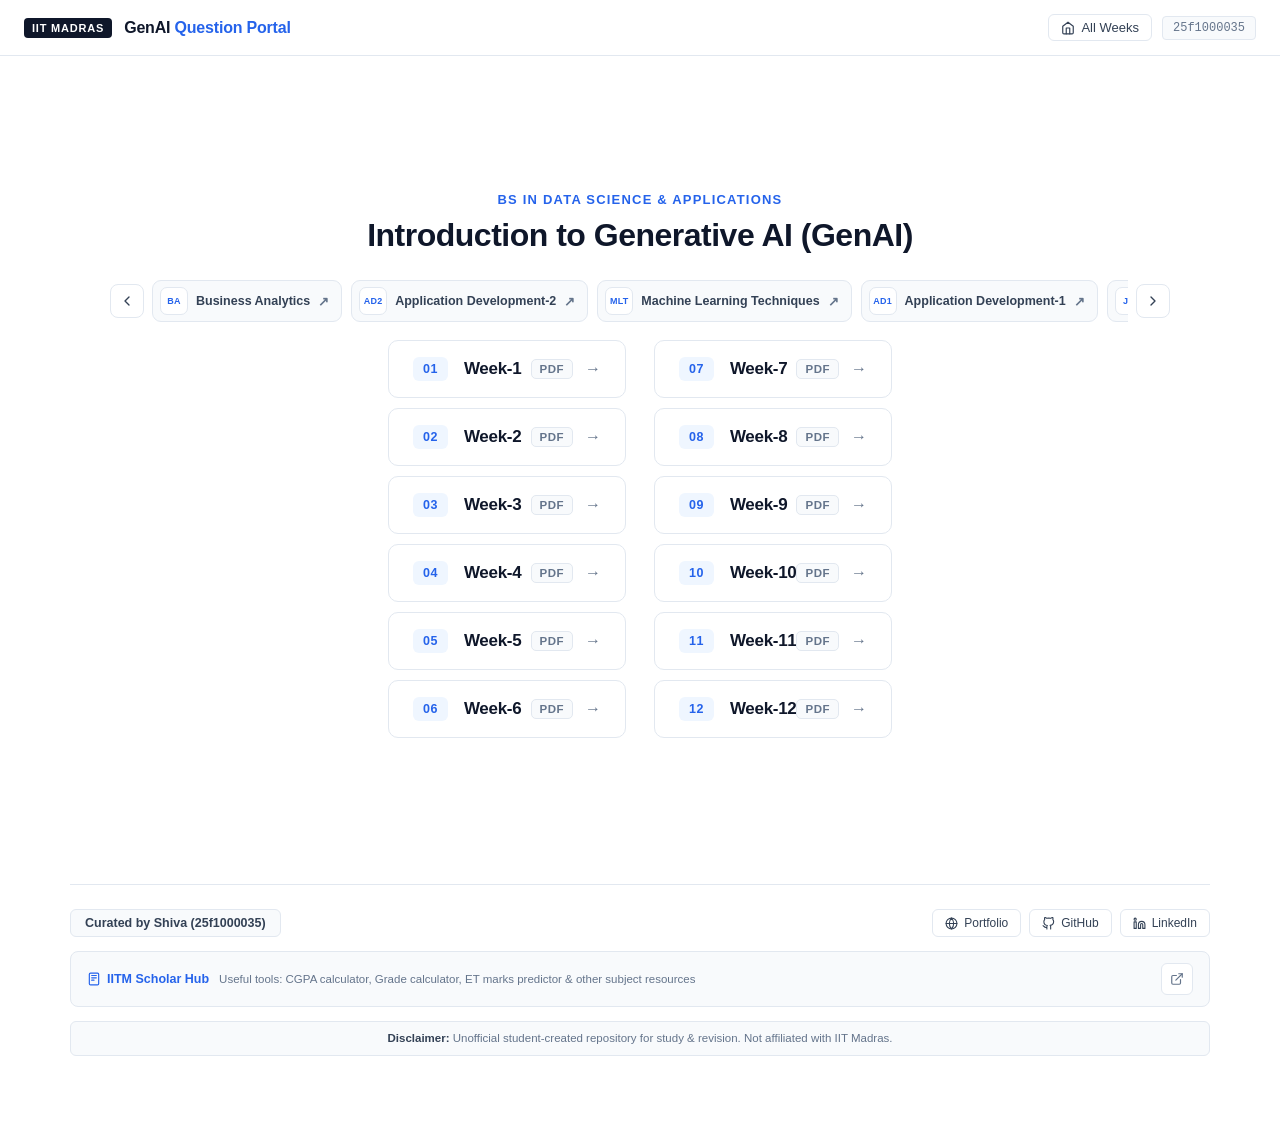
<file: index.html>
<!DOCTYPE html>
<html lang="en">
<head>
  <!-- SEO:HEAD:START -->
  <meta charset="UTF-8">
  <meta name="viewport" content="width=device-width, initial-scale=1.0">
  <title>IITM GenAI Week Wise Questions &amp; PYQs | IIT Madras BS</title>
  <meta name="description" content="Practice IITM Introduction to Generative AI (GenAI) with week wise questions and PYQ PDFs for Weeks 1–12. Includes answer keys for IIT Madras BS Data Science revision.">
  <meta name="robots" content="index, follow, max-image-preview:large">
  <meta name="author" content="Shiva Yadav">
  <meta name="theme-color" content="#2563eb">
  <link rel="icon" href="assets/favicon.svg" type="image/svg+xml">
  <meta property="og:type" content="website">
  <meta property="og:locale" content="en_IN">
  <meta property="og:site_name" content="IITM GenAI Question Portal">
  <meta property="og:title" content="IITM GenAI Week Wise Questions &amp; PYQs | IIT Madras BS">
  <meta property="og:description" content="Practice IITM Introduction to Generative AI (GenAI) with week wise questions and PYQ PDFs for Weeks 1–12. Includes answer keys for IIT Madras BS Data Science revision.">
  <meta property="og:image" content="assets/genai-social.svg">
  <meta property="og:image:width" content="1200">
  <meta property="og:image:height" content="630">
  <meta property="og:image:alt" content="IITM GenAI Week Wise Questions — Introduction to Generative AI, Weeks 1–12">
  <meta name="twitter:card" content="summary_large_image">
  <meta name="twitter:title" content="IITM GenAI Week Wise Questions &amp; PYQs | IIT Madras BS">
  <meta name="twitter:description" content="Practice IITM Introduction to Generative AI (GenAI) with week wise questions and PYQ PDFs for Weeks 1–12. Includes answer keys for IIT Madras BS Data Science revision.">
  <meta name="twitter:image" content="assets/genai-social.svg">
  <meta name="twitter:image:alt" content="IITM GenAI Week Wise Questions — Introduction to Generative AI, Weeks 1–12">
  <link rel="stylesheet" href="styles.css?v=subjects-1">
  <script type="application/ld+json">
{
  "@context": "https://schema.org",
  "@graph": [
    {
      "@type": "WebSite",
      "@id": "#website",
      "url": "",
      "name": "IITM GenAI Week Wise Questions",
      "alternateName": "Introduction to Generative AI Question Portal",
      "inLanguage": "en"
    },
    {
      "@type": "CollectionPage",
      "@id": "#collection",
      "url": "",
      "name": "IITM GenAI Week Wise Questions & PYQs | IIT Madras BS",
      "description": "Practice IITM Introduction to Generative AI (GenAI) with week wise questions and PYQ PDFs for Weeks 1–12. Includes answer keys for IIT Madras BS Data Science revision.",
      "isPartOf": {
        "@id": "#website"
      },
      "mainEntity": {
        "@type": "ItemList",
        "numberOfItems": 12,
        "itemListElement": [
          {
            "@type": "ListItem",
            "position": 1,
            "name": "IITM GenAI Week 1: Artificial Neural Networks (Theory)",
            "url": "week-1.html"
          },
          {
            "@type": "ListItem",
            "position": 2,
            "name": "IITM GenAI Week 2: Artificial Neural Networks (Practice)",
            "url": "week-2.html"
          },
          {
            "@type": "ListItem",
            "position": 3,
            "name": "IITM GenAI Week 3: Modeling Vision: CNN (Theory)",
            "url": "week-3.html"
          },
          {
            "@type": "ListItem",
            "position": 4,
            "name": "IITM GenAI Week 4: Modeling Vision: CNN (Practice)",
            "url": "week-4.html"
          },
          {
            "@type": "ListItem",
            "position": 5,
            "name": "IITM GenAI Week 5: Modeling Sequential Data (Theory)",
            "url": "week-5.html"
          },
          {
            "@type": "ListItem",
            "position": 6,
            "name": "IITM GenAI Week 6: Modeling Sequential Data (Practice)",
            "url": "week-6.html"
          },
          {
            "@type": "ListItem",
            "position": 7,
            "name": "IITM GenAI Week 7: Generative AI for Vision: VAEs and GANs",
            "url": "week-7.html"
          },
          {
            "@type": "ListItem",
            "position": 8,
            "name": "IITM GenAI Week 8: Generative AI for Vision: Diffusion Models",
            "url": "week-8.html"
          },
          {
            "@type": "ListItem",
            "position": 9,
            "name": "IITM GenAI Week 9: Generative AI for Vision (Practice)",
            "url": "week-9.html"
          },
          {
            "@type": "ListItem",
            "position": 10,
            "name": "IITM GenAI Week 10: Large Language Models: Transformer Architecture",
            "url": "week-10.html"
          },
          {
            "@type": "ListItem",
            "position": 11,
            "name": "IITM GenAI Week 11: Large Language Models: Encoder, Decoder and Encoder-Decoder Models",
            "url": "week-11.html"
          },
          {
            "@type": "ListItem",
            "position": 12,
            "name": "IITM GenAI Week 12: Large Language Models (Practice)",
            "url": "week-12.html"
          }
        ]
      }
    }
  ]
}
</script>
        <!-- SEO:HEAD:END -->
</head>
<body>
  <a class="skip-link" href="#centerGallery">Skip to week questions</a>

  <!-- Top Navigation Bar -->
  <header class="top-header">
    <div class="brand-section">
      <span class="brand-badge">IIT Madras</span>
      <div class="brand-title">GenAI <span>Question Portal</span></div>
    </div>

    <div class="header-actions">
      <button id="btnHeaderHome" class="btn-minimal" title="Return to Center Overview">
        <svg width="14" height="14" viewBox="0 0 24 24" fill="none" stroke="currentColor" stroke-width="2" stroke-linecap="round" stroke-linejoin="round">
          <path d="m3 9 9-7 9 7v11a2 2 0 0 1-2 2H5a2 2 0 0 1-2-2z"/>
          <polyline points="9 22 9 12 15 12 15 22"/>
        </svg>
        All Weeks
      </button>
      <span class="student-tag">25f1000035</span>
    </div>
  </header>

  <!-- Main Viewport -->
  <main id="appViewport" class="app-viewport">

    <!-- Mode 1: Central Gallery (open rhga to, mid mein rhega wo slide) -->
    <section id="centerGallery" class="center-gallery-view">
      <div class="gallery-container">
        <!-- Hero wrapper that fills the viewport so footer requires scroll -->
        <div class="gallery-hero">
          <div class="gallery-header">
            <div class="gallery-eyebrow">BS in Data Science & Applications</div>
            <h1 class="gallery-title">Introduction to Generative AI (GenAI)</h1>
          </div>

          <nav class="subject-strip" aria-label="Other weekwise subject portals">
            <button id="subjectScrollPrev" class="subject-scroll-btn" type="button" aria-label="Show previous subjects" title="Previous subjects">
              <svg width="16" height="16" viewBox="0 0 24 24" fill="none" stroke="currentColor" stroke-width="2" stroke-linecap="round" stroke-linejoin="round" aria-hidden="true"><path d="m15 18-6-6 6-6"/></svg>
            </button>
            <div id="subjectLinks" class="subject-links" tabindex="0" aria-label="Other subjects; scroll horizontally">
              <a class="subject-link" href="https://shiva-yadav-ds.github.io/WeekWise-BusinessAnalytics-Questions/" target="_blank" rel="noopener noreferrer">
                <span class="subject-icon" aria-hidden="true">BA</span><span>Business Analytics</span><span class="subject-external" aria-hidden="true">↗</span>
              </a>
              <a class="subject-link" href="https://shiva-yadav-ds.github.io/MAD-2-WeekWise-Pyq/" target="_blank" rel="noopener noreferrer">
                <span class="subject-icon" aria-hidden="true">AD2</span><span>Application Development-2</span><span class="subject-external" aria-hidden="true">↗</span>
              </a>
              <a class="subject-link" href="https://shiva-yadav-ds.github.io/MLT_weekwise_questions" target="_blank" rel="noopener noreferrer">
                <span class="subject-icon" aria-hidden="true">MLT</span><span>Machine Learning Techniques</span><span class="subject-external" aria-hidden="true">↗</span>
              </a>
              <a class="subject-link" href="https://shiva-yadav-ds.github.io/Mad-1-WeekWise-Pyqs/" target="_blank" rel="noopener noreferrer">
                <span class="subject-icon" aria-hidden="true">AD1</span><span>Application Development-1</span><span class="subject-external" aria-hidden="true">↗</span>
              </a>
              <a class="subject-link" href="https://shiva-yadav-ds.github.io/Java-WeekWise-Pyqs/" target="_blank" rel="noopener noreferrer">
                <span class="subject-icon" aria-hidden="true">JV</span><span>Programming Concepts Using Java</span><span class="subject-external" aria-hidden="true">↗</span>
              </a>
            </div>
            <button id="subjectScrollNext" class="subject-scroll-btn" type="button" aria-label="Show next subjects" title="Next subjects">
              <svg width="16" height="16" viewBox="0 0 24 24" fill="none" stroke="currentColor" stroke-width="2" stroke-linecap="round" stroke-linejoin="round" aria-hidden="true"><path d="m9 18 6-6-6-6"/></svg>
            </button>
          </nav>

          <!-- Dynamic Weeks Grid -->
          <div id="weeksGrid" class="weeks-grid">
            <!-- SEO:CARDS:START -->
            <a class="week-card" data-week-id="1" href="week-1.html" aria-label="IITM GenAI Week 1 questions: Artificial Neural Networks (Theory)">
              <span class="week-card-left"><span class="week-index">01</span><span class="week-label">Week-1</span></span>
              <span class="week-card-right"><span class="card-format-tag">PDF</span><span class="week-open-arrow" aria-hidden="true">→</span></span>
            </a>
            <a class="week-card" data-week-id="2" href="week-2.html" aria-label="IITM GenAI Week 2 questions: Artificial Neural Networks (Practice)">
              <span class="week-card-left"><span class="week-index">02</span><span class="week-label">Week-2</span></span>
              <span class="week-card-right"><span class="card-format-tag">PDF</span><span class="week-open-arrow" aria-hidden="true">→</span></span>
            </a>
            <a class="week-card" data-week-id="3" href="week-3.html" aria-label="IITM GenAI Week 3 questions: Modeling Vision: CNN (Theory)">
              <span class="week-card-left"><span class="week-index">03</span><span class="week-label">Week-3</span></span>
              <span class="week-card-right"><span class="card-format-tag">PDF</span><span class="week-open-arrow" aria-hidden="true">→</span></span>
            </a>
            <a class="week-card" data-week-id="4" href="week-4.html" aria-label="IITM GenAI Week 4 questions: Modeling Vision: CNN (Practice)">
              <span class="week-card-left"><span class="week-index">04</span><span class="week-label">Week-4</span></span>
              <span class="week-card-right"><span class="card-format-tag">PDF</span><span class="week-open-arrow" aria-hidden="true">→</span></span>
            </a>
            <a class="week-card" data-week-id="5" href="week-5.html" aria-label="IITM GenAI Week 5 questions: Modeling Sequential Data (Theory)">
              <span class="week-card-left"><span class="week-index">05</span><span class="week-label">Week-5</span></span>
              <span class="week-card-right"><span class="card-format-tag">PDF</span><span class="week-open-arrow" aria-hidden="true">→</span></span>
            </a>
            <a class="week-card" data-week-id="6" href="week-6.html" aria-label="IITM GenAI Week 6 questions: Modeling Sequential Data (Practice)">
              <span class="week-card-left"><span class="week-index">06</span><span class="week-label">Week-6</span></span>
              <span class="week-card-right"><span class="card-format-tag">PDF</span><span class="week-open-arrow" aria-hidden="true">→</span></span>
            </a>
            <a class="week-card" data-week-id="7" href="week-7.html" aria-label="IITM GenAI Week 7 questions: Generative AI for Vision: VAEs and GANs">
              <span class="week-card-left"><span class="week-index">07</span><span class="week-label">Week-7</span></span>
              <span class="week-card-right"><span class="card-format-tag">PDF</span><span class="week-open-arrow" aria-hidden="true">→</span></span>
            </a>
            <a class="week-card" data-week-id="8" href="week-8.html" aria-label="IITM GenAI Week 8 questions: Generative AI for Vision: Diffusion Models">
              <span class="week-card-left"><span class="week-index">08</span><span class="week-label">Week-8</span></span>
              <span class="week-card-right"><span class="card-format-tag">PDF</span><span class="week-open-arrow" aria-hidden="true">→</span></span>
            </a>
            <a class="week-card" data-week-id="9" href="week-9.html" aria-label="IITM GenAI Week 9 questions: Generative AI for Vision (Practice)">
              <span class="week-card-left"><span class="week-index">09</span><span class="week-label">Week-9</span></span>
              <span class="week-card-right"><span class="card-format-tag">PDF</span><span class="week-open-arrow" aria-hidden="true">→</span></span>
            </a>
            <a class="week-card" data-week-id="10" href="week-10.html" aria-label="IITM GenAI Week 10 questions: Large Language Models: Transformer Architecture">
              <span class="week-card-left"><span class="week-index">10</span><span class="week-label">Week-10</span></span>
              <span class="week-card-right"><span class="card-format-tag">PDF</span><span class="week-open-arrow" aria-hidden="true">→</span></span>
            </a>
            <a class="week-card" data-week-id="11" href="week-11.html" aria-label="IITM GenAI Week 11 questions: Large Language Models: Encoder, Decoder and Encoder-Decoder Models">
              <span class="week-card-left"><span class="week-index">11</span><span class="week-label">Week-11</span></span>
              <span class="week-card-right"><span class="card-format-tag">PDF</span><span class="week-open-arrow" aria-hidden="true">→</span></span>
            </a>
            <a class="week-card" data-week-id="12" href="week-12.html" aria-label="IITM GenAI Week 12 questions: Large Language Models (Practice)">
              <span class="week-card-left"><span class="week-index">12</span><span class="week-label">Week-12</span></span>
              <span class="week-card-right"><span class="card-format-tag">PDF</span><span class="week-open-arrow" aria-hidden="true">→</span></span>
            </a>
        <!-- SEO:CARDS:END -->
          </div>
        </div>

        <!-- Footer with Disclaimer & Profile Links -->
        <footer class="gallery-footer">
          <div class="footer-profile-row">
            <span class="footer-author-badge">Curated by Shiva (25f1000035)</span>
            <div class="footer-social-links">
              <a href="https://shiva-yadav-ds.vercel.app/" target="_blank" rel="noopener noreferrer" class="footer-social-btn">
                <svg width="13" height="13" viewBox="0 0 24 24" fill="none" stroke="currentColor" stroke-width="2" stroke-linecap="round" stroke-linejoin="round"><circle cx="12" cy="12" r="10"/><path d="M12 2a14.5 14.5 0 0 0 0 20 14.5 14.5 0 0 0 0-20"/><path d="M2 12h20"/></svg>
                Portfolio
              </a>
              <a href="https://github.com/shiva-yadav-ds" target="_blank" rel="noopener noreferrer" class="footer-social-btn">
                <svg width="13" height="13" viewBox="0 0 24 24" fill="none" stroke="currentColor" stroke-width="2" stroke-linecap="round" stroke-linejoin="round"><path d="M9 19c-5 1.5-5-2.5-7-3m14 6v-3.87a3.37 3.37 0 0 0-.94-2.61c3.14-.35 6.44-1.54 6.44-7A5.44 5.44 0 0 0 20 4.77 5.07 5.07 0 0 0 19.91 1S18.73.65 16 2.48a13.38 13.38 0 0 0-7 0C6.27.65 5.09 1 5.09 1A5.07 5.07 0 0 0 5 4.77a5.44 5.44 0 0 0-1.5 3.78c0 5.42 3.3 6.61 6.44 7A3.37 3.37 0 0 0 9 18.13V22"/></svg>
                GitHub
              </a>
              <a href="https://www.linkedin.com/in/shiva-yadav-4043912b9/" target="_blank" rel="noopener noreferrer" class="footer-social-btn">
                <svg width="13" height="13" viewBox="0 0 24 24" fill="none" stroke="currentColor" stroke-width="2" stroke-linecap="round" stroke-linejoin="round"><path d="M16 8a6 6 0 0 1 6 6v7h-4v-7a2 2 0 0 0-2-2 2 2 0 0 0-2 2v7h-4v-7a6 6 0 0 1 6-6z"/><rect width="4" height="12" x="2" y="9"/><circle cx="4" cy="4" r="2"/></svg>
                LinkedIn
              </a>
            </div>
          </div>

          <!-- Scholar Hub bar with description and square link button -->
          <!-- Whole Scholar Hub bar as clickable link with unified hover -->
          <a href="https://iitm-scholar-hub.vercel.app/" target="_blank" rel="noopener noreferrer" class="footer-scholar-bar" title="Open IITM Scholar Hub">
            <div class="footer-scholar-left">
              <span class="footer-scholar-brand">
                <svg width="14" height="14" viewBox="0 0 24 24" fill="none" stroke="currentColor" stroke-width="2" stroke-linecap="round" stroke-linejoin="round"><rect x="4" y="2" width="16" height="20" rx="2"/><line x1="8" y1="6" x2="16" y2="6"/><line x1="8" y1="10" x2="16" y2="10"/><line x1="8" y1="14" x2="12" y2="14"/></svg>
                IITM Scholar Hub
              </span>
              <span class="footer-scholar-desc">Useful tools: CGPA calculator, Grade calculator, ET marks predictor &amp; other subject resources</span>
            </div>
            <span class="footer-scholar-square-btn">
              <svg width="14" height="14" viewBox="0 0 24 24" fill="none" stroke="currentColor" stroke-width="2" stroke-linecap="round" stroke-linejoin="round">
                <path d="M18 13v6a2 2 0 0 1-2 2H5a2 2 0 0 1-2-2V8a2 2 0 0 1 2-2h6"/>
                <polyline points="15 3 21 3 21 9"/>
                <line x1="10" x2="21" y1="14" y2="3"/>
              </svg>
            </span>
          </a>

          <p class="footer-disclaimer-text">
            <strong>Disclaimer:</strong> Unofficial student-created repository for study &amp; revision. Not affiliated with IIT Madras.
          </p>
        </footer>
      </div>
    </section>

    <!-- Mode 2: Split View (Slide to Left, PDF to Right) -->
    <section id="splitView" class="split-view">

      <!-- Left Drawer / Slide -->
      <aside id="leftDrawer" class="left-drawer">
        
        <!-- Collapsed Rail Elements (visible when collapsed to slim 5-space strip) -->
        <div id="collapsedRailItems" class="collapsed-rail-items">
          <!-- Populated by app.js?v=1a00ce668df5 -->
        </div>

        <!-- Full Drawer Header -->
        <div class="drawer-header">
          <div class="drawer-header-title">
            <svg width="16" height="16" viewBox="0 0 24 24" fill="none" stroke="currentColor" stroke-width="2" stroke-linecap="round" stroke-linejoin="round">
              <rect width="18" height="18" x="3" y="3" rx="2"/>
              <path d="M9 3v18"/>
            </svg>
            <span>Weeks</span>
          </div>
          <div class="drawer-header-actions">
            <button id="btnCollapseDrawer" class="btn-icon" title="Collapse weeks sidebar" aria-label="Collapse weeks sidebar">
              <svg width="17" height="17" viewBox="0 0 24 24" fill="none" stroke="currentColor" stroke-width="2" stroke-linecap="round" stroke-linejoin="round" aria-hidden="true">
                <rect width="18" height="18" x="3" y="3" rx="2"/>
                <path d="M9 3v18"/>
                <path d="m15 9-3 3 3 3"/>
              </svg>
            </button>
          </div>
        </div>

        <!-- Simple Clean Weeks List (no clutter, no question details) -->
        <div class="drawer-content">
          <div id="drawerWeeksList" class="drawer-weeks-list">
            <!-- Populated by app.js?v=1a00ce668df5: Week-1, Week-2, ..., Week-7 -->
          </div>
        </div>
      </aside>

      <!-- Right Stage: High-Fidelity PDF Viewer -->
      <section id="rightStage" class="right-stage">
        
        <!-- Slim Unified PDF Top Bar -->
        <div class="pdf-toolbar">
          <div class="pdf-info">
            <button id="btnPdfHome" class="btn-minimal" title="Return to All Weeks Overview">
              <svg width="14" height="14" viewBox="0 0 24 24" fill="none" stroke="currentColor" stroke-width="2" stroke-linecap="round" stroke-linejoin="round">
                <path d="m3 9 9-7 9 7v11a2 2 0 0 1-2 2H5a2 2 0 0 1-2-2z"/>
                <polyline points="9 22 9 12 15 12 15 22"/>
              </svg>
              <span>All Weeks</span>
            </button>
            <button id="btnToggleDrawer" class="btn-minimal btn-toggle-drawer" title="Toggle Weeks Sidebar">
              <svg width="15" height="15" viewBox="0 0 24 24" fill="none" stroke="currentColor" stroke-width="2" stroke-linecap="round" stroke-linejoin="round">
                <line x1="3" y1="12" x2="21" y2="12"/>
                <line x1="3" y1="6" x2="21" y2="6"/>
                <line x1="3" y1="18" x2="21" y2="18"/>
              </svg>
              <span>Weeks</span>
            </button>
            <span id="currentWeekTitle" class="pdf-current-title">Week-1</span>
          </div>

          <div class="pdf-controls">
            <button id="btnDownloadPdf" class="btn-minimal" title="Download PDF document">
              <svg width="14" height="14" viewBox="0 0 24 24" fill="none" stroke="currentColor" stroke-width="2" stroke-linecap="round" stroke-linejoin="round">
                <path d="M21 15v4a2 2 0 0 1-2 2H5a2 2 0 0 1-2-2v-4"/>
                <polyline points="7 10 12 15 17 10"/>
                <line x1="12" x2="12" y1="15" y2="3"/>
              </svg>
              <span>Download</span>
            </button>
            <button id="btnNewTabPdf" class="btn-minimal" title="Open PDF in new tab">
              <svg width="14" height="14" viewBox="0 0 24 24" fill="none" stroke="currentColor" stroke-width="2" stroke-linecap="round" stroke-linejoin="round">
                <path d="M18 13v6a2 2 0 0 1-2 2H5a2 2 0 0 1-2-2V8a2 2 0 0 1 2-2h6"/>
                <polyline points="15 3 21 3 21 9"/>
                <line x1="10" x2="21" y1="14" y2="3"/>
              </svg>
              <span>New Tab</span>
            </button>
            <button id="btnFullscreenPdf" class="btn-primary" title="Toggle Fullscreen">
              <svg width="14" height="14" viewBox="0 0 24 24" fill="none" stroke="currentColor" stroke-width="2" stroke-linecap="round" stroke-linejoin="round">
                <path d="M8 3H5a2 2 0 0 0-2 2v3"/>
                <path d="M21 8V5a2 2 0 0 0-2-2h-3"/>
                <path d="M3 16v3a2 2 0 0 0 2 2h3"/>
                <path d="M16 21h3a2 2 0 0 0 2-2v-3"/>
              </svg>
              <span>Fullscreen</span>
            </button>
            <span class="student-tag">25f1000035</span>
          </div>
        </div>

        <!-- PDF Embed Container -->
        <div id="pdfContainer" class="pdf-container">
          <iframe id="pdfFrame" class="pdf-frame" title="IITM GenAI week question PDF" type="application/pdf"></iframe>
        </div>
      </section>

    </section>

  </main>

  <script src="app.js?v=subjects-1"></script>
</body>
</html>
</file>
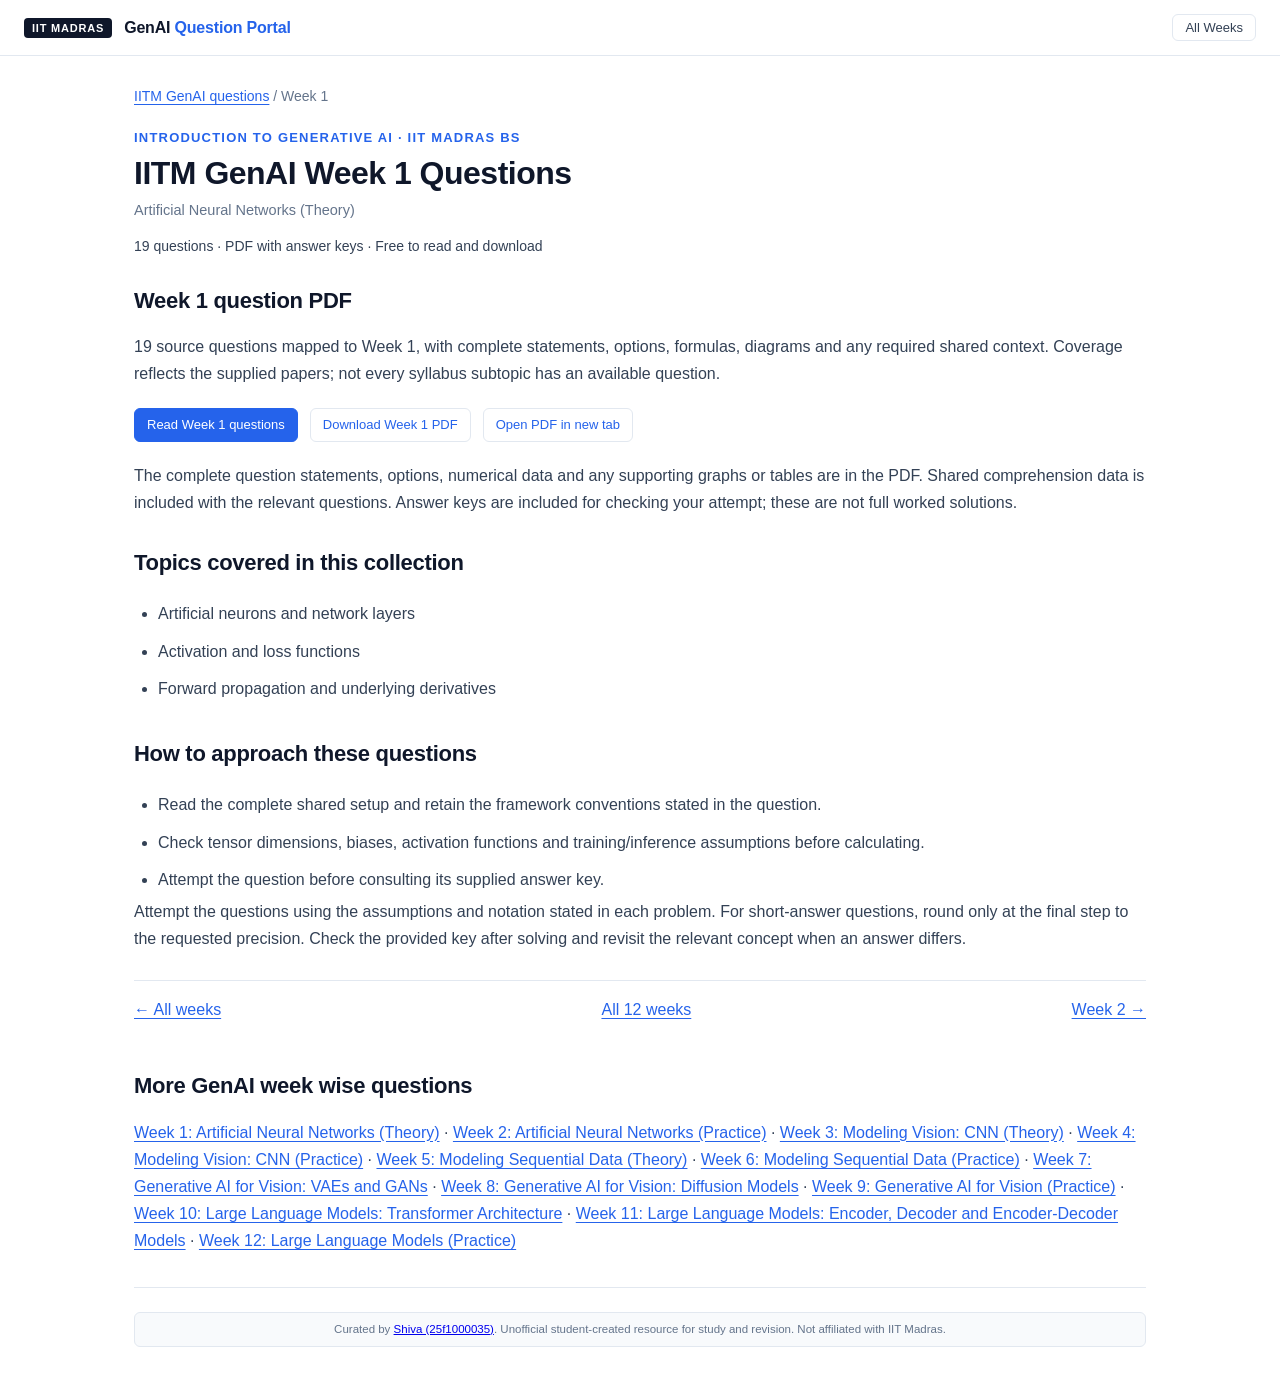
<file: week-1.html>
<!DOCTYPE html>
<html lang="en">
<head>
  <meta charset="UTF-8">
  <meta name="viewport" content="width=device-width, initial-scale=1.0">
  <title>IITM GenAI Week 1 Questions | Artificial Neural Networks (Theory)</title>
  <meta name="description" content="Practice IITM GenAI Week 1: Artificial Neural Networks (Theory). Browse 19 numbered questions with answer keys, topic guidance and a downloadable Introduction to Generative AI PDF.">
  <meta name="robots" content="index, follow, max-image-preview:large">
  <meta name="author" content="Shiva Yadav">
  <meta name="theme-color" content="#2563eb">
  <link rel="icon" href="assets/favicon.svg" type="image/svg+xml">
  <meta property="og:type" content="article">
  <meta property="og:locale" content="en_IN">
  <meta property="og:site_name" content="IITM GenAI Question Portal">
  <meta property="og:title" content="IITM GenAI Week 1 Questions | Artificial Neural Networks (Theory)">
  <meta property="og:description" content="Practice IITM GenAI Week 1: Artificial Neural Networks (Theory). Browse 19 numbered questions with answer keys, topic guidance and a downloadable Introduction to Generative AI PDF.">
  <meta property="og:image" content="assets/genai-social.svg">
  <meta property="og:image:width" content="1200">
  <meta property="og:image:height" content="630">
  <meta property="og:image:alt" content="IITM GenAI Week Wise Questions — Introduction to Generative AI, Weeks 1–12">
  <meta name="twitter:card" content="summary_large_image">
  <meta name="twitter:title" content="IITM GenAI Week 1 Questions | Artificial Neural Networks (Theory)">
  <meta name="twitter:description" content="Practice IITM GenAI Week 1: Artificial Neural Networks (Theory). Browse 19 numbered questions with answer keys, topic guidance and a downloadable Introduction to Generative AI PDF.">
  <meta name="twitter:image" content="assets/genai-social.svg">
  <meta name="twitter:image:alt" content="IITM GenAI Week Wise Questions — Introduction to Generative AI, Weeks 1–12">
  <link rel="stylesheet" href="styles.css">
  <script type="application/ld+json">
{
  "@context": "https://schema.org",
  "@graph": [
    {
      "@type": "LearningResource",
      "@id": "week-1.html#resource",
      "url": "week-1.html",
      "name": "IITM GenAI Week 1 Questions | Artificial Neural Networks (Theory)",
      "description": "Practice IITM GenAI Week 1: Artificial Neural Networks (Theory). Browse 19 numbered questions with answer keys, topic guidance and a downloadable Introduction to Generative AI PDF.",
      "inLanguage": "en",
      "learningResourceType": "Question bank",
      "educationalUse": "Practice and revision",
      "isAccessibleForFree": true,
      "about": [
        {
          "@type": "Thing",
          "name": "Artificial neurons and network layers"
        },
        {
          "@type": "Thing",
          "name": "Activation and loss functions"
        },
        {
          "@type": "Thing",
          "name": "Forward propagation and underlying derivatives"
        }
      ],
      "author": {
        "@type": "Person",
        "name": "Shiva Yadav"
      },
      "audience": {
        "@type": "EducationalAudience",
        "educationalRole": "student"
      },
      "encoding": {
        "@type": "MediaObject",
        "contentUrl": "output/pdf/Introduction_to_Generative_AI_week_1_QP.pdf?v=1a00ce668df5",
        "encodingFormat": "application/pdf"
      }
    },
    {
      "@type": "BreadcrumbList",
      "itemListElement": [
        {
          "@type": "ListItem",
          "position": 1,
          "name": "IITM GenAI Week Wise Questions",
          "item": ""
        },
        {
          "@type": "ListItem",
          "position": 2,
          "name": "Week 1: Artificial Neural Networks (Theory)",
          "item": "week-1.html"
        }
      ]
    }
  ]
}
</script>
</head>
<body>
  <a class="skip-link" href="#week-content">Skip to week questions</a>
  <header class="top-header">
    <div class="brand-section"><span class="brand-badge">IIT Madras</span><div class="brand-title">GenAI <span>Question Portal</span></div></div>
    <a class="btn-minimal" href="index.html">All Weeks</a>
  </header>
  <main id="week-content" class="week-page">
    <nav class="breadcrumbs" aria-label="Breadcrumb"><a href="index.html">IITM GenAI questions</a> / Week 1</nav>
    <div class="gallery-header">
      <div class="gallery-eyebrow">Introduction to Generative AI · IIT Madras BS</div>
      <h1 class="gallery-title">IITM GenAI Week 1 Questions</h1>
      <p class="gallery-subtitle">Artificial Neural Networks (Theory)</p>
      <p class="resource-meta">19 questions · PDF with answer keys · Free to read and download</p>
    </div>
    <section class="study-section" aria-labelledby="question-heading">
      <h2 id="question-heading">Week 1 question PDF</h2>
      <p>19 source questions mapped to Week 1, with complete statements, options, formulas, diagrams and any required shared context. Coverage reflects the supplied papers; not every syllabus subtopic has an available question.</p>
      <div class="resource-actions">
        <a class="btn-primary" href="index.html?week=1">Read Week 1 questions</a>
        <a class="btn-minimal" href="output/pdf/Introduction_to_Generative_AI_week_1_QP.pdf?v=1a00ce668df5" download>Download Week 1 PDF</a>
        <a class="btn-minimal" href="output/pdf/Introduction_to_Generative_AI_week_1_QP.pdf?v=1a00ce668df5" target="_blank" rel="noopener">Open PDF in new tab</a>
      </div>
      <p>The complete question statements, options, numerical data and any supporting graphs or tables are in the PDF. Shared comprehension data is included with the relevant questions. Answer keys are included for checking your attempt; these are not full worked solutions.</p>
    </section>
    <section class="study-section" aria-labelledby="topics-heading">
      <h2 id="topics-heading">Topics covered in this collection</h2>
      <ul class="revision-list"><li>Artificial neurons and network layers</li><li>Activation and loss functions</li><li>Forward propagation and underlying derivatives</li></ul>
    </section>
    <section class="study-section" aria-labelledby="revision-heading">
      <h2 id="revision-heading">How to approach these questions</h2>
      <ul class="revision-list"><li>Read the complete shared setup and retain the framework conventions stated in the question.</li><li>Check tensor dimensions, biases, activation functions and training/inference assumptions before calculating.</li><li>Attempt the question before consulting its supplied answer key.</li></ul>
      <p>Attempt the questions using the assumptions and notation stated in each problem. For short-answer questions, round only at the final step to the requested precision. Check the provided key after solving and revisit the relevant concept when an answer differs.</p>
    </section>
    <nav class="week-pagination" aria-label="Adjacent weeks"><a href="index.html">← All weeks</a><a href="index.html">All 12 weeks</a><a href="week-2.html">Week 2 →</a></nav>
    <nav class="study-section" aria-label="All week topic guides"><h2>More GenAI week wise questions</h2><p><a href="week-1.html">Week 1: Artificial Neural Networks (Theory)</a> · <a href="week-2.html">Week 2: Artificial Neural Networks (Practice)</a> · <a href="week-3.html">Week 3: Modeling Vision: CNN (Theory)</a> · <a href="week-4.html">Week 4: Modeling Vision: CNN (Practice)</a> · <a href="week-5.html">Week 5: Modeling Sequential Data (Theory)</a> · <a href="week-6.html">Week 6: Modeling Sequential Data (Practice)</a> · <a href="week-7.html">Week 7: Generative AI for Vision: VAEs and GANs</a> · <a href="week-8.html">Week 8: Generative AI for Vision: Diffusion Models</a> · <a href="week-9.html">Week 9: Generative AI for Vision (Practice)</a> · <a href="week-10.html">Week 10: Large Language Models: Transformer Architecture</a> · <a href="week-11.html">Week 11: Large Language Models: Encoder, Decoder and Encoder-Decoder Models</a> · <a href="week-12.html">Week 12: Large Language Models (Practice)</a></p></nav>
    <footer class="gallery-footer">
      <p class="footer-disclaimer-text">Curated by <a href="https://shiva-yadav-ds.vercel.app/" rel="noopener">Shiva (25f1000035)</a>. Unofficial student-created resource for study and revision. Not affiliated with IIT Madras.</p>
    </footer>
  </main>
</body>
</html>
</file>
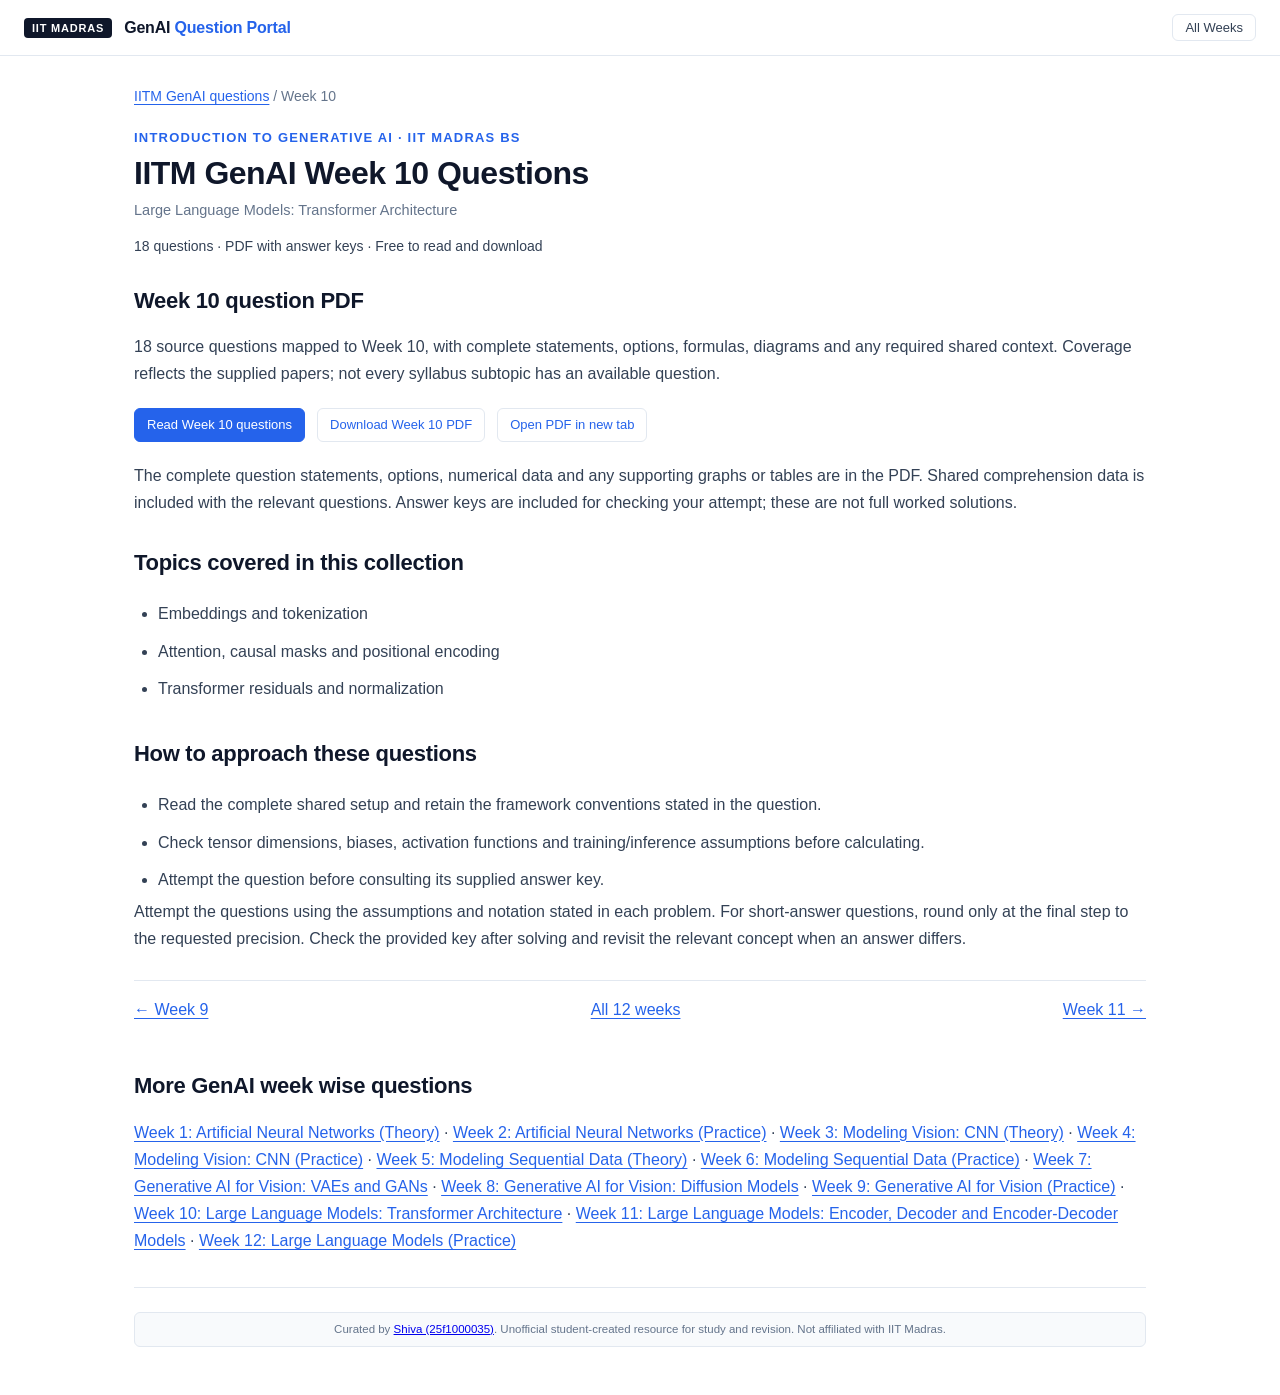
<file: week-10.html>
<!DOCTYPE html>
<html lang="en">
<head>
  <meta charset="UTF-8">
  <meta name="viewport" content="width=device-width, initial-scale=1.0">
  <title>IITM GenAI Week 10 Questions | Large Language Models: Transformer Architecture</title>
  <meta name="description" content="Practice IITM GenAI Week 10: Large Language Models: Transformer Architecture. Browse 18 numbered questions with answer keys, topic guidance and a downloadable Introduction to Generative AI PDF.">
  <meta name="robots" content="index, follow, max-image-preview:large">
  <meta name="author" content="Shiva Yadav">
  <meta name="theme-color" content="#2563eb">
  <link rel="icon" href="assets/favicon.svg" type="image/svg+xml">
  <meta property="og:type" content="article">
  <meta property="og:locale" content="en_IN">
  <meta property="og:site_name" content="IITM GenAI Question Portal">
  <meta property="og:title" content="IITM GenAI Week 10 Questions | Large Language Models: Transformer Architecture">
  <meta property="og:description" content="Practice IITM GenAI Week 10: Large Language Models: Transformer Architecture. Browse 18 numbered questions with answer keys, topic guidance and a downloadable Introduction to Generative AI PDF.">
  <meta property="og:image" content="assets/genai-social.svg">
  <meta property="og:image:width" content="1200">
  <meta property="og:image:height" content="630">
  <meta property="og:image:alt" content="IITM GenAI Week Wise Questions — Introduction to Generative AI, Weeks 1–12">
  <meta name="twitter:card" content="summary_large_image">
  <meta name="twitter:title" content="IITM GenAI Week 10 Questions | Large Language Models: Transformer Architecture">
  <meta name="twitter:description" content="Practice IITM GenAI Week 10: Large Language Models: Transformer Architecture. Browse 18 numbered questions with answer keys, topic guidance and a downloadable Introduction to Generative AI PDF.">
  <meta name="twitter:image" content="assets/genai-social.svg">
  <meta name="twitter:image:alt" content="IITM GenAI Week Wise Questions — Introduction to Generative AI, Weeks 1–12">
  <link rel="stylesheet" href="styles.css">
  <script type="application/ld+json">
{
  "@context": "https://schema.org",
  "@graph": [
    {
      "@type": "LearningResource",
      "@id": "week-10.html#resource",
      "url": "week-10.html",
      "name": "IITM GenAI Week 10 Questions | Large Language Models: Transformer Architecture",
      "description": "Practice IITM GenAI Week 10: Large Language Models: Transformer Architecture. Browse 18 numbered questions with answer keys, topic guidance and a downloadable Introduction to Generative AI PDF.",
      "inLanguage": "en",
      "learningResourceType": "Question bank",
      "educationalUse": "Practice and revision",
      "isAccessibleForFree": true,
      "about": [
        {
          "@type": "Thing",
          "name": "Embeddings and tokenization"
        },
        {
          "@type": "Thing",
          "name": "Attention, causal masks and positional encoding"
        },
        {
          "@type": "Thing",
          "name": "Transformer residuals and normalization"
        }
      ],
      "author": {
        "@type": "Person",
        "name": "Shiva Yadav"
      },
      "audience": {
        "@type": "EducationalAudience",
        "educationalRole": "student"
      },
      "encoding": {
        "@type": "MediaObject",
        "contentUrl": "output/pdf/Introduction_to_Generative_AI_week_10_QP.pdf?v=1a00ce668df5",
        "encodingFormat": "application/pdf"
      }
    },
    {
      "@type": "BreadcrumbList",
      "itemListElement": [
        {
          "@type": "ListItem",
          "position": 1,
          "name": "IITM GenAI Week Wise Questions",
          "item": ""
        },
        {
          "@type": "ListItem",
          "position": 2,
          "name": "Week 10: Large Language Models: Transformer Architecture",
          "item": "week-10.html"
        }
      ]
    }
  ]
}
</script>
</head>
<body>
  <a class="skip-link" href="#week-content">Skip to week questions</a>
  <header class="top-header">
    <div class="brand-section"><span class="brand-badge">IIT Madras</span><div class="brand-title">GenAI <span>Question Portal</span></div></div>
    <a class="btn-minimal" href="index.html">All Weeks</a>
  </header>
  <main id="week-content" class="week-page">
    <nav class="breadcrumbs" aria-label="Breadcrumb"><a href="index.html">IITM GenAI questions</a> / Week 10</nav>
    <div class="gallery-header">
      <div class="gallery-eyebrow">Introduction to Generative AI · IIT Madras BS</div>
      <h1 class="gallery-title">IITM GenAI Week 10 Questions</h1>
      <p class="gallery-subtitle">Large Language Models: Transformer Architecture</p>
      <p class="resource-meta">18 questions · PDF with answer keys · Free to read and download</p>
    </div>
    <section class="study-section" aria-labelledby="question-heading">
      <h2 id="question-heading">Week 10 question PDF</h2>
      <p>18 source questions mapped to Week 10, with complete statements, options, formulas, diagrams and any required shared context. Coverage reflects the supplied papers; not every syllabus subtopic has an available question.</p>
      <div class="resource-actions">
        <a class="btn-primary" href="index.html?week=10">Read Week 10 questions</a>
        <a class="btn-minimal" href="output/pdf/Introduction_to_Generative_AI_week_10_QP.pdf?v=1a00ce668df5" download>Download Week 10 PDF</a>
        <a class="btn-minimal" href="output/pdf/Introduction_to_Generative_AI_week_10_QP.pdf?v=1a00ce668df5" target="_blank" rel="noopener">Open PDF in new tab</a>
      </div>
      <p>The complete question statements, options, numerical data and any supporting graphs or tables are in the PDF. Shared comprehension data is included with the relevant questions. Answer keys are included for checking your attempt; these are not full worked solutions.</p>
    </section>
    <section class="study-section" aria-labelledby="topics-heading">
      <h2 id="topics-heading">Topics covered in this collection</h2>
      <ul class="revision-list"><li>Embeddings and tokenization</li><li>Attention, causal masks and positional encoding</li><li>Transformer residuals and normalization</li></ul>
    </section>
    <section class="study-section" aria-labelledby="revision-heading">
      <h2 id="revision-heading">How to approach these questions</h2>
      <ul class="revision-list"><li>Read the complete shared setup and retain the framework conventions stated in the question.</li><li>Check tensor dimensions, biases, activation functions and training/inference assumptions before calculating.</li><li>Attempt the question before consulting its supplied answer key.</li></ul>
      <p>Attempt the questions using the assumptions and notation stated in each problem. For short-answer questions, round only at the final step to the requested precision. Check the provided key after solving and revisit the relevant concept when an answer differs.</p>
    </section>
    <nav class="week-pagination" aria-label="Adjacent weeks"><a href="week-9.html">← Week 9</a><a href="index.html">All 12 weeks</a><a href="week-11.html">Week 11 →</a></nav>
    <nav class="study-section" aria-label="All week topic guides"><h2>More GenAI week wise questions</h2><p><a href="week-1.html">Week 1: Artificial Neural Networks (Theory)</a> · <a href="week-2.html">Week 2: Artificial Neural Networks (Practice)</a> · <a href="week-3.html">Week 3: Modeling Vision: CNN (Theory)</a> · <a href="week-4.html">Week 4: Modeling Vision: CNN (Practice)</a> · <a href="week-5.html">Week 5: Modeling Sequential Data (Theory)</a> · <a href="week-6.html">Week 6: Modeling Sequential Data (Practice)</a> · <a href="week-7.html">Week 7: Generative AI for Vision: VAEs and GANs</a> · <a href="week-8.html">Week 8: Generative AI for Vision: Diffusion Models</a> · <a href="week-9.html">Week 9: Generative AI for Vision (Practice)</a> · <a href="week-10.html">Week 10: Large Language Models: Transformer Architecture</a> · <a href="week-11.html">Week 11: Large Language Models: Encoder, Decoder and Encoder-Decoder Models</a> · <a href="week-12.html">Week 12: Large Language Models (Practice)</a></p></nav>
    <footer class="gallery-footer">
      <p class="footer-disclaimer-text">Curated by <a href="https://shiva-yadav-ds.vercel.app/" rel="noopener">Shiva (25f1000035)</a>. Unofficial student-created resource for study and revision. Not affiliated with IIT Madras.</p>
    </footer>
  </main>
</body>
</html>
</file>
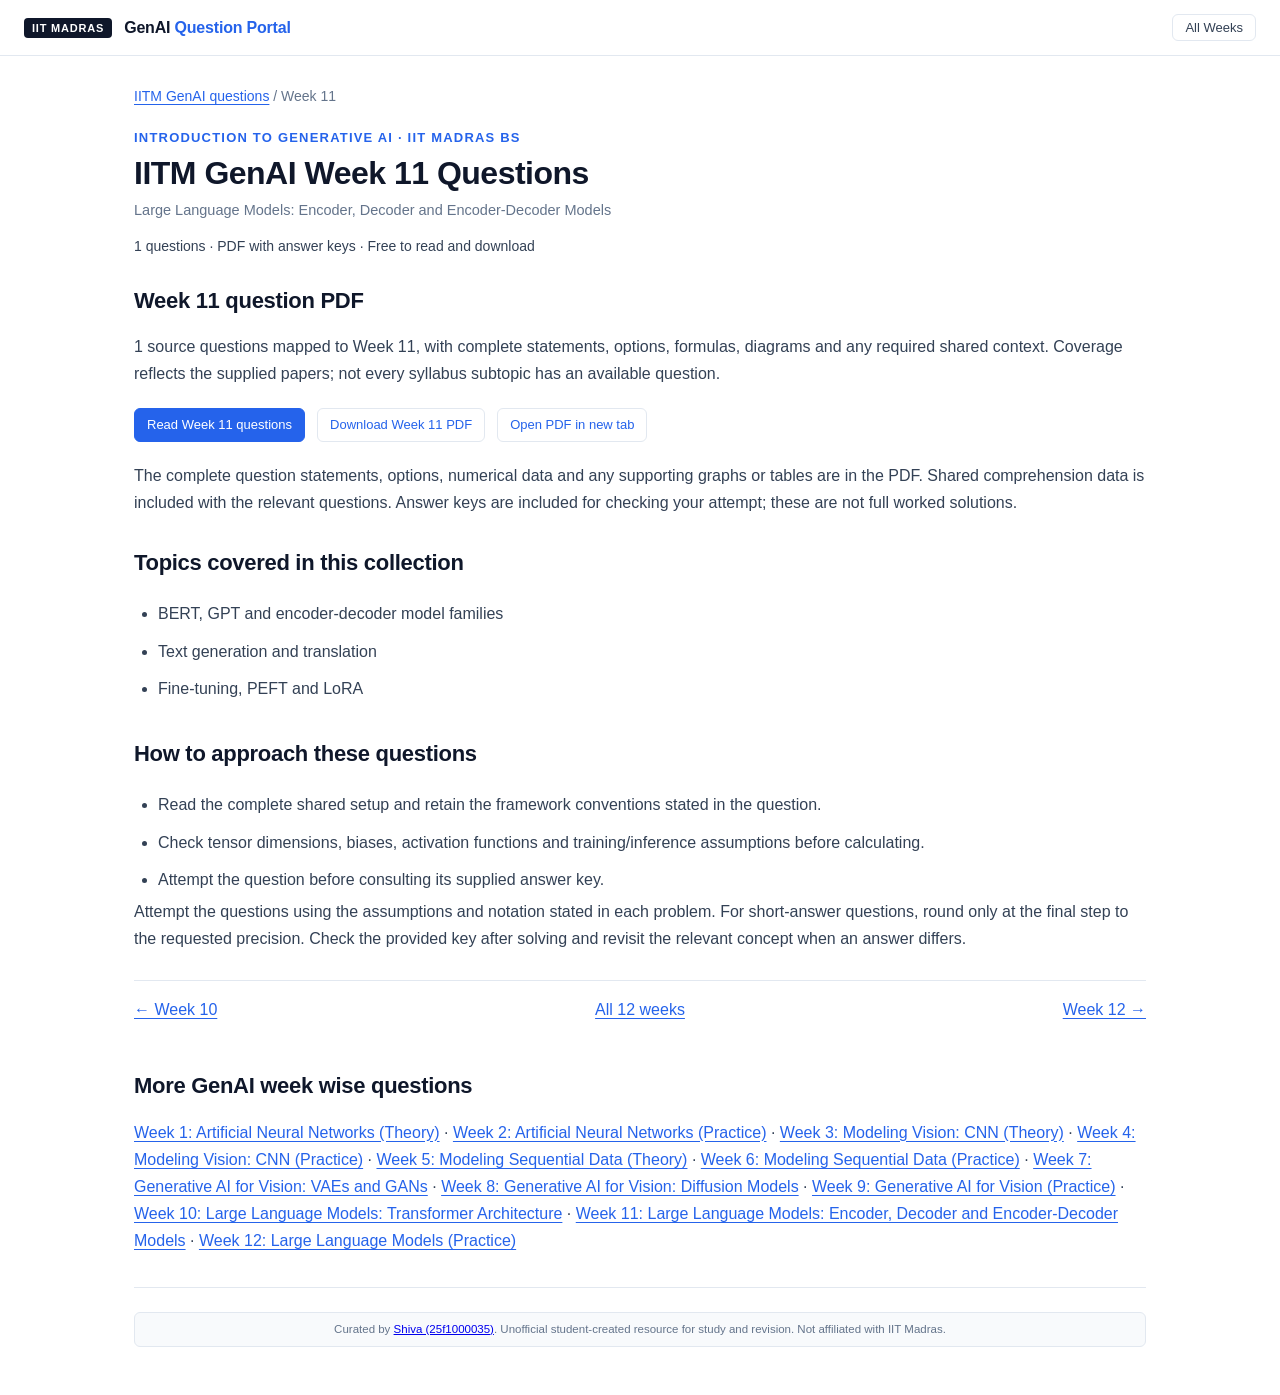
<file: week-11.html>
<!DOCTYPE html>
<html lang="en">
<head>
  <meta charset="UTF-8">
  <meta name="viewport" content="width=device-width, initial-scale=1.0">
  <title>IITM GenAI Week 11 Questions | Large Language Models: Encoder, Decoder and Encoder-Decoder Models</title>
  <meta name="description" content="Practice IITM GenAI Week 11: Large Language Models: Encoder, Decoder and Encoder-Decoder Models. Browse 1 numbered questions with answer keys, topic guidance and a downloadable Introduction to Generative AI PDF.">
  <meta name="robots" content="index, follow, max-image-preview:large">
  <meta name="author" content="Shiva Yadav">
  <meta name="theme-color" content="#2563eb">
  <link rel="icon" href="assets/favicon.svg" type="image/svg+xml">
  <meta property="og:type" content="article">
  <meta property="og:locale" content="en_IN">
  <meta property="og:site_name" content="IITM GenAI Question Portal">
  <meta property="og:title" content="IITM GenAI Week 11 Questions | Large Language Models: Encoder, Decoder and Encoder-Decoder Models">
  <meta property="og:description" content="Practice IITM GenAI Week 11: Large Language Models: Encoder, Decoder and Encoder-Decoder Models. Browse 1 numbered questions with answer keys, topic guidance and a downloadable Introduction to Generative AI PDF.">
  <meta property="og:image" content="assets/genai-social.svg">
  <meta property="og:image:width" content="1200">
  <meta property="og:image:height" content="630">
  <meta property="og:image:alt" content="IITM GenAI Week Wise Questions — Introduction to Generative AI, Weeks 1–12">
  <meta name="twitter:card" content="summary_large_image">
  <meta name="twitter:title" content="IITM GenAI Week 11 Questions | Large Language Models: Encoder, Decoder and Encoder-Decoder Models">
  <meta name="twitter:description" content="Practice IITM GenAI Week 11: Large Language Models: Encoder, Decoder and Encoder-Decoder Models. Browse 1 numbered questions with answer keys, topic guidance and a downloadable Introduction to Generative AI PDF.">
  <meta name="twitter:image" content="assets/genai-social.svg">
  <meta name="twitter:image:alt" content="IITM GenAI Week Wise Questions — Introduction to Generative AI, Weeks 1–12">
  <link rel="stylesheet" href="styles.css">
  <script type="application/ld+json">
{
  "@context": "https://schema.org",
  "@graph": [
    {
      "@type": "LearningResource",
      "@id": "week-11.html#resource",
      "url": "week-11.html",
      "name": "IITM GenAI Week 11 Questions | Large Language Models: Encoder, Decoder and Encoder-Decoder Models",
      "description": "Practice IITM GenAI Week 11: Large Language Models: Encoder, Decoder and Encoder-Decoder Models. Browse 1 numbered questions with answer keys, topic guidance and a downloadable Introduction to Generative AI PDF.",
      "inLanguage": "en",
      "learningResourceType": "Question bank",
      "educationalUse": "Practice and revision",
      "isAccessibleForFree": true,
      "about": [
        {
          "@type": "Thing",
          "name": "BERT, GPT and encoder-decoder model families"
        },
        {
          "@type": "Thing",
          "name": "Text generation and translation"
        },
        {
          "@type": "Thing",
          "name": "Fine-tuning, PEFT and LoRA"
        }
      ],
      "author": {
        "@type": "Person",
        "name": "Shiva Yadav"
      },
      "audience": {
        "@type": "EducationalAudience",
        "educationalRole": "student"
      },
      "encoding": {
        "@type": "MediaObject",
        "contentUrl": "output/pdf/Introduction_to_Generative_AI_week_11_QP.pdf?v=1a00ce668df5",
        "encodingFormat": "application/pdf"
      }
    },
    {
      "@type": "BreadcrumbList",
      "itemListElement": [
        {
          "@type": "ListItem",
          "position": 1,
          "name": "IITM GenAI Week Wise Questions",
          "item": ""
        },
        {
          "@type": "ListItem",
          "position": 2,
          "name": "Week 11: Large Language Models: Encoder, Decoder and Encoder-Decoder Models",
          "item": "week-11.html"
        }
      ]
    }
  ]
}
</script>
</head>
<body>
  <a class="skip-link" href="#week-content">Skip to week questions</a>
  <header class="top-header">
    <div class="brand-section"><span class="brand-badge">IIT Madras</span><div class="brand-title">GenAI <span>Question Portal</span></div></div>
    <a class="btn-minimal" href="index.html">All Weeks</a>
  </header>
  <main id="week-content" class="week-page">
    <nav class="breadcrumbs" aria-label="Breadcrumb"><a href="index.html">IITM GenAI questions</a> / Week 11</nav>
    <div class="gallery-header">
      <div class="gallery-eyebrow">Introduction to Generative AI · IIT Madras BS</div>
      <h1 class="gallery-title">IITM GenAI Week 11 Questions</h1>
      <p class="gallery-subtitle">Large Language Models: Encoder, Decoder and Encoder-Decoder Models</p>
      <p class="resource-meta">1 questions · PDF with answer keys · Free to read and download</p>
    </div>
    <section class="study-section" aria-labelledby="question-heading">
      <h2 id="question-heading">Week 11 question PDF</h2>
      <p>1 source questions mapped to Week 11, with complete statements, options, formulas, diagrams and any required shared context. Coverage reflects the supplied papers; not every syllabus subtopic has an available question.</p>
      <div class="resource-actions">
        <a class="btn-primary" href="index.html?week=11">Read Week 11 questions</a>
        <a class="btn-minimal" href="output/pdf/Introduction_to_Generative_AI_week_11_QP.pdf?v=1a00ce668df5" download>Download Week 11 PDF</a>
        <a class="btn-minimal" href="output/pdf/Introduction_to_Generative_AI_week_11_QP.pdf?v=1a00ce668df5" target="_blank" rel="noopener">Open PDF in new tab</a>
      </div>
      <p>The complete question statements, options, numerical data and any supporting graphs or tables are in the PDF. Shared comprehension data is included with the relevant questions. Answer keys are included for checking your attempt; these are not full worked solutions.</p>
    </section>
    <section class="study-section" aria-labelledby="topics-heading">
      <h2 id="topics-heading">Topics covered in this collection</h2>
      <ul class="revision-list"><li>BERT, GPT and encoder-decoder model families</li><li>Text generation and translation</li><li>Fine-tuning, PEFT and LoRA</li></ul>
    </section>
    <section class="study-section" aria-labelledby="revision-heading">
      <h2 id="revision-heading">How to approach these questions</h2>
      <ul class="revision-list"><li>Read the complete shared setup and retain the framework conventions stated in the question.</li><li>Check tensor dimensions, biases, activation functions and training/inference assumptions before calculating.</li><li>Attempt the question before consulting its supplied answer key.</li></ul>
      <p>Attempt the questions using the assumptions and notation stated in each problem. For short-answer questions, round only at the final step to the requested precision. Check the provided key after solving and revisit the relevant concept when an answer differs.</p>
    </section>
    <nav class="week-pagination" aria-label="Adjacent weeks"><a href="week-10.html">← Week 10</a><a href="index.html">All 12 weeks</a><a href="week-12.html">Week 12 →</a></nav>
    <nav class="study-section" aria-label="All week topic guides"><h2>More GenAI week wise questions</h2><p><a href="week-1.html">Week 1: Artificial Neural Networks (Theory)</a> · <a href="week-2.html">Week 2: Artificial Neural Networks (Practice)</a> · <a href="week-3.html">Week 3: Modeling Vision: CNN (Theory)</a> · <a href="week-4.html">Week 4: Modeling Vision: CNN (Practice)</a> · <a href="week-5.html">Week 5: Modeling Sequential Data (Theory)</a> · <a href="week-6.html">Week 6: Modeling Sequential Data (Practice)</a> · <a href="week-7.html">Week 7: Generative AI for Vision: VAEs and GANs</a> · <a href="week-8.html">Week 8: Generative AI for Vision: Diffusion Models</a> · <a href="week-9.html">Week 9: Generative AI for Vision (Practice)</a> · <a href="week-10.html">Week 10: Large Language Models: Transformer Architecture</a> · <a href="week-11.html">Week 11: Large Language Models: Encoder, Decoder and Encoder-Decoder Models</a> · <a href="week-12.html">Week 12: Large Language Models (Practice)</a></p></nav>
    <footer class="gallery-footer">
      <p class="footer-disclaimer-text">Curated by <a href="https://shiva-yadav-ds.vercel.app/" rel="noopener">Shiva (25f1000035)</a>. Unofficial student-created resource for study and revision. Not affiliated with IIT Madras.</p>
    </footer>
  </main>
</body>
</html>
</file>
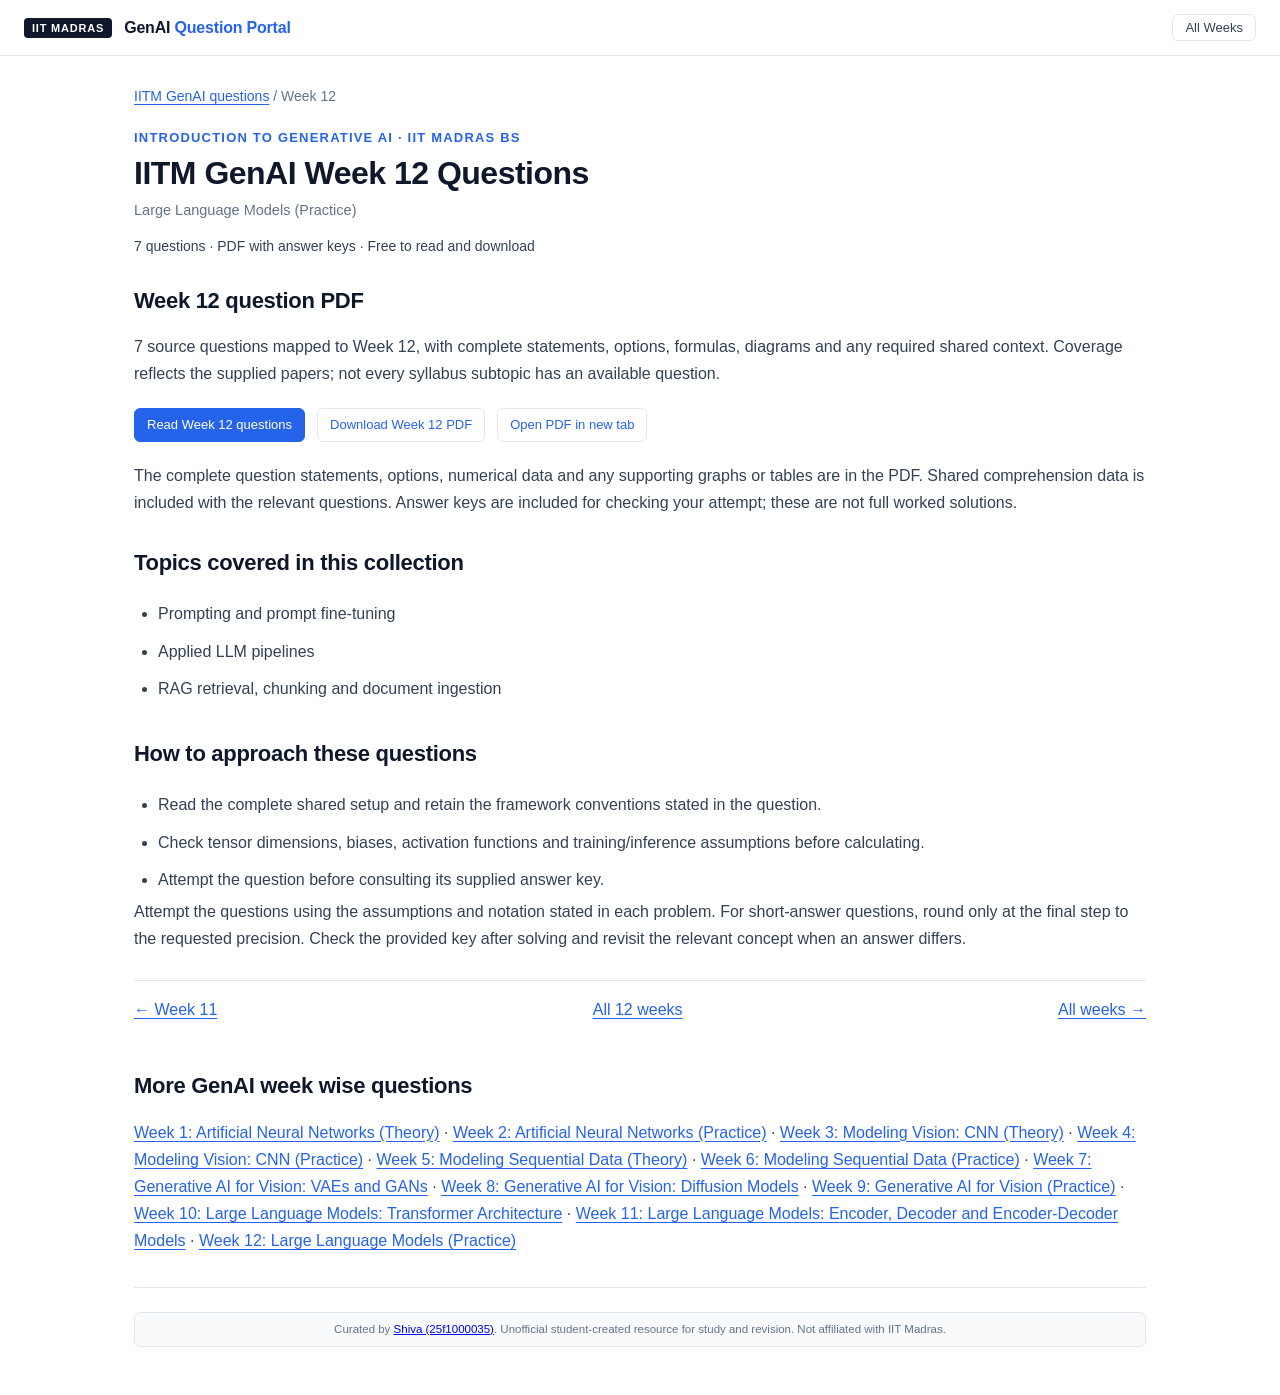
<file: week-12.html>
<!DOCTYPE html>
<html lang="en">
<head>
  <meta charset="UTF-8">
  <meta name="viewport" content="width=device-width, initial-scale=1.0">
  <title>IITM GenAI Week 12 Questions | Large Language Models (Practice)</title>
  <meta name="description" content="Practice IITM GenAI Week 12: Large Language Models (Practice). Browse 7 numbered questions with answer keys, topic guidance and a downloadable Introduction to Generative AI PDF.">
  <meta name="robots" content="index, follow, max-image-preview:large">
  <meta name="author" content="Shiva Yadav">
  <meta name="theme-color" content="#2563eb">
  <link rel="icon" href="assets/favicon.svg" type="image/svg+xml">
  <meta property="og:type" content="article">
  <meta property="og:locale" content="en_IN">
  <meta property="og:site_name" content="IITM GenAI Question Portal">
  <meta property="og:title" content="IITM GenAI Week 12 Questions | Large Language Models (Practice)">
  <meta property="og:description" content="Practice IITM GenAI Week 12: Large Language Models (Practice). Browse 7 numbered questions with answer keys, topic guidance and a downloadable Introduction to Generative AI PDF.">
  <meta property="og:image" content="assets/genai-social.svg">
  <meta property="og:image:width" content="1200">
  <meta property="og:image:height" content="630">
  <meta property="og:image:alt" content="IITM GenAI Week Wise Questions — Introduction to Generative AI, Weeks 1–12">
  <meta name="twitter:card" content="summary_large_image">
  <meta name="twitter:title" content="IITM GenAI Week 12 Questions | Large Language Models (Practice)">
  <meta name="twitter:description" content="Practice IITM GenAI Week 12: Large Language Models (Practice). Browse 7 numbered questions with answer keys, topic guidance and a downloadable Introduction to Generative AI PDF.">
  <meta name="twitter:image" content="assets/genai-social.svg">
  <meta name="twitter:image:alt" content="IITM GenAI Week Wise Questions — Introduction to Generative AI, Weeks 1–12">
  <link rel="stylesheet" href="styles.css">
  <script type="application/ld+json">
{
  "@context": "https://schema.org",
  "@graph": [
    {
      "@type": "LearningResource",
      "@id": "week-12.html#resource",
      "url": "week-12.html",
      "name": "IITM GenAI Week 12 Questions | Large Language Models (Practice)",
      "description": "Practice IITM GenAI Week 12: Large Language Models (Practice). Browse 7 numbered questions with answer keys, topic guidance and a downloadable Introduction to Generative AI PDF.",
      "inLanguage": "en",
      "learningResourceType": "Question bank",
      "educationalUse": "Practice and revision",
      "isAccessibleForFree": true,
      "about": [
        {
          "@type": "Thing",
          "name": "Prompting and prompt fine-tuning"
        },
        {
          "@type": "Thing",
          "name": "Applied LLM pipelines"
        },
        {
          "@type": "Thing",
          "name": "RAG retrieval, chunking and document ingestion"
        }
      ],
      "author": {
        "@type": "Person",
        "name": "Shiva Yadav"
      },
      "audience": {
        "@type": "EducationalAudience",
        "educationalRole": "student"
      },
      "encoding": {
        "@type": "MediaObject",
        "contentUrl": "output/pdf/Introduction_to_Generative_AI_week_12_QP.pdf?v=1a00ce668df5",
        "encodingFormat": "application/pdf"
      }
    },
    {
      "@type": "BreadcrumbList",
      "itemListElement": [
        {
          "@type": "ListItem",
          "position": 1,
          "name": "IITM GenAI Week Wise Questions",
          "item": ""
        },
        {
          "@type": "ListItem",
          "position": 2,
          "name": "Week 12: Large Language Models (Practice)",
          "item": "week-12.html"
        }
      ]
    }
  ]
}
</script>
</head>
<body>
  <a class="skip-link" href="#week-content">Skip to week questions</a>
  <header class="top-header">
    <div class="brand-section"><span class="brand-badge">IIT Madras</span><div class="brand-title">GenAI <span>Question Portal</span></div></div>
    <a class="btn-minimal" href="index.html">All Weeks</a>
  </header>
  <main id="week-content" class="week-page">
    <nav class="breadcrumbs" aria-label="Breadcrumb"><a href="index.html">IITM GenAI questions</a> / Week 12</nav>
    <div class="gallery-header">
      <div class="gallery-eyebrow">Introduction to Generative AI · IIT Madras BS</div>
      <h1 class="gallery-title">IITM GenAI Week 12 Questions</h1>
      <p class="gallery-subtitle">Large Language Models (Practice)</p>
      <p class="resource-meta">7 questions · PDF with answer keys · Free to read and download</p>
    </div>
    <section class="study-section" aria-labelledby="question-heading">
      <h2 id="question-heading">Week 12 question PDF</h2>
      <p>7 source questions mapped to Week 12, with complete statements, options, formulas, diagrams and any required shared context. Coverage reflects the supplied papers; not every syllabus subtopic has an available question.</p>
      <div class="resource-actions">
        <a class="btn-primary" href="index.html?week=12">Read Week 12 questions</a>
        <a class="btn-minimal" href="output/pdf/Introduction_to_Generative_AI_week_12_QP.pdf?v=1a00ce668df5" download>Download Week 12 PDF</a>
        <a class="btn-minimal" href="output/pdf/Introduction_to_Generative_AI_week_12_QP.pdf?v=1a00ce668df5" target="_blank" rel="noopener">Open PDF in new tab</a>
      </div>
      <p>The complete question statements, options, numerical data and any supporting graphs or tables are in the PDF. Shared comprehension data is included with the relevant questions. Answer keys are included for checking your attempt; these are not full worked solutions.</p>
    </section>
    <section class="study-section" aria-labelledby="topics-heading">
      <h2 id="topics-heading">Topics covered in this collection</h2>
      <ul class="revision-list"><li>Prompting and prompt fine-tuning</li><li>Applied LLM pipelines</li><li>RAG retrieval, chunking and document ingestion</li></ul>
    </section>
    <section class="study-section" aria-labelledby="revision-heading">
      <h2 id="revision-heading">How to approach these questions</h2>
      <ul class="revision-list"><li>Read the complete shared setup and retain the framework conventions stated in the question.</li><li>Check tensor dimensions, biases, activation functions and training/inference assumptions before calculating.</li><li>Attempt the question before consulting its supplied answer key.</li></ul>
      <p>Attempt the questions using the assumptions and notation stated in each problem. For short-answer questions, round only at the final step to the requested precision. Check the provided key after solving and revisit the relevant concept when an answer differs.</p>
    </section>
    <nav class="week-pagination" aria-label="Adjacent weeks"><a href="week-11.html">← Week 11</a><a href="index.html">All 12 weeks</a><a href="index.html">All weeks →</a></nav>
    <nav class="study-section" aria-label="All week topic guides"><h2>More GenAI week wise questions</h2><p><a href="week-1.html">Week 1: Artificial Neural Networks (Theory)</a> · <a href="week-2.html">Week 2: Artificial Neural Networks (Practice)</a> · <a href="week-3.html">Week 3: Modeling Vision: CNN (Theory)</a> · <a href="week-4.html">Week 4: Modeling Vision: CNN (Practice)</a> · <a href="week-5.html">Week 5: Modeling Sequential Data (Theory)</a> · <a href="week-6.html">Week 6: Modeling Sequential Data (Practice)</a> · <a href="week-7.html">Week 7: Generative AI for Vision: VAEs and GANs</a> · <a href="week-8.html">Week 8: Generative AI for Vision: Diffusion Models</a> · <a href="week-9.html">Week 9: Generative AI for Vision (Practice)</a> · <a href="week-10.html">Week 10: Large Language Models: Transformer Architecture</a> · <a href="week-11.html">Week 11: Large Language Models: Encoder, Decoder and Encoder-Decoder Models</a> · <a href="week-12.html">Week 12: Large Language Models (Practice)</a></p></nav>
    <footer class="gallery-footer">
      <p class="footer-disclaimer-text">Curated by <a href="https://shiva-yadav-ds.vercel.app/" rel="noopener">Shiva (25f1000035)</a>. Unofficial student-created resource for study and revision. Not affiliated with IIT Madras.</p>
    </footer>
  </main>
</body>
</html>
</file>
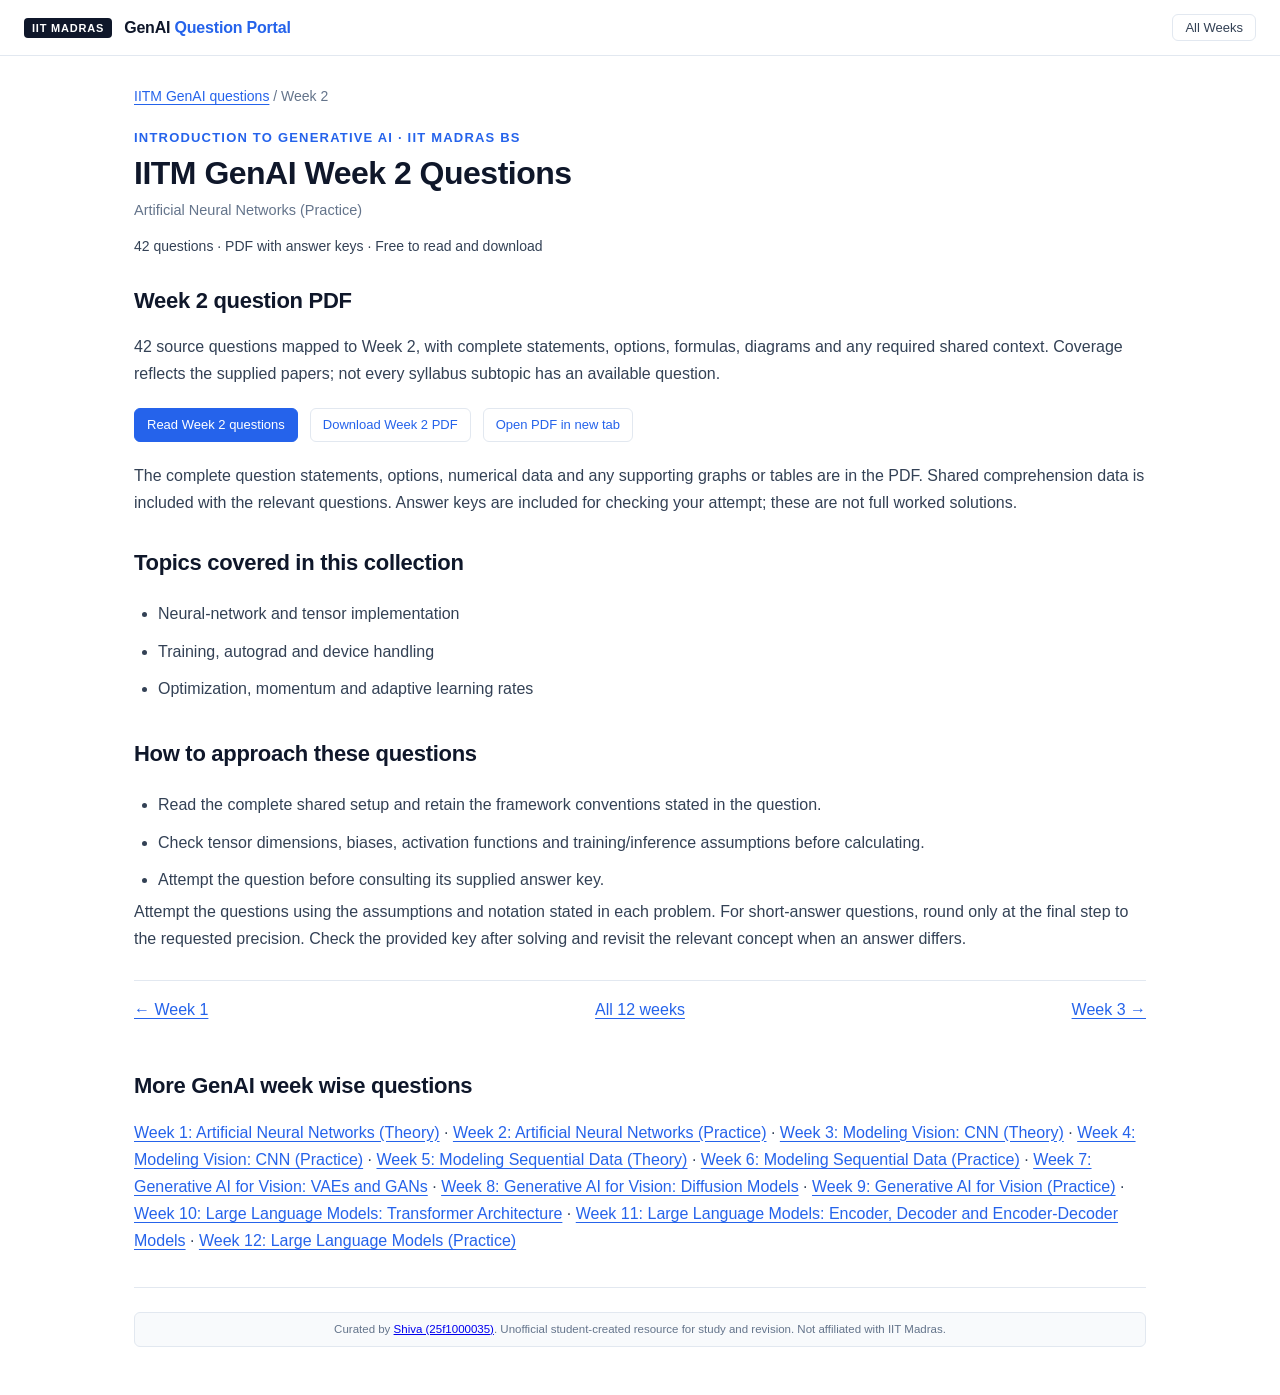
<file: week-2.html>
<!DOCTYPE html>
<html lang="en">
<head>
  <meta charset="UTF-8">
  <meta name="viewport" content="width=device-width, initial-scale=1.0">
  <title>IITM GenAI Week 2 Questions | Artificial Neural Networks (Practice)</title>
  <meta name="description" content="Practice IITM GenAI Week 2: Artificial Neural Networks (Practice). Browse 42 numbered questions with answer keys, topic guidance and a downloadable Introduction to Generative AI PDF.">
  <meta name="robots" content="index, follow, max-image-preview:large">
  <meta name="author" content="Shiva Yadav">
  <meta name="theme-color" content="#2563eb">
  <link rel="icon" href="assets/favicon.svg" type="image/svg+xml">
  <meta property="og:type" content="article">
  <meta property="og:locale" content="en_IN">
  <meta property="og:site_name" content="IITM GenAI Question Portal">
  <meta property="og:title" content="IITM GenAI Week 2 Questions | Artificial Neural Networks (Practice)">
  <meta property="og:description" content="Practice IITM GenAI Week 2: Artificial Neural Networks (Practice). Browse 42 numbered questions with answer keys, topic guidance and a downloadable Introduction to Generative AI PDF.">
  <meta property="og:image" content="assets/genai-social.svg">
  <meta property="og:image:width" content="1200">
  <meta property="og:image:height" content="630">
  <meta property="og:image:alt" content="IITM GenAI Week Wise Questions — Introduction to Generative AI, Weeks 1–12">
  <meta name="twitter:card" content="summary_large_image">
  <meta name="twitter:title" content="IITM GenAI Week 2 Questions | Artificial Neural Networks (Practice)">
  <meta name="twitter:description" content="Practice IITM GenAI Week 2: Artificial Neural Networks (Practice). Browse 42 numbered questions with answer keys, topic guidance and a downloadable Introduction to Generative AI PDF.">
  <meta name="twitter:image" content="assets/genai-social.svg">
  <meta name="twitter:image:alt" content="IITM GenAI Week Wise Questions — Introduction to Generative AI, Weeks 1–12">
  <link rel="stylesheet" href="styles.css">
  <script type="application/ld+json">
{
  "@context": "https://schema.org",
  "@graph": [
    {
      "@type": "LearningResource",
      "@id": "week-2.html#resource",
      "url": "week-2.html",
      "name": "IITM GenAI Week 2 Questions | Artificial Neural Networks (Practice)",
      "description": "Practice IITM GenAI Week 2: Artificial Neural Networks (Practice). Browse 42 numbered questions with answer keys, topic guidance and a downloadable Introduction to Generative AI PDF.",
      "inLanguage": "en",
      "learningResourceType": "Question bank",
      "educationalUse": "Practice and revision",
      "isAccessibleForFree": true,
      "about": [
        {
          "@type": "Thing",
          "name": "Neural-network and tensor implementation"
        },
        {
          "@type": "Thing",
          "name": "Training, autograd and device handling"
        },
        {
          "@type": "Thing",
          "name": "Optimization, momentum and adaptive learning rates"
        }
      ],
      "author": {
        "@type": "Person",
        "name": "Shiva Yadav"
      },
      "audience": {
        "@type": "EducationalAudience",
        "educationalRole": "student"
      },
      "encoding": {
        "@type": "MediaObject",
        "contentUrl": "output/pdf/Introduction_to_Generative_AI_week_2_QP.pdf?v=1a00ce668df5",
        "encodingFormat": "application/pdf"
      }
    },
    {
      "@type": "BreadcrumbList",
      "itemListElement": [
        {
          "@type": "ListItem",
          "position": 1,
          "name": "IITM GenAI Week Wise Questions",
          "item": ""
        },
        {
          "@type": "ListItem",
          "position": 2,
          "name": "Week 2: Artificial Neural Networks (Practice)",
          "item": "week-2.html"
        }
      ]
    }
  ]
}
</script>
</head>
<body>
  <a class="skip-link" href="#week-content">Skip to week questions</a>
  <header class="top-header">
    <div class="brand-section"><span class="brand-badge">IIT Madras</span><div class="brand-title">GenAI <span>Question Portal</span></div></div>
    <a class="btn-minimal" href="index.html">All Weeks</a>
  </header>
  <main id="week-content" class="week-page">
    <nav class="breadcrumbs" aria-label="Breadcrumb"><a href="index.html">IITM GenAI questions</a> / Week 2</nav>
    <div class="gallery-header">
      <div class="gallery-eyebrow">Introduction to Generative AI · IIT Madras BS</div>
      <h1 class="gallery-title">IITM GenAI Week 2 Questions</h1>
      <p class="gallery-subtitle">Artificial Neural Networks (Practice)</p>
      <p class="resource-meta">42 questions · PDF with answer keys · Free to read and download</p>
    </div>
    <section class="study-section" aria-labelledby="question-heading">
      <h2 id="question-heading">Week 2 question PDF</h2>
      <p>42 source questions mapped to Week 2, with complete statements, options, formulas, diagrams and any required shared context. Coverage reflects the supplied papers; not every syllabus subtopic has an available question.</p>
      <div class="resource-actions">
        <a class="btn-primary" href="index.html?week=2">Read Week 2 questions</a>
        <a class="btn-minimal" href="output/pdf/Introduction_to_Generative_AI_week_2_QP.pdf?v=1a00ce668df5" download>Download Week 2 PDF</a>
        <a class="btn-minimal" href="output/pdf/Introduction_to_Generative_AI_week_2_QP.pdf?v=1a00ce668df5" target="_blank" rel="noopener">Open PDF in new tab</a>
      </div>
      <p>The complete question statements, options, numerical data and any supporting graphs or tables are in the PDF. Shared comprehension data is included with the relevant questions. Answer keys are included for checking your attempt; these are not full worked solutions.</p>
    </section>
    <section class="study-section" aria-labelledby="topics-heading">
      <h2 id="topics-heading">Topics covered in this collection</h2>
      <ul class="revision-list"><li>Neural-network and tensor implementation</li><li>Training, autograd and device handling</li><li>Optimization, momentum and adaptive learning rates</li></ul>
    </section>
    <section class="study-section" aria-labelledby="revision-heading">
      <h2 id="revision-heading">How to approach these questions</h2>
      <ul class="revision-list"><li>Read the complete shared setup and retain the framework conventions stated in the question.</li><li>Check tensor dimensions, biases, activation functions and training/inference assumptions before calculating.</li><li>Attempt the question before consulting its supplied answer key.</li></ul>
      <p>Attempt the questions using the assumptions and notation stated in each problem. For short-answer questions, round only at the final step to the requested precision. Check the provided key after solving and revisit the relevant concept when an answer differs.</p>
    </section>
    <nav class="week-pagination" aria-label="Adjacent weeks"><a href="week-1.html">← Week 1</a><a href="index.html">All 12 weeks</a><a href="week-3.html">Week 3 →</a></nav>
    <nav class="study-section" aria-label="All week topic guides"><h2>More GenAI week wise questions</h2><p><a href="week-1.html">Week 1: Artificial Neural Networks (Theory)</a> · <a href="week-2.html">Week 2: Artificial Neural Networks (Practice)</a> · <a href="week-3.html">Week 3: Modeling Vision: CNN (Theory)</a> · <a href="week-4.html">Week 4: Modeling Vision: CNN (Practice)</a> · <a href="week-5.html">Week 5: Modeling Sequential Data (Theory)</a> · <a href="week-6.html">Week 6: Modeling Sequential Data (Practice)</a> · <a href="week-7.html">Week 7: Generative AI for Vision: VAEs and GANs</a> · <a href="week-8.html">Week 8: Generative AI for Vision: Diffusion Models</a> · <a href="week-9.html">Week 9: Generative AI for Vision (Practice)</a> · <a href="week-10.html">Week 10: Large Language Models: Transformer Architecture</a> · <a href="week-11.html">Week 11: Large Language Models: Encoder, Decoder and Encoder-Decoder Models</a> · <a href="week-12.html">Week 12: Large Language Models (Practice)</a></p></nav>
    <footer class="gallery-footer">
      <p class="footer-disclaimer-text">Curated by <a href="https://shiva-yadav-ds.vercel.app/" rel="noopener">Shiva (25f1000035)</a>. Unofficial student-created resource for study and revision. Not affiliated with IIT Madras.</p>
    </footer>
  </main>
</body>
</html>
</file>
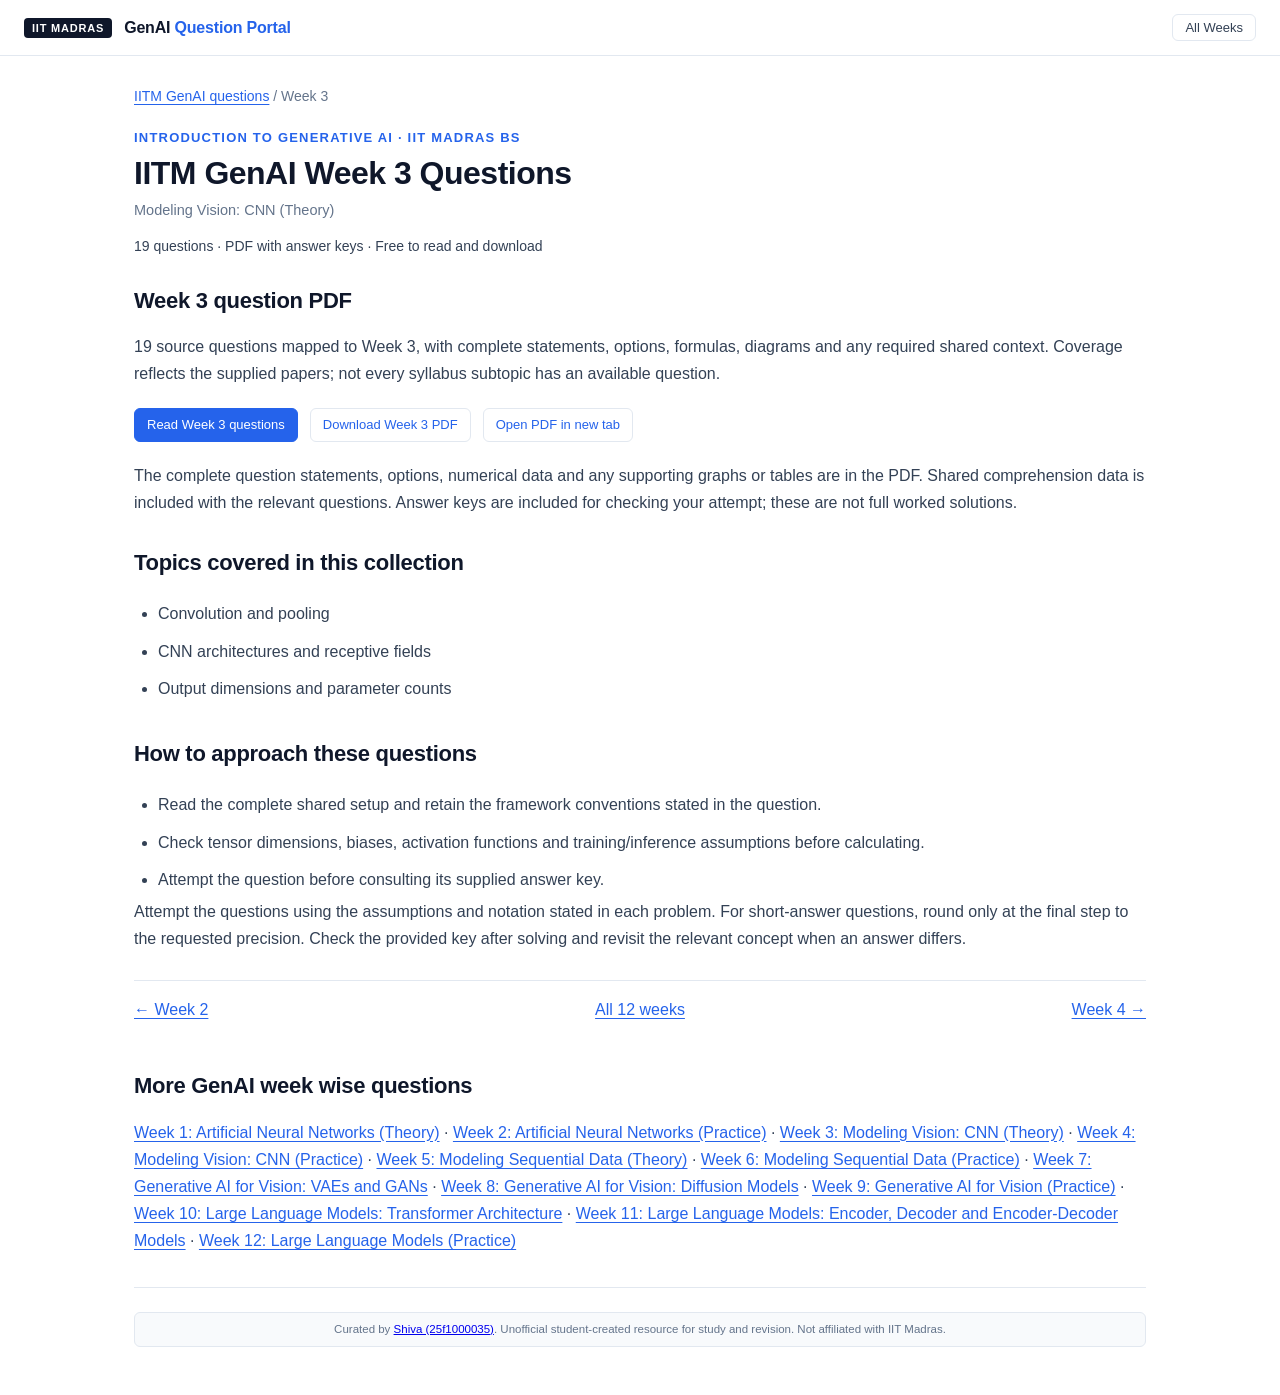
<file: week-3.html>
<!DOCTYPE html>
<html lang="en">
<head>
  <meta charset="UTF-8">
  <meta name="viewport" content="width=device-width, initial-scale=1.0">
  <title>IITM GenAI Week 3 Questions | Modeling Vision: CNN (Theory)</title>
  <meta name="description" content="Practice IITM GenAI Week 3: Modeling Vision: CNN (Theory). Browse 19 numbered questions with answer keys, topic guidance and a downloadable Introduction to Generative AI PDF.">
  <meta name="robots" content="index, follow, max-image-preview:large">
  <meta name="author" content="Shiva Yadav">
  <meta name="theme-color" content="#2563eb">
  <link rel="icon" href="assets/favicon.svg" type="image/svg+xml">
  <meta property="og:type" content="article">
  <meta property="og:locale" content="en_IN">
  <meta property="og:site_name" content="IITM GenAI Question Portal">
  <meta property="og:title" content="IITM GenAI Week 3 Questions | Modeling Vision: CNN (Theory)">
  <meta property="og:description" content="Practice IITM GenAI Week 3: Modeling Vision: CNN (Theory). Browse 19 numbered questions with answer keys, topic guidance and a downloadable Introduction to Generative AI PDF.">
  <meta property="og:image" content="assets/genai-social.svg">
  <meta property="og:image:width" content="1200">
  <meta property="og:image:height" content="630">
  <meta property="og:image:alt" content="IITM GenAI Week Wise Questions — Introduction to Generative AI, Weeks 1–12">
  <meta name="twitter:card" content="summary_large_image">
  <meta name="twitter:title" content="IITM GenAI Week 3 Questions | Modeling Vision: CNN (Theory)">
  <meta name="twitter:description" content="Practice IITM GenAI Week 3: Modeling Vision: CNN (Theory). Browse 19 numbered questions with answer keys, topic guidance and a downloadable Introduction to Generative AI PDF.">
  <meta name="twitter:image" content="assets/genai-social.svg">
  <meta name="twitter:image:alt" content="IITM GenAI Week Wise Questions — Introduction to Generative AI, Weeks 1–12">
  <link rel="stylesheet" href="styles.css">
  <script type="application/ld+json">
{
  "@context": "https://schema.org",
  "@graph": [
    {
      "@type": "LearningResource",
      "@id": "week-3.html#resource",
      "url": "week-3.html",
      "name": "IITM GenAI Week 3 Questions | Modeling Vision: CNN (Theory)",
      "description": "Practice IITM GenAI Week 3: Modeling Vision: CNN (Theory). Browse 19 numbered questions with answer keys, topic guidance and a downloadable Introduction to Generative AI PDF.",
      "inLanguage": "en",
      "learningResourceType": "Question bank",
      "educationalUse": "Practice and revision",
      "isAccessibleForFree": true,
      "about": [
        {
          "@type": "Thing",
          "name": "Convolution and pooling"
        },
        {
          "@type": "Thing",
          "name": "CNN architectures and receptive fields"
        },
        {
          "@type": "Thing",
          "name": "Output dimensions and parameter counts"
        }
      ],
      "author": {
        "@type": "Person",
        "name": "Shiva Yadav"
      },
      "audience": {
        "@type": "EducationalAudience",
        "educationalRole": "student"
      },
      "encoding": {
        "@type": "MediaObject",
        "contentUrl": "output/pdf/Introduction_to_Generative_AI_week_3_QP.pdf?v=1a00ce668df5",
        "encodingFormat": "application/pdf"
      }
    },
    {
      "@type": "BreadcrumbList",
      "itemListElement": [
        {
          "@type": "ListItem",
          "position": 1,
          "name": "IITM GenAI Week Wise Questions",
          "item": ""
        },
        {
          "@type": "ListItem",
          "position": 2,
          "name": "Week 3: Modeling Vision: CNN (Theory)",
          "item": "week-3.html"
        }
      ]
    }
  ]
}
</script>
</head>
<body>
  <a class="skip-link" href="#week-content">Skip to week questions</a>
  <header class="top-header">
    <div class="brand-section"><span class="brand-badge">IIT Madras</span><div class="brand-title">GenAI <span>Question Portal</span></div></div>
    <a class="btn-minimal" href="index.html">All Weeks</a>
  </header>
  <main id="week-content" class="week-page">
    <nav class="breadcrumbs" aria-label="Breadcrumb"><a href="index.html">IITM GenAI questions</a> / Week 3</nav>
    <div class="gallery-header">
      <div class="gallery-eyebrow">Introduction to Generative AI · IIT Madras BS</div>
      <h1 class="gallery-title">IITM GenAI Week 3 Questions</h1>
      <p class="gallery-subtitle">Modeling Vision: CNN (Theory)</p>
      <p class="resource-meta">19 questions · PDF with answer keys · Free to read and download</p>
    </div>
    <section class="study-section" aria-labelledby="question-heading">
      <h2 id="question-heading">Week 3 question PDF</h2>
      <p>19 source questions mapped to Week 3, with complete statements, options, formulas, diagrams and any required shared context. Coverage reflects the supplied papers; not every syllabus subtopic has an available question.</p>
      <div class="resource-actions">
        <a class="btn-primary" href="index.html?week=3">Read Week 3 questions</a>
        <a class="btn-minimal" href="output/pdf/Introduction_to_Generative_AI_week_3_QP.pdf?v=1a00ce668df5" download>Download Week 3 PDF</a>
        <a class="btn-minimal" href="output/pdf/Introduction_to_Generative_AI_week_3_QP.pdf?v=1a00ce668df5" target="_blank" rel="noopener">Open PDF in new tab</a>
      </div>
      <p>The complete question statements, options, numerical data and any supporting graphs or tables are in the PDF. Shared comprehension data is included with the relevant questions. Answer keys are included for checking your attempt; these are not full worked solutions.</p>
    </section>
    <section class="study-section" aria-labelledby="topics-heading">
      <h2 id="topics-heading">Topics covered in this collection</h2>
      <ul class="revision-list"><li>Convolution and pooling</li><li>CNN architectures and receptive fields</li><li>Output dimensions and parameter counts</li></ul>
    </section>
    <section class="study-section" aria-labelledby="revision-heading">
      <h2 id="revision-heading">How to approach these questions</h2>
      <ul class="revision-list"><li>Read the complete shared setup and retain the framework conventions stated in the question.</li><li>Check tensor dimensions, biases, activation functions and training/inference assumptions before calculating.</li><li>Attempt the question before consulting its supplied answer key.</li></ul>
      <p>Attempt the questions using the assumptions and notation stated in each problem. For short-answer questions, round only at the final step to the requested precision. Check the provided key after solving and revisit the relevant concept when an answer differs.</p>
    </section>
    <nav class="week-pagination" aria-label="Adjacent weeks"><a href="week-2.html">← Week 2</a><a href="index.html">All 12 weeks</a><a href="week-4.html">Week 4 →</a></nav>
    <nav class="study-section" aria-label="All week topic guides"><h2>More GenAI week wise questions</h2><p><a href="week-1.html">Week 1: Artificial Neural Networks (Theory)</a> · <a href="week-2.html">Week 2: Artificial Neural Networks (Practice)</a> · <a href="week-3.html">Week 3: Modeling Vision: CNN (Theory)</a> · <a href="week-4.html">Week 4: Modeling Vision: CNN (Practice)</a> · <a href="week-5.html">Week 5: Modeling Sequential Data (Theory)</a> · <a href="week-6.html">Week 6: Modeling Sequential Data (Practice)</a> · <a href="week-7.html">Week 7: Generative AI for Vision: VAEs and GANs</a> · <a href="week-8.html">Week 8: Generative AI for Vision: Diffusion Models</a> · <a href="week-9.html">Week 9: Generative AI for Vision (Practice)</a> · <a href="week-10.html">Week 10: Large Language Models: Transformer Architecture</a> · <a href="week-11.html">Week 11: Large Language Models: Encoder, Decoder and Encoder-Decoder Models</a> · <a href="week-12.html">Week 12: Large Language Models (Practice)</a></p></nav>
    <footer class="gallery-footer">
      <p class="footer-disclaimer-text">Curated by <a href="https://shiva-yadav-ds.vercel.app/" rel="noopener">Shiva (25f1000035)</a>. Unofficial student-created resource for study and revision. Not affiliated with IIT Madras.</p>
    </footer>
  </main>
</body>
</html>
</file>
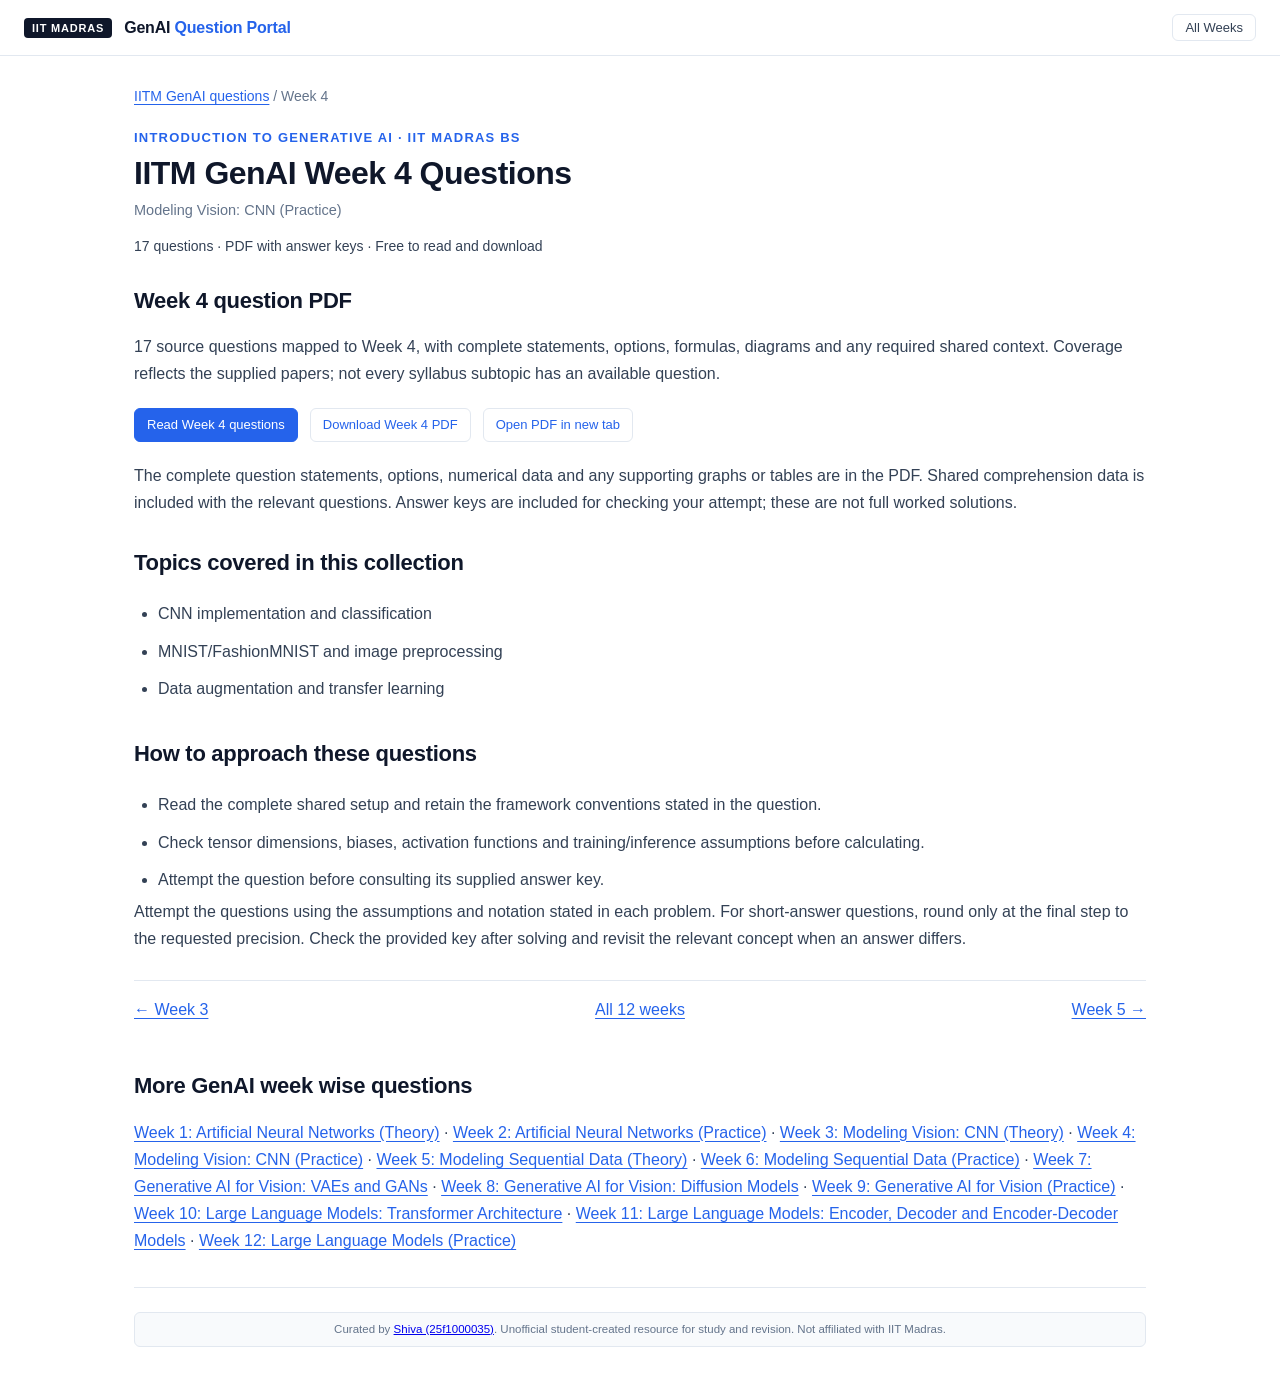
<file: week-4.html>
<!DOCTYPE html>
<html lang="en">
<head>
  <meta charset="UTF-8">
  <meta name="viewport" content="width=device-width, initial-scale=1.0">
  <title>IITM GenAI Week 4 Questions | Modeling Vision: CNN (Practice)</title>
  <meta name="description" content="Practice IITM GenAI Week 4: Modeling Vision: CNN (Practice). Browse 17 numbered questions with answer keys, topic guidance and a downloadable Introduction to Generative AI PDF.">
  <meta name="robots" content="index, follow, max-image-preview:large">
  <meta name="author" content="Shiva Yadav">
  <meta name="theme-color" content="#2563eb">
  <link rel="icon" href="assets/favicon.svg" type="image/svg+xml">
  <meta property="og:type" content="article">
  <meta property="og:locale" content="en_IN">
  <meta property="og:site_name" content="IITM GenAI Question Portal">
  <meta property="og:title" content="IITM GenAI Week 4 Questions | Modeling Vision: CNN (Practice)">
  <meta property="og:description" content="Practice IITM GenAI Week 4: Modeling Vision: CNN (Practice). Browse 17 numbered questions with answer keys, topic guidance and a downloadable Introduction to Generative AI PDF.">
  <meta property="og:image" content="assets/genai-social.svg">
  <meta property="og:image:width" content="1200">
  <meta property="og:image:height" content="630">
  <meta property="og:image:alt" content="IITM GenAI Week Wise Questions — Introduction to Generative AI, Weeks 1–12">
  <meta name="twitter:card" content="summary_large_image">
  <meta name="twitter:title" content="IITM GenAI Week 4 Questions | Modeling Vision: CNN (Practice)">
  <meta name="twitter:description" content="Practice IITM GenAI Week 4: Modeling Vision: CNN (Practice). Browse 17 numbered questions with answer keys, topic guidance and a downloadable Introduction to Generative AI PDF.">
  <meta name="twitter:image" content="assets/genai-social.svg">
  <meta name="twitter:image:alt" content="IITM GenAI Week Wise Questions — Introduction to Generative AI, Weeks 1–12">
  <link rel="stylesheet" href="styles.css">
  <script type="application/ld+json">
{
  "@context": "https://schema.org",
  "@graph": [
    {
      "@type": "LearningResource",
      "@id": "week-4.html#resource",
      "url": "week-4.html",
      "name": "IITM GenAI Week 4 Questions | Modeling Vision: CNN (Practice)",
      "description": "Practice IITM GenAI Week 4: Modeling Vision: CNN (Practice). Browse 17 numbered questions with answer keys, topic guidance and a downloadable Introduction to Generative AI PDF.",
      "inLanguage": "en",
      "learningResourceType": "Question bank",
      "educationalUse": "Practice and revision",
      "isAccessibleForFree": true,
      "about": [
        {
          "@type": "Thing",
          "name": "CNN implementation and classification"
        },
        {
          "@type": "Thing",
          "name": "MNIST/FashionMNIST and image preprocessing"
        },
        {
          "@type": "Thing",
          "name": "Data augmentation and transfer learning"
        }
      ],
      "author": {
        "@type": "Person",
        "name": "Shiva Yadav"
      },
      "audience": {
        "@type": "EducationalAudience",
        "educationalRole": "student"
      },
      "encoding": {
        "@type": "MediaObject",
        "contentUrl": "output/pdf/Introduction_to_Generative_AI_week_4_QP.pdf?v=1a00ce668df5",
        "encodingFormat": "application/pdf"
      }
    },
    {
      "@type": "BreadcrumbList",
      "itemListElement": [
        {
          "@type": "ListItem",
          "position": 1,
          "name": "IITM GenAI Week Wise Questions",
          "item": ""
        },
        {
          "@type": "ListItem",
          "position": 2,
          "name": "Week 4: Modeling Vision: CNN (Practice)",
          "item": "week-4.html"
        }
      ]
    }
  ]
}
</script>
</head>
<body>
  <a class="skip-link" href="#week-content">Skip to week questions</a>
  <header class="top-header">
    <div class="brand-section"><span class="brand-badge">IIT Madras</span><div class="brand-title">GenAI <span>Question Portal</span></div></div>
    <a class="btn-minimal" href="index.html">All Weeks</a>
  </header>
  <main id="week-content" class="week-page">
    <nav class="breadcrumbs" aria-label="Breadcrumb"><a href="index.html">IITM GenAI questions</a> / Week 4</nav>
    <div class="gallery-header">
      <div class="gallery-eyebrow">Introduction to Generative AI · IIT Madras BS</div>
      <h1 class="gallery-title">IITM GenAI Week 4 Questions</h1>
      <p class="gallery-subtitle">Modeling Vision: CNN (Practice)</p>
      <p class="resource-meta">17 questions · PDF with answer keys · Free to read and download</p>
    </div>
    <section class="study-section" aria-labelledby="question-heading">
      <h2 id="question-heading">Week 4 question PDF</h2>
      <p>17 source questions mapped to Week 4, with complete statements, options, formulas, diagrams and any required shared context. Coverage reflects the supplied papers; not every syllabus subtopic has an available question.</p>
      <div class="resource-actions">
        <a class="btn-primary" href="index.html?week=4">Read Week 4 questions</a>
        <a class="btn-minimal" href="output/pdf/Introduction_to_Generative_AI_week_4_QP.pdf?v=1a00ce668df5" download>Download Week 4 PDF</a>
        <a class="btn-minimal" href="output/pdf/Introduction_to_Generative_AI_week_4_QP.pdf?v=1a00ce668df5" target="_blank" rel="noopener">Open PDF in new tab</a>
      </div>
      <p>The complete question statements, options, numerical data and any supporting graphs or tables are in the PDF. Shared comprehension data is included with the relevant questions. Answer keys are included for checking your attempt; these are not full worked solutions.</p>
    </section>
    <section class="study-section" aria-labelledby="topics-heading">
      <h2 id="topics-heading">Topics covered in this collection</h2>
      <ul class="revision-list"><li>CNN implementation and classification</li><li>MNIST/FashionMNIST and image preprocessing</li><li>Data augmentation and transfer learning</li></ul>
    </section>
    <section class="study-section" aria-labelledby="revision-heading">
      <h2 id="revision-heading">How to approach these questions</h2>
      <ul class="revision-list"><li>Read the complete shared setup and retain the framework conventions stated in the question.</li><li>Check tensor dimensions, biases, activation functions and training/inference assumptions before calculating.</li><li>Attempt the question before consulting its supplied answer key.</li></ul>
      <p>Attempt the questions using the assumptions and notation stated in each problem. For short-answer questions, round only at the final step to the requested precision. Check the provided key after solving and revisit the relevant concept when an answer differs.</p>
    </section>
    <nav class="week-pagination" aria-label="Adjacent weeks"><a href="week-3.html">← Week 3</a><a href="index.html">All 12 weeks</a><a href="week-5.html">Week 5 →</a></nav>
    <nav class="study-section" aria-label="All week topic guides"><h2>More GenAI week wise questions</h2><p><a href="week-1.html">Week 1: Artificial Neural Networks (Theory)</a> · <a href="week-2.html">Week 2: Artificial Neural Networks (Practice)</a> · <a href="week-3.html">Week 3: Modeling Vision: CNN (Theory)</a> · <a href="week-4.html">Week 4: Modeling Vision: CNN (Practice)</a> · <a href="week-5.html">Week 5: Modeling Sequential Data (Theory)</a> · <a href="week-6.html">Week 6: Modeling Sequential Data (Practice)</a> · <a href="week-7.html">Week 7: Generative AI for Vision: VAEs and GANs</a> · <a href="week-8.html">Week 8: Generative AI for Vision: Diffusion Models</a> · <a href="week-9.html">Week 9: Generative AI for Vision (Practice)</a> · <a href="week-10.html">Week 10: Large Language Models: Transformer Architecture</a> · <a href="week-11.html">Week 11: Large Language Models: Encoder, Decoder and Encoder-Decoder Models</a> · <a href="week-12.html">Week 12: Large Language Models (Practice)</a></p></nav>
    <footer class="gallery-footer">
      <p class="footer-disclaimer-text">Curated by <a href="https://shiva-yadav-ds.vercel.app/" rel="noopener">Shiva (25f1000035)</a>. Unofficial student-created resource for study and revision. Not affiliated with IIT Madras.</p>
    </footer>
  </main>
</body>
</html>
</file>
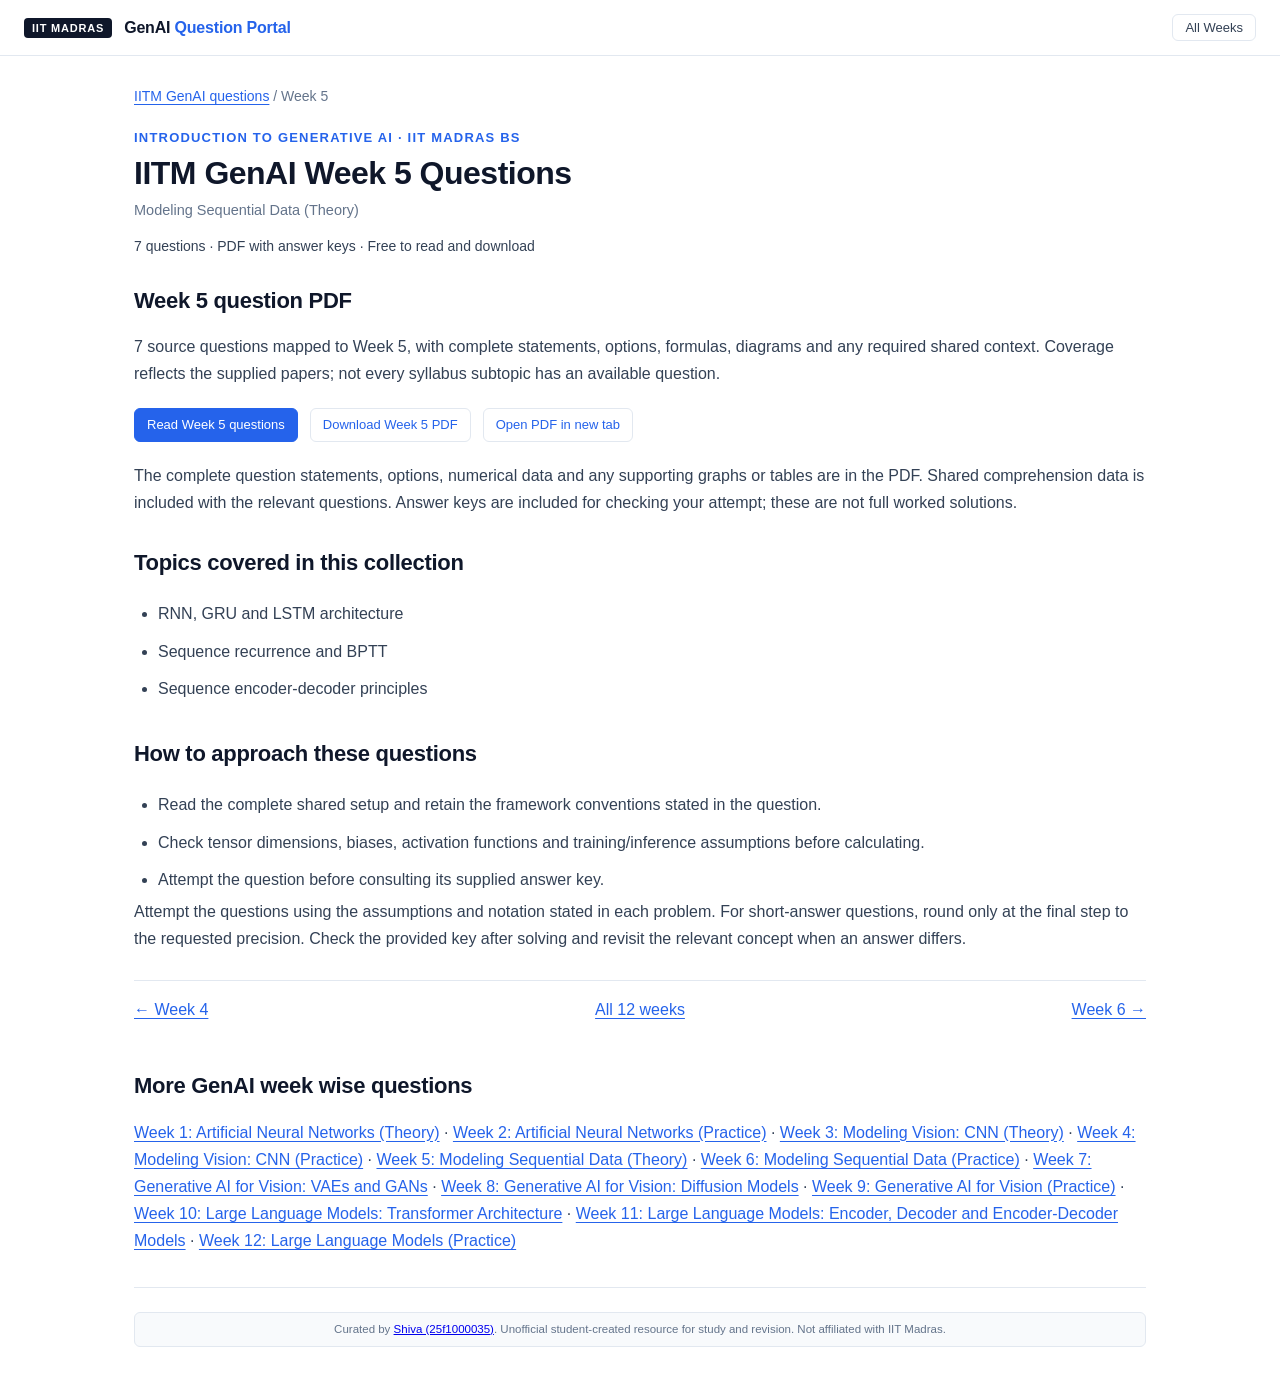
<file: week-5.html>
<!DOCTYPE html>
<html lang="en">
<head>
  <meta charset="UTF-8">
  <meta name="viewport" content="width=device-width, initial-scale=1.0">
  <title>IITM GenAI Week 5 Questions | Modeling Sequential Data (Theory)</title>
  <meta name="description" content="Practice IITM GenAI Week 5: Modeling Sequential Data (Theory). Browse 7 numbered questions with answer keys, topic guidance and a downloadable Introduction to Generative AI PDF.">
  <meta name="robots" content="index, follow, max-image-preview:large">
  <meta name="author" content="Shiva Yadav">
  <meta name="theme-color" content="#2563eb">
  <link rel="icon" href="assets/favicon.svg" type="image/svg+xml">
  <meta property="og:type" content="article">
  <meta property="og:locale" content="en_IN">
  <meta property="og:site_name" content="IITM GenAI Question Portal">
  <meta property="og:title" content="IITM GenAI Week 5 Questions | Modeling Sequential Data (Theory)">
  <meta property="og:description" content="Practice IITM GenAI Week 5: Modeling Sequential Data (Theory). Browse 7 numbered questions with answer keys, topic guidance and a downloadable Introduction to Generative AI PDF.">
  <meta property="og:image" content="assets/genai-social.svg">
  <meta property="og:image:width" content="1200">
  <meta property="og:image:height" content="630">
  <meta property="og:image:alt" content="IITM GenAI Week Wise Questions — Introduction to Generative AI, Weeks 1–12">
  <meta name="twitter:card" content="summary_large_image">
  <meta name="twitter:title" content="IITM GenAI Week 5 Questions | Modeling Sequential Data (Theory)">
  <meta name="twitter:description" content="Practice IITM GenAI Week 5: Modeling Sequential Data (Theory). Browse 7 numbered questions with answer keys, topic guidance and a downloadable Introduction to Generative AI PDF.">
  <meta name="twitter:image" content="assets/genai-social.svg">
  <meta name="twitter:image:alt" content="IITM GenAI Week Wise Questions — Introduction to Generative AI, Weeks 1–12">
  <link rel="stylesheet" href="styles.css">
  <script type="application/ld+json">
{
  "@context": "https://schema.org",
  "@graph": [
    {
      "@type": "LearningResource",
      "@id": "week-5.html#resource",
      "url": "week-5.html",
      "name": "IITM GenAI Week 5 Questions | Modeling Sequential Data (Theory)",
      "description": "Practice IITM GenAI Week 5: Modeling Sequential Data (Theory). Browse 7 numbered questions with answer keys, topic guidance and a downloadable Introduction to Generative AI PDF.",
      "inLanguage": "en",
      "learningResourceType": "Question bank",
      "educationalUse": "Practice and revision",
      "isAccessibleForFree": true,
      "about": [
        {
          "@type": "Thing",
          "name": "RNN, GRU and LSTM architecture"
        },
        {
          "@type": "Thing",
          "name": "Sequence recurrence and BPTT"
        },
        {
          "@type": "Thing",
          "name": "Sequence encoder-decoder principles"
        }
      ],
      "author": {
        "@type": "Person",
        "name": "Shiva Yadav"
      },
      "audience": {
        "@type": "EducationalAudience",
        "educationalRole": "student"
      },
      "encoding": {
        "@type": "MediaObject",
        "contentUrl": "output/pdf/Introduction_to_Generative_AI_week_5_QP.pdf?v=1a00ce668df5",
        "encodingFormat": "application/pdf"
      }
    },
    {
      "@type": "BreadcrumbList",
      "itemListElement": [
        {
          "@type": "ListItem",
          "position": 1,
          "name": "IITM GenAI Week Wise Questions",
          "item": ""
        },
        {
          "@type": "ListItem",
          "position": 2,
          "name": "Week 5: Modeling Sequential Data (Theory)",
          "item": "week-5.html"
        }
      ]
    }
  ]
}
</script>
</head>
<body>
  <a class="skip-link" href="#week-content">Skip to week questions</a>
  <header class="top-header">
    <div class="brand-section"><span class="brand-badge">IIT Madras</span><div class="brand-title">GenAI <span>Question Portal</span></div></div>
    <a class="btn-minimal" href="index.html">All Weeks</a>
  </header>
  <main id="week-content" class="week-page">
    <nav class="breadcrumbs" aria-label="Breadcrumb"><a href="index.html">IITM GenAI questions</a> / Week 5</nav>
    <div class="gallery-header">
      <div class="gallery-eyebrow">Introduction to Generative AI · IIT Madras BS</div>
      <h1 class="gallery-title">IITM GenAI Week 5 Questions</h1>
      <p class="gallery-subtitle">Modeling Sequential Data (Theory)</p>
      <p class="resource-meta">7 questions · PDF with answer keys · Free to read and download</p>
    </div>
    <section class="study-section" aria-labelledby="question-heading">
      <h2 id="question-heading">Week 5 question PDF</h2>
      <p>7 source questions mapped to Week 5, with complete statements, options, formulas, diagrams and any required shared context. Coverage reflects the supplied papers; not every syllabus subtopic has an available question.</p>
      <div class="resource-actions">
        <a class="btn-primary" href="index.html?week=5">Read Week 5 questions</a>
        <a class="btn-minimal" href="output/pdf/Introduction_to_Generative_AI_week_5_QP.pdf?v=1a00ce668df5" download>Download Week 5 PDF</a>
        <a class="btn-minimal" href="output/pdf/Introduction_to_Generative_AI_week_5_QP.pdf?v=1a00ce668df5" target="_blank" rel="noopener">Open PDF in new tab</a>
      </div>
      <p>The complete question statements, options, numerical data and any supporting graphs or tables are in the PDF. Shared comprehension data is included with the relevant questions. Answer keys are included for checking your attempt; these are not full worked solutions.</p>
    </section>
    <section class="study-section" aria-labelledby="topics-heading">
      <h2 id="topics-heading">Topics covered in this collection</h2>
      <ul class="revision-list"><li>RNN, GRU and LSTM architecture</li><li>Sequence recurrence and BPTT</li><li>Sequence encoder-decoder principles</li></ul>
    </section>
    <section class="study-section" aria-labelledby="revision-heading">
      <h2 id="revision-heading">How to approach these questions</h2>
      <ul class="revision-list"><li>Read the complete shared setup and retain the framework conventions stated in the question.</li><li>Check tensor dimensions, biases, activation functions and training/inference assumptions before calculating.</li><li>Attempt the question before consulting its supplied answer key.</li></ul>
      <p>Attempt the questions using the assumptions and notation stated in each problem. For short-answer questions, round only at the final step to the requested precision. Check the provided key after solving and revisit the relevant concept when an answer differs.</p>
    </section>
    <nav class="week-pagination" aria-label="Adjacent weeks"><a href="week-4.html">← Week 4</a><a href="index.html">All 12 weeks</a><a href="week-6.html">Week 6 →</a></nav>
    <nav class="study-section" aria-label="All week topic guides"><h2>More GenAI week wise questions</h2><p><a href="week-1.html">Week 1: Artificial Neural Networks (Theory)</a> · <a href="week-2.html">Week 2: Artificial Neural Networks (Practice)</a> · <a href="week-3.html">Week 3: Modeling Vision: CNN (Theory)</a> · <a href="week-4.html">Week 4: Modeling Vision: CNN (Practice)</a> · <a href="week-5.html">Week 5: Modeling Sequential Data (Theory)</a> · <a href="week-6.html">Week 6: Modeling Sequential Data (Practice)</a> · <a href="week-7.html">Week 7: Generative AI for Vision: VAEs and GANs</a> · <a href="week-8.html">Week 8: Generative AI for Vision: Diffusion Models</a> · <a href="week-9.html">Week 9: Generative AI for Vision (Practice)</a> · <a href="week-10.html">Week 10: Large Language Models: Transformer Architecture</a> · <a href="week-11.html">Week 11: Large Language Models: Encoder, Decoder and Encoder-Decoder Models</a> · <a href="week-12.html">Week 12: Large Language Models (Practice)</a></p></nav>
    <footer class="gallery-footer">
      <p class="footer-disclaimer-text">Curated by <a href="https://shiva-yadav-ds.vercel.app/" rel="noopener">Shiva (25f1000035)</a>. Unofficial student-created resource for study and revision. Not affiliated with IIT Madras.</p>
    </footer>
  </main>
</body>
</html>
</file>
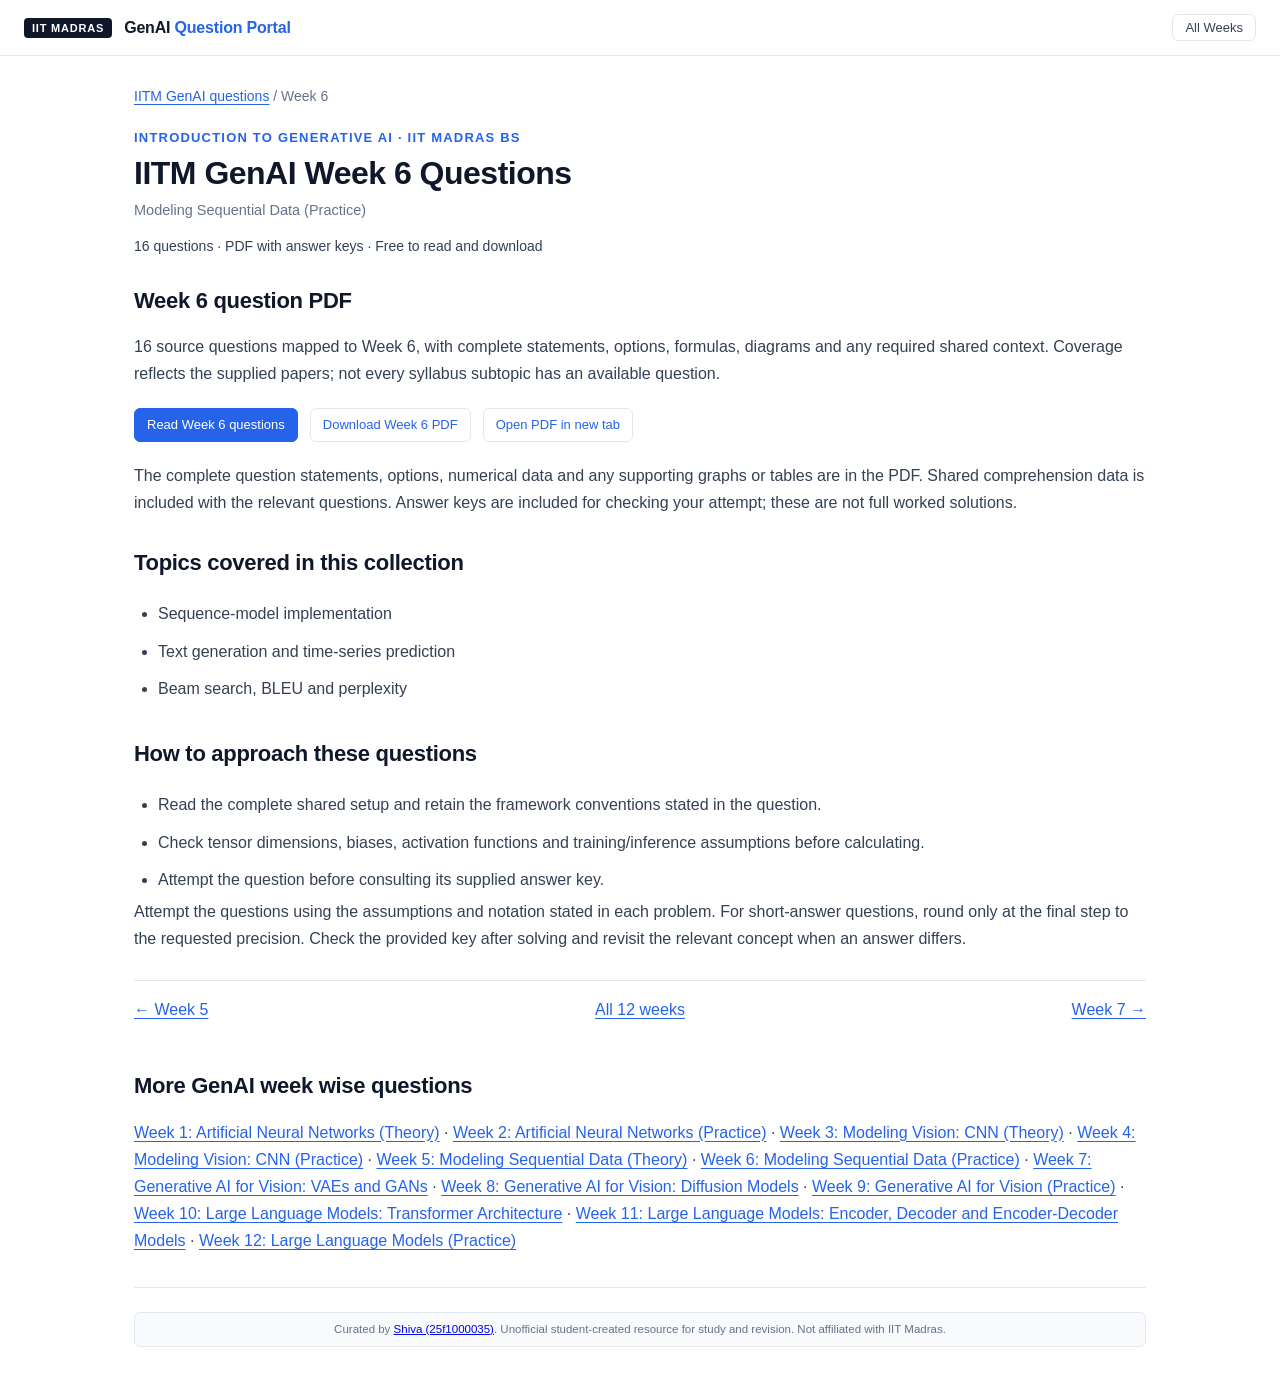
<file: week-6.html>
<!DOCTYPE html>
<html lang="en">
<head>
  <meta charset="UTF-8">
  <meta name="viewport" content="width=device-width, initial-scale=1.0">
  <title>IITM GenAI Week 6 Questions | Modeling Sequential Data (Practice)</title>
  <meta name="description" content="Practice IITM GenAI Week 6: Modeling Sequential Data (Practice). Browse 16 numbered questions with answer keys, topic guidance and a downloadable Introduction to Generative AI PDF.">
  <meta name="robots" content="index, follow, max-image-preview:large">
  <meta name="author" content="Shiva Yadav">
  <meta name="theme-color" content="#2563eb">
  <link rel="icon" href="assets/favicon.svg" type="image/svg+xml">
  <meta property="og:type" content="article">
  <meta property="og:locale" content="en_IN">
  <meta property="og:site_name" content="IITM GenAI Question Portal">
  <meta property="og:title" content="IITM GenAI Week 6 Questions | Modeling Sequential Data (Practice)">
  <meta property="og:description" content="Practice IITM GenAI Week 6: Modeling Sequential Data (Practice). Browse 16 numbered questions with answer keys, topic guidance and a downloadable Introduction to Generative AI PDF.">
  <meta property="og:image" content="assets/genai-social.svg">
  <meta property="og:image:width" content="1200">
  <meta property="og:image:height" content="630">
  <meta property="og:image:alt" content="IITM GenAI Week Wise Questions — Introduction to Generative AI, Weeks 1–12">
  <meta name="twitter:card" content="summary_large_image">
  <meta name="twitter:title" content="IITM GenAI Week 6 Questions | Modeling Sequential Data (Practice)">
  <meta name="twitter:description" content="Practice IITM GenAI Week 6: Modeling Sequential Data (Practice). Browse 16 numbered questions with answer keys, topic guidance and a downloadable Introduction to Generative AI PDF.">
  <meta name="twitter:image" content="assets/genai-social.svg">
  <meta name="twitter:image:alt" content="IITM GenAI Week Wise Questions — Introduction to Generative AI, Weeks 1–12">
  <link rel="stylesheet" href="styles.css">
  <script type="application/ld+json">
{
  "@context": "https://schema.org",
  "@graph": [
    {
      "@type": "LearningResource",
      "@id": "week-6.html#resource",
      "url": "week-6.html",
      "name": "IITM GenAI Week 6 Questions | Modeling Sequential Data (Practice)",
      "description": "Practice IITM GenAI Week 6: Modeling Sequential Data (Practice). Browse 16 numbered questions with answer keys, topic guidance and a downloadable Introduction to Generative AI PDF.",
      "inLanguage": "en",
      "learningResourceType": "Question bank",
      "educationalUse": "Practice and revision",
      "isAccessibleForFree": true,
      "about": [
        {
          "@type": "Thing",
          "name": "Sequence-model implementation"
        },
        {
          "@type": "Thing",
          "name": "Text generation and time-series prediction"
        },
        {
          "@type": "Thing",
          "name": "Beam search, BLEU and perplexity"
        }
      ],
      "author": {
        "@type": "Person",
        "name": "Shiva Yadav"
      },
      "audience": {
        "@type": "EducationalAudience",
        "educationalRole": "student"
      },
      "encoding": {
        "@type": "MediaObject",
        "contentUrl": "output/pdf/Introduction_to_Generative_AI_week_6_QP.pdf?v=1a00ce668df5",
        "encodingFormat": "application/pdf"
      }
    },
    {
      "@type": "BreadcrumbList",
      "itemListElement": [
        {
          "@type": "ListItem",
          "position": 1,
          "name": "IITM GenAI Week Wise Questions",
          "item": ""
        },
        {
          "@type": "ListItem",
          "position": 2,
          "name": "Week 6: Modeling Sequential Data (Practice)",
          "item": "week-6.html"
        }
      ]
    }
  ]
}
</script>
</head>
<body>
  <a class="skip-link" href="#week-content">Skip to week questions</a>
  <header class="top-header">
    <div class="brand-section"><span class="brand-badge">IIT Madras</span><div class="brand-title">GenAI <span>Question Portal</span></div></div>
    <a class="btn-minimal" href="index.html">All Weeks</a>
  </header>
  <main id="week-content" class="week-page">
    <nav class="breadcrumbs" aria-label="Breadcrumb"><a href="index.html">IITM GenAI questions</a> / Week 6</nav>
    <div class="gallery-header">
      <div class="gallery-eyebrow">Introduction to Generative AI · IIT Madras BS</div>
      <h1 class="gallery-title">IITM GenAI Week 6 Questions</h1>
      <p class="gallery-subtitle">Modeling Sequential Data (Practice)</p>
      <p class="resource-meta">16 questions · PDF with answer keys · Free to read and download</p>
    </div>
    <section class="study-section" aria-labelledby="question-heading">
      <h2 id="question-heading">Week 6 question PDF</h2>
      <p>16 source questions mapped to Week 6, with complete statements, options, formulas, diagrams and any required shared context. Coverage reflects the supplied papers; not every syllabus subtopic has an available question.</p>
      <div class="resource-actions">
        <a class="btn-primary" href="index.html?week=6">Read Week 6 questions</a>
        <a class="btn-minimal" href="output/pdf/Introduction_to_Generative_AI_week_6_QP.pdf?v=1a00ce668df5" download>Download Week 6 PDF</a>
        <a class="btn-minimal" href="output/pdf/Introduction_to_Generative_AI_week_6_QP.pdf?v=1a00ce668df5" target="_blank" rel="noopener">Open PDF in new tab</a>
      </div>
      <p>The complete question statements, options, numerical data and any supporting graphs or tables are in the PDF. Shared comprehension data is included with the relevant questions. Answer keys are included for checking your attempt; these are not full worked solutions.</p>
    </section>
    <section class="study-section" aria-labelledby="topics-heading">
      <h2 id="topics-heading">Topics covered in this collection</h2>
      <ul class="revision-list"><li>Sequence-model implementation</li><li>Text generation and time-series prediction</li><li>Beam search, BLEU and perplexity</li></ul>
    </section>
    <section class="study-section" aria-labelledby="revision-heading">
      <h2 id="revision-heading">How to approach these questions</h2>
      <ul class="revision-list"><li>Read the complete shared setup and retain the framework conventions stated in the question.</li><li>Check tensor dimensions, biases, activation functions and training/inference assumptions before calculating.</li><li>Attempt the question before consulting its supplied answer key.</li></ul>
      <p>Attempt the questions using the assumptions and notation stated in each problem. For short-answer questions, round only at the final step to the requested precision. Check the provided key after solving and revisit the relevant concept when an answer differs.</p>
    </section>
    <nav class="week-pagination" aria-label="Adjacent weeks"><a href="week-5.html">← Week 5</a><a href="index.html">All 12 weeks</a><a href="week-7.html">Week 7 →</a></nav>
    <nav class="study-section" aria-label="All week topic guides"><h2>More GenAI week wise questions</h2><p><a href="week-1.html">Week 1: Artificial Neural Networks (Theory)</a> · <a href="week-2.html">Week 2: Artificial Neural Networks (Practice)</a> · <a href="week-3.html">Week 3: Modeling Vision: CNN (Theory)</a> · <a href="week-4.html">Week 4: Modeling Vision: CNN (Practice)</a> · <a href="week-5.html">Week 5: Modeling Sequential Data (Theory)</a> · <a href="week-6.html">Week 6: Modeling Sequential Data (Practice)</a> · <a href="week-7.html">Week 7: Generative AI for Vision: VAEs and GANs</a> · <a href="week-8.html">Week 8: Generative AI for Vision: Diffusion Models</a> · <a href="week-9.html">Week 9: Generative AI for Vision (Practice)</a> · <a href="week-10.html">Week 10: Large Language Models: Transformer Architecture</a> · <a href="week-11.html">Week 11: Large Language Models: Encoder, Decoder and Encoder-Decoder Models</a> · <a href="week-12.html">Week 12: Large Language Models (Practice)</a></p></nav>
    <footer class="gallery-footer">
      <p class="footer-disclaimer-text">Curated by <a href="https://shiva-yadav-ds.vercel.app/" rel="noopener">Shiva (25f1000035)</a>. Unofficial student-created resource for study and revision. Not affiliated with IIT Madras.</p>
    </footer>
  </main>
</body>
</html>
</file>
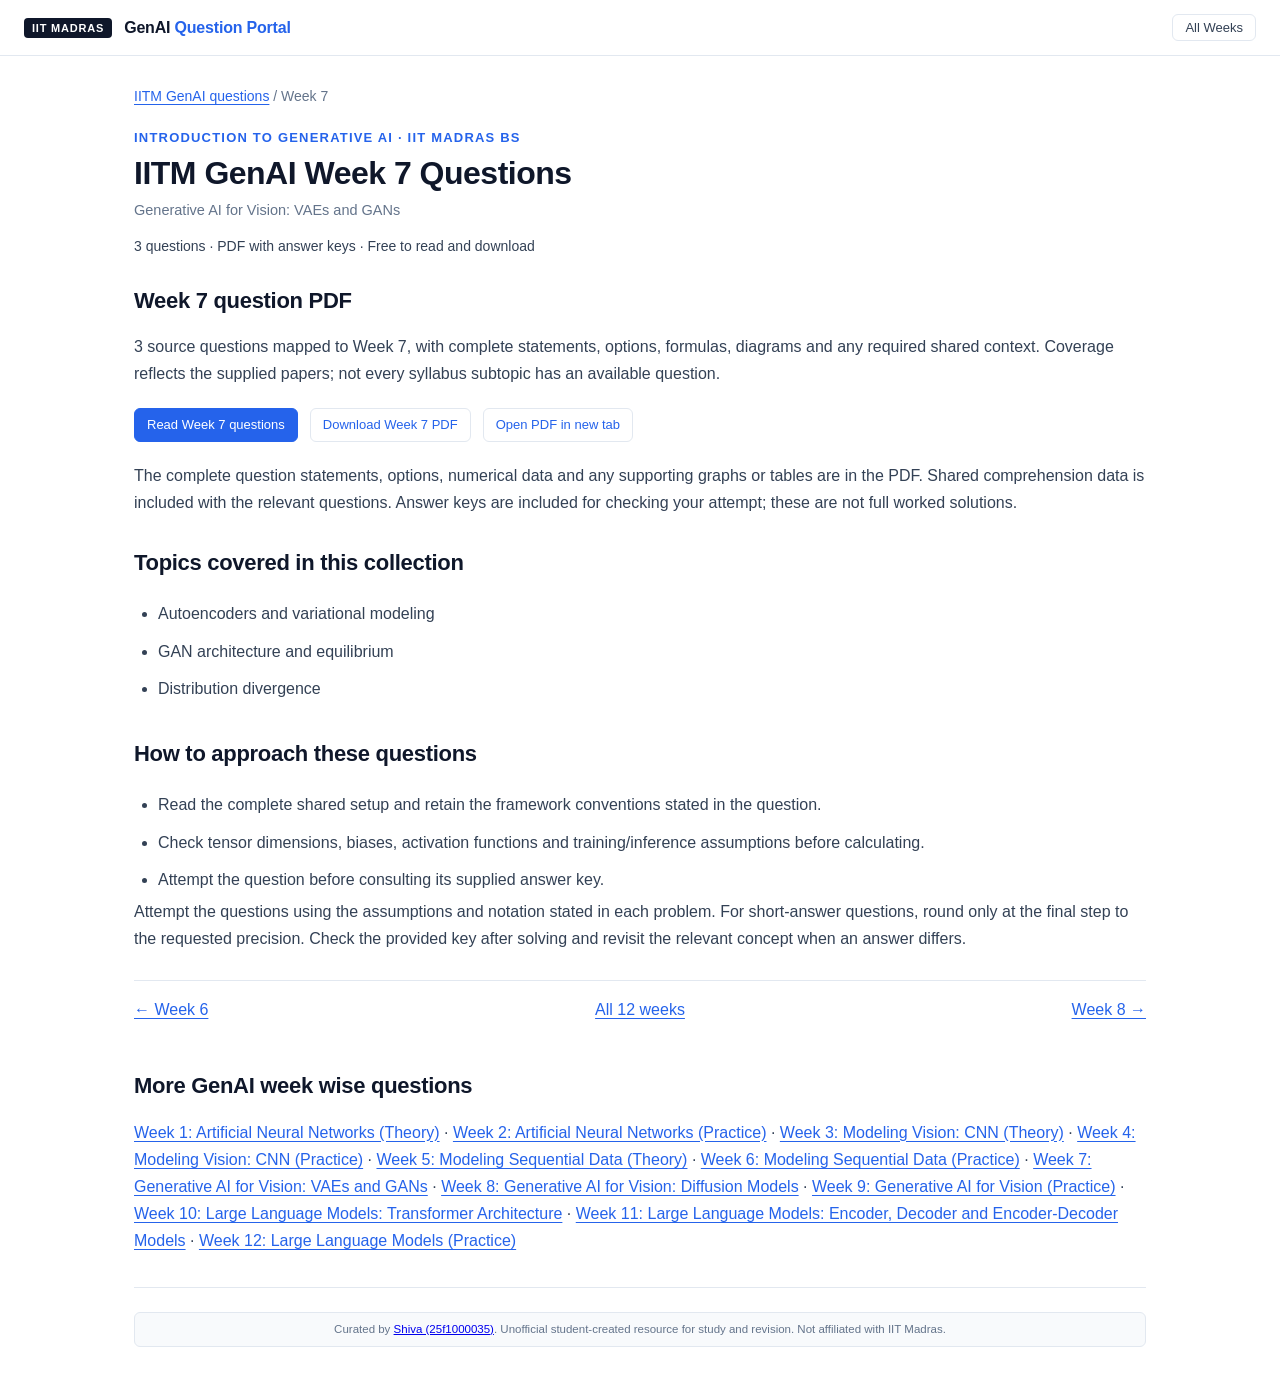
<file: week-7.html>
<!DOCTYPE html>
<html lang="en">
<head>
  <meta charset="UTF-8">
  <meta name="viewport" content="width=device-width, initial-scale=1.0">
  <title>IITM GenAI Week 7 Questions | Generative AI for Vision: VAEs and GANs</title>
  <meta name="description" content="Practice IITM GenAI Week 7: Generative AI for Vision: VAEs and GANs. Browse 3 numbered questions with answer keys, topic guidance and a downloadable Introduction to Generative AI PDF.">
  <meta name="robots" content="index, follow, max-image-preview:large">
  <meta name="author" content="Shiva Yadav">
  <meta name="theme-color" content="#2563eb">
  <link rel="icon" href="assets/favicon.svg" type="image/svg+xml">
  <meta property="og:type" content="article">
  <meta property="og:locale" content="en_IN">
  <meta property="og:site_name" content="IITM GenAI Question Portal">
  <meta property="og:title" content="IITM GenAI Week 7 Questions | Generative AI for Vision: VAEs and GANs">
  <meta property="og:description" content="Practice IITM GenAI Week 7: Generative AI for Vision: VAEs and GANs. Browse 3 numbered questions with answer keys, topic guidance and a downloadable Introduction to Generative AI PDF.">
  <meta property="og:image" content="assets/genai-social.svg">
  <meta property="og:image:width" content="1200">
  <meta property="og:image:height" content="630">
  <meta property="og:image:alt" content="IITM GenAI Week Wise Questions — Introduction to Generative AI, Weeks 1–12">
  <meta name="twitter:card" content="summary_large_image">
  <meta name="twitter:title" content="IITM GenAI Week 7 Questions | Generative AI for Vision: VAEs and GANs">
  <meta name="twitter:description" content="Practice IITM GenAI Week 7: Generative AI for Vision: VAEs and GANs. Browse 3 numbered questions with answer keys, topic guidance and a downloadable Introduction to Generative AI PDF.">
  <meta name="twitter:image" content="assets/genai-social.svg">
  <meta name="twitter:image:alt" content="IITM GenAI Week Wise Questions — Introduction to Generative AI, Weeks 1–12">
  <link rel="stylesheet" href="styles.css">
  <script type="application/ld+json">
{
  "@context": "https://schema.org",
  "@graph": [
    {
      "@type": "LearningResource",
      "@id": "week-7.html#resource",
      "url": "week-7.html",
      "name": "IITM GenAI Week 7 Questions | Generative AI for Vision: VAEs and GANs",
      "description": "Practice IITM GenAI Week 7: Generative AI for Vision: VAEs and GANs. Browse 3 numbered questions with answer keys, topic guidance and a downloadable Introduction to Generative AI PDF.",
      "inLanguage": "en",
      "learningResourceType": "Question bank",
      "educationalUse": "Practice and revision",
      "isAccessibleForFree": true,
      "about": [
        {
          "@type": "Thing",
          "name": "Autoencoders and variational modeling"
        },
        {
          "@type": "Thing",
          "name": "GAN architecture and equilibrium"
        },
        {
          "@type": "Thing",
          "name": "Distribution divergence"
        }
      ],
      "author": {
        "@type": "Person",
        "name": "Shiva Yadav"
      },
      "audience": {
        "@type": "EducationalAudience",
        "educationalRole": "student"
      },
      "encoding": {
        "@type": "MediaObject",
        "contentUrl": "output/pdf/Introduction_to_Generative_AI_week_7_QP.pdf?v=1a00ce668df5",
        "encodingFormat": "application/pdf"
      }
    },
    {
      "@type": "BreadcrumbList",
      "itemListElement": [
        {
          "@type": "ListItem",
          "position": 1,
          "name": "IITM GenAI Week Wise Questions",
          "item": ""
        },
        {
          "@type": "ListItem",
          "position": 2,
          "name": "Week 7: Generative AI for Vision: VAEs and GANs",
          "item": "week-7.html"
        }
      ]
    }
  ]
}
</script>
</head>
<body>
  <a class="skip-link" href="#week-content">Skip to week questions</a>
  <header class="top-header">
    <div class="brand-section"><span class="brand-badge">IIT Madras</span><div class="brand-title">GenAI <span>Question Portal</span></div></div>
    <a class="btn-minimal" href="index.html">All Weeks</a>
  </header>
  <main id="week-content" class="week-page">
    <nav class="breadcrumbs" aria-label="Breadcrumb"><a href="index.html">IITM GenAI questions</a> / Week 7</nav>
    <div class="gallery-header">
      <div class="gallery-eyebrow">Introduction to Generative AI · IIT Madras BS</div>
      <h1 class="gallery-title">IITM GenAI Week 7 Questions</h1>
      <p class="gallery-subtitle">Generative AI for Vision: VAEs and GANs</p>
      <p class="resource-meta">3 questions · PDF with answer keys · Free to read and download</p>
    </div>
    <section class="study-section" aria-labelledby="question-heading">
      <h2 id="question-heading">Week 7 question PDF</h2>
      <p>3 source questions mapped to Week 7, with complete statements, options, formulas, diagrams and any required shared context. Coverage reflects the supplied papers; not every syllabus subtopic has an available question.</p>
      <div class="resource-actions">
        <a class="btn-primary" href="index.html?week=7">Read Week 7 questions</a>
        <a class="btn-minimal" href="output/pdf/Introduction_to_Generative_AI_week_7_QP.pdf?v=1a00ce668df5" download>Download Week 7 PDF</a>
        <a class="btn-minimal" href="output/pdf/Introduction_to_Generative_AI_week_7_QP.pdf?v=1a00ce668df5" target="_blank" rel="noopener">Open PDF in new tab</a>
      </div>
      <p>The complete question statements, options, numerical data and any supporting graphs or tables are in the PDF. Shared comprehension data is included with the relevant questions. Answer keys are included for checking your attempt; these are not full worked solutions.</p>
    </section>
    <section class="study-section" aria-labelledby="topics-heading">
      <h2 id="topics-heading">Topics covered in this collection</h2>
      <ul class="revision-list"><li>Autoencoders and variational modeling</li><li>GAN architecture and equilibrium</li><li>Distribution divergence</li></ul>
    </section>
    <section class="study-section" aria-labelledby="revision-heading">
      <h2 id="revision-heading">How to approach these questions</h2>
      <ul class="revision-list"><li>Read the complete shared setup and retain the framework conventions stated in the question.</li><li>Check tensor dimensions, biases, activation functions and training/inference assumptions before calculating.</li><li>Attempt the question before consulting its supplied answer key.</li></ul>
      <p>Attempt the questions using the assumptions and notation stated in each problem. For short-answer questions, round only at the final step to the requested precision. Check the provided key after solving and revisit the relevant concept when an answer differs.</p>
    </section>
    <nav class="week-pagination" aria-label="Adjacent weeks"><a href="week-6.html">← Week 6</a><a href="index.html">All 12 weeks</a><a href="week-8.html">Week 8 →</a></nav>
    <nav class="study-section" aria-label="All week topic guides"><h2>More GenAI week wise questions</h2><p><a href="week-1.html">Week 1: Artificial Neural Networks (Theory)</a> · <a href="week-2.html">Week 2: Artificial Neural Networks (Practice)</a> · <a href="week-3.html">Week 3: Modeling Vision: CNN (Theory)</a> · <a href="week-4.html">Week 4: Modeling Vision: CNN (Practice)</a> · <a href="week-5.html">Week 5: Modeling Sequential Data (Theory)</a> · <a href="week-6.html">Week 6: Modeling Sequential Data (Practice)</a> · <a href="week-7.html">Week 7: Generative AI for Vision: VAEs and GANs</a> · <a href="week-8.html">Week 8: Generative AI for Vision: Diffusion Models</a> · <a href="week-9.html">Week 9: Generative AI for Vision (Practice)</a> · <a href="week-10.html">Week 10: Large Language Models: Transformer Architecture</a> · <a href="week-11.html">Week 11: Large Language Models: Encoder, Decoder and Encoder-Decoder Models</a> · <a href="week-12.html">Week 12: Large Language Models (Practice)</a></p></nav>
    <footer class="gallery-footer">
      <p class="footer-disclaimer-text">Curated by <a href="https://shiva-yadav-ds.vercel.app/" rel="noopener">Shiva (25f1000035)</a>. Unofficial student-created resource for study and revision. Not affiliated with IIT Madras.</p>
    </footer>
  </main>
</body>
</html>
</file>
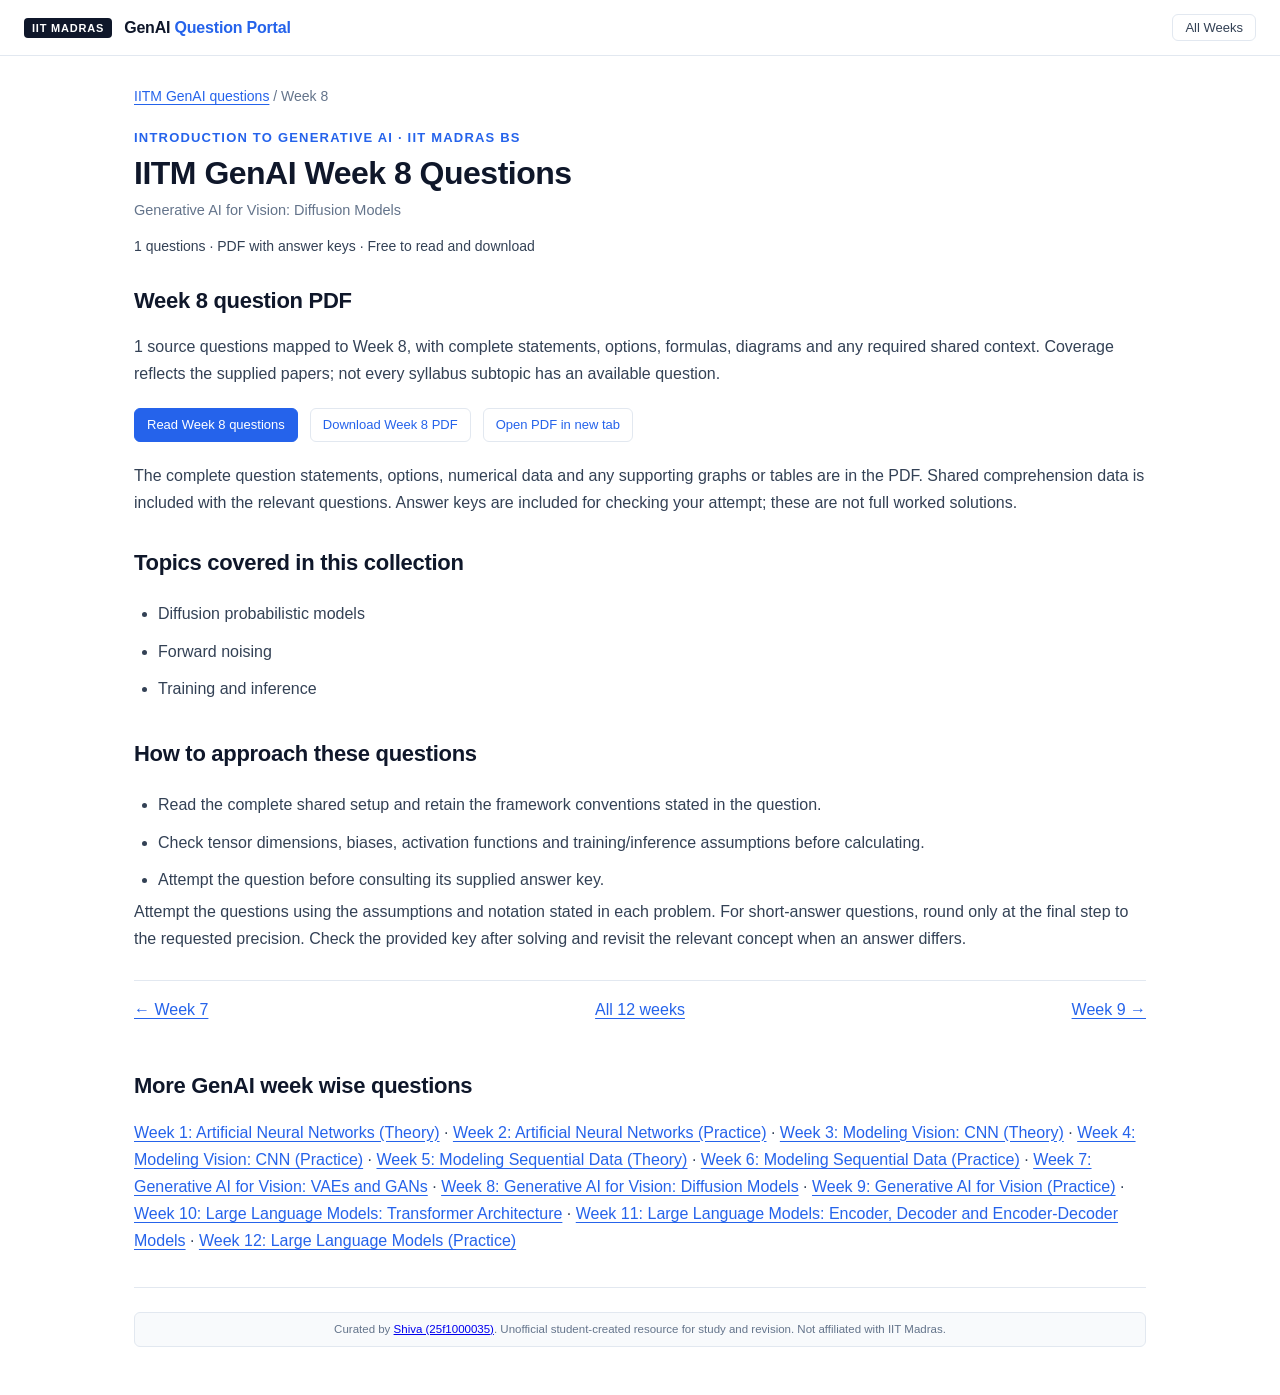
<file: week-8.html>
<!DOCTYPE html>
<html lang="en">
<head>
  <meta charset="UTF-8">
  <meta name="viewport" content="width=device-width, initial-scale=1.0">
  <title>IITM GenAI Week 8 Questions | Generative AI for Vision: Diffusion Models</title>
  <meta name="description" content="Practice IITM GenAI Week 8: Generative AI for Vision: Diffusion Models. Browse 1 numbered questions with answer keys, topic guidance and a downloadable Introduction to Generative AI PDF.">
  <meta name="robots" content="index, follow, max-image-preview:large">
  <meta name="author" content="Shiva Yadav">
  <meta name="theme-color" content="#2563eb">
  <link rel="icon" href="assets/favicon.svg" type="image/svg+xml">
  <meta property="og:type" content="article">
  <meta property="og:locale" content="en_IN">
  <meta property="og:site_name" content="IITM GenAI Question Portal">
  <meta property="og:title" content="IITM GenAI Week 8 Questions | Generative AI for Vision: Diffusion Models">
  <meta property="og:description" content="Practice IITM GenAI Week 8: Generative AI for Vision: Diffusion Models. Browse 1 numbered questions with answer keys, topic guidance and a downloadable Introduction to Generative AI PDF.">
  <meta property="og:image" content="assets/genai-social.svg">
  <meta property="og:image:width" content="1200">
  <meta property="og:image:height" content="630">
  <meta property="og:image:alt" content="IITM GenAI Week Wise Questions — Introduction to Generative AI, Weeks 1–12">
  <meta name="twitter:card" content="summary_large_image">
  <meta name="twitter:title" content="IITM GenAI Week 8 Questions | Generative AI for Vision: Diffusion Models">
  <meta name="twitter:description" content="Practice IITM GenAI Week 8: Generative AI for Vision: Diffusion Models. Browse 1 numbered questions with answer keys, topic guidance and a downloadable Introduction to Generative AI PDF.">
  <meta name="twitter:image" content="assets/genai-social.svg">
  <meta name="twitter:image:alt" content="IITM GenAI Week Wise Questions — Introduction to Generative AI, Weeks 1–12">
  <link rel="stylesheet" href="styles.css">
  <script type="application/ld+json">
{
  "@context": "https://schema.org",
  "@graph": [
    {
      "@type": "LearningResource",
      "@id": "week-8.html#resource",
      "url": "week-8.html",
      "name": "IITM GenAI Week 8 Questions | Generative AI for Vision: Diffusion Models",
      "description": "Practice IITM GenAI Week 8: Generative AI for Vision: Diffusion Models. Browse 1 numbered questions with answer keys, topic guidance and a downloadable Introduction to Generative AI PDF.",
      "inLanguage": "en",
      "learningResourceType": "Question bank",
      "educationalUse": "Practice and revision",
      "isAccessibleForFree": true,
      "about": [
        {
          "@type": "Thing",
          "name": "Diffusion probabilistic models"
        },
        {
          "@type": "Thing",
          "name": "Forward noising"
        },
        {
          "@type": "Thing",
          "name": "Training and inference"
        }
      ],
      "author": {
        "@type": "Person",
        "name": "Shiva Yadav"
      },
      "audience": {
        "@type": "EducationalAudience",
        "educationalRole": "student"
      },
      "encoding": {
        "@type": "MediaObject",
        "contentUrl": "output/pdf/Introduction_to_Generative_AI_week_8_QP.pdf?v=1a00ce668df5",
        "encodingFormat": "application/pdf"
      }
    },
    {
      "@type": "BreadcrumbList",
      "itemListElement": [
        {
          "@type": "ListItem",
          "position": 1,
          "name": "IITM GenAI Week Wise Questions",
          "item": ""
        },
        {
          "@type": "ListItem",
          "position": 2,
          "name": "Week 8: Generative AI for Vision: Diffusion Models",
          "item": "week-8.html"
        }
      ]
    }
  ]
}
</script>
</head>
<body>
  <a class="skip-link" href="#week-content">Skip to week questions</a>
  <header class="top-header">
    <div class="brand-section"><span class="brand-badge">IIT Madras</span><div class="brand-title">GenAI <span>Question Portal</span></div></div>
    <a class="btn-minimal" href="index.html">All Weeks</a>
  </header>
  <main id="week-content" class="week-page">
    <nav class="breadcrumbs" aria-label="Breadcrumb"><a href="index.html">IITM GenAI questions</a> / Week 8</nav>
    <div class="gallery-header">
      <div class="gallery-eyebrow">Introduction to Generative AI · IIT Madras BS</div>
      <h1 class="gallery-title">IITM GenAI Week 8 Questions</h1>
      <p class="gallery-subtitle">Generative AI for Vision: Diffusion Models</p>
      <p class="resource-meta">1 questions · PDF with answer keys · Free to read and download</p>
    </div>
    <section class="study-section" aria-labelledby="question-heading">
      <h2 id="question-heading">Week 8 question PDF</h2>
      <p>1 source questions mapped to Week 8, with complete statements, options, formulas, diagrams and any required shared context. Coverage reflects the supplied papers; not every syllabus subtopic has an available question.</p>
      <div class="resource-actions">
        <a class="btn-primary" href="index.html?week=8">Read Week 8 questions</a>
        <a class="btn-minimal" href="output/pdf/Introduction_to_Generative_AI_week_8_QP.pdf?v=1a00ce668df5" download>Download Week 8 PDF</a>
        <a class="btn-minimal" href="output/pdf/Introduction_to_Generative_AI_week_8_QP.pdf?v=1a00ce668df5" target="_blank" rel="noopener">Open PDF in new tab</a>
      </div>
      <p>The complete question statements, options, numerical data and any supporting graphs or tables are in the PDF. Shared comprehension data is included with the relevant questions. Answer keys are included for checking your attempt; these are not full worked solutions.</p>
    </section>
    <section class="study-section" aria-labelledby="topics-heading">
      <h2 id="topics-heading">Topics covered in this collection</h2>
      <ul class="revision-list"><li>Diffusion probabilistic models</li><li>Forward noising</li><li>Training and inference</li></ul>
    </section>
    <section class="study-section" aria-labelledby="revision-heading">
      <h2 id="revision-heading">How to approach these questions</h2>
      <ul class="revision-list"><li>Read the complete shared setup and retain the framework conventions stated in the question.</li><li>Check tensor dimensions, biases, activation functions and training/inference assumptions before calculating.</li><li>Attempt the question before consulting its supplied answer key.</li></ul>
      <p>Attempt the questions using the assumptions and notation stated in each problem. For short-answer questions, round only at the final step to the requested precision. Check the provided key after solving and revisit the relevant concept when an answer differs.</p>
    </section>
    <nav class="week-pagination" aria-label="Adjacent weeks"><a href="week-7.html">← Week 7</a><a href="index.html">All 12 weeks</a><a href="week-9.html">Week 9 →</a></nav>
    <nav class="study-section" aria-label="All week topic guides"><h2>More GenAI week wise questions</h2><p><a href="week-1.html">Week 1: Artificial Neural Networks (Theory)</a> · <a href="week-2.html">Week 2: Artificial Neural Networks (Practice)</a> · <a href="week-3.html">Week 3: Modeling Vision: CNN (Theory)</a> · <a href="week-4.html">Week 4: Modeling Vision: CNN (Practice)</a> · <a href="week-5.html">Week 5: Modeling Sequential Data (Theory)</a> · <a href="week-6.html">Week 6: Modeling Sequential Data (Practice)</a> · <a href="week-7.html">Week 7: Generative AI for Vision: VAEs and GANs</a> · <a href="week-8.html">Week 8: Generative AI for Vision: Diffusion Models</a> · <a href="week-9.html">Week 9: Generative AI for Vision (Practice)</a> · <a href="week-10.html">Week 10: Large Language Models: Transformer Architecture</a> · <a href="week-11.html">Week 11: Large Language Models: Encoder, Decoder and Encoder-Decoder Models</a> · <a href="week-12.html">Week 12: Large Language Models (Practice)</a></p></nav>
    <footer class="gallery-footer">
      <p class="footer-disclaimer-text">Curated by <a href="https://shiva-yadav-ds.vercel.app/" rel="noopener">Shiva (25f1000035)</a>. Unofficial student-created resource for study and revision. Not affiliated with IIT Madras.</p>
    </footer>
  </main>
</body>
</html>
</file>
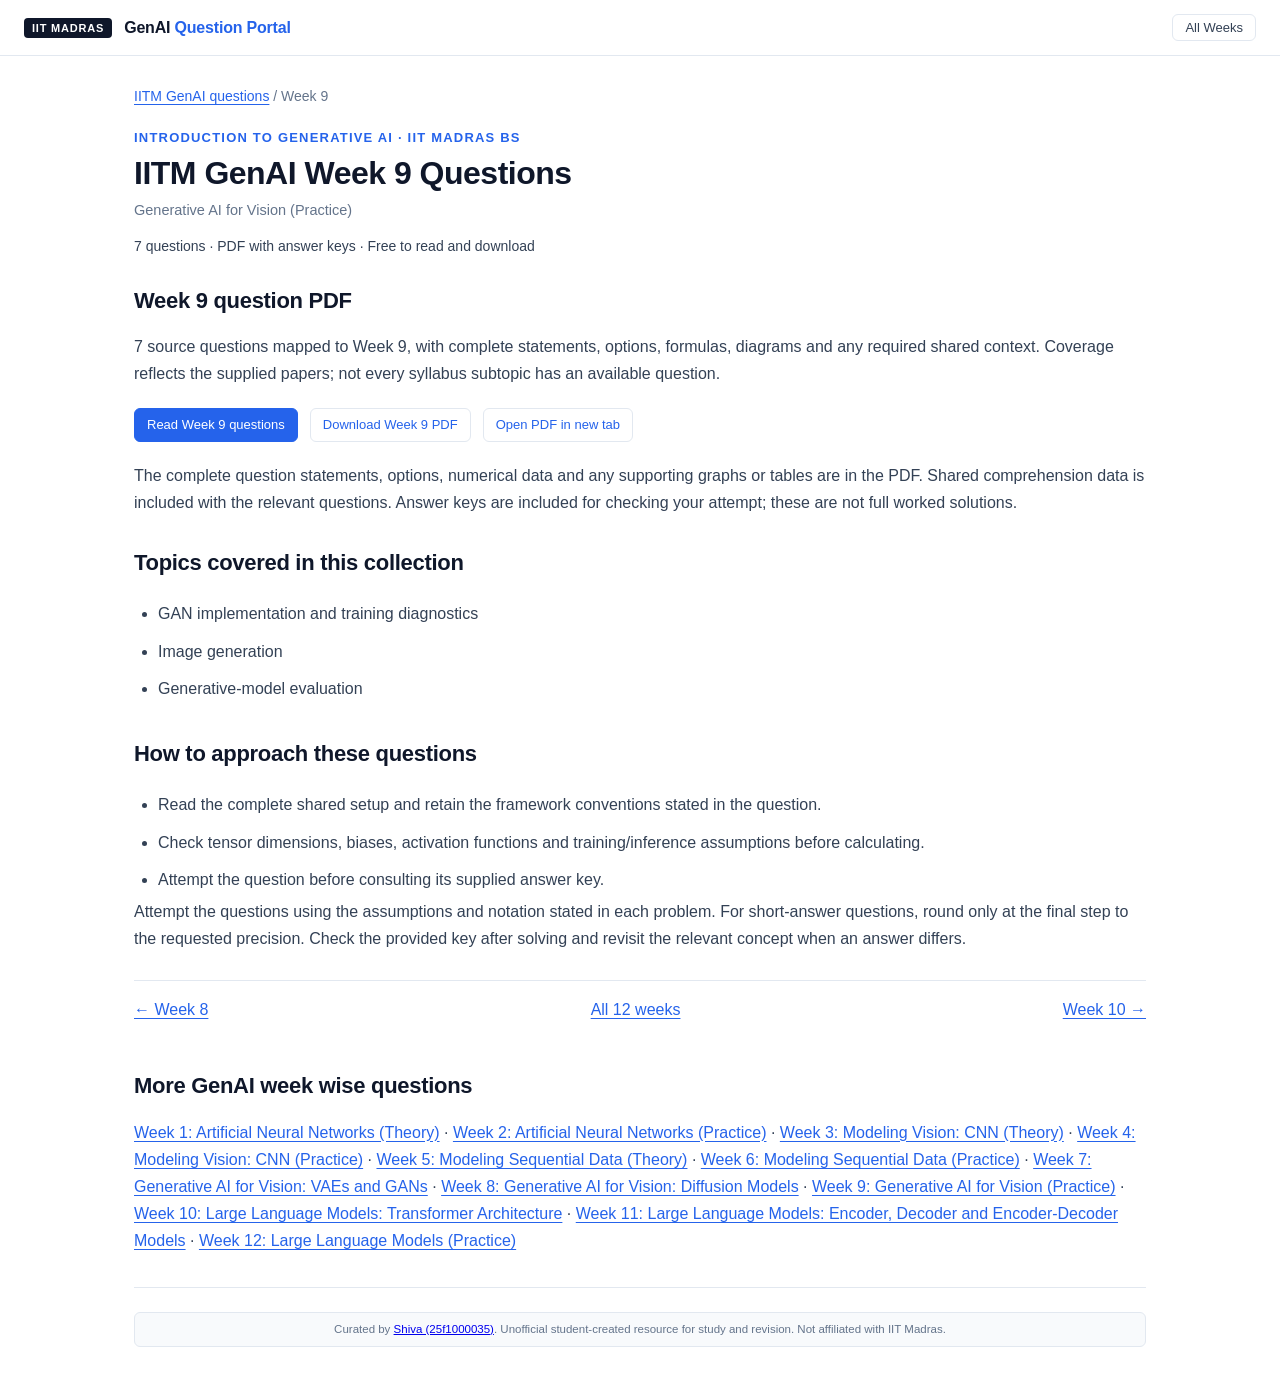
<file: week-9.html>
<!DOCTYPE html>
<html lang="en">
<head>
  <meta charset="UTF-8">
  <meta name="viewport" content="width=device-width, initial-scale=1.0">
  <title>IITM GenAI Week 9 Questions | Generative AI for Vision (Practice)</title>
  <meta name="description" content="Practice IITM GenAI Week 9: Generative AI for Vision (Practice). Browse 7 numbered questions with answer keys, topic guidance and a downloadable Introduction to Generative AI PDF.">
  <meta name="robots" content="index, follow, max-image-preview:large">
  <meta name="author" content="Shiva Yadav">
  <meta name="theme-color" content="#2563eb">
  <link rel="icon" href="assets/favicon.svg" type="image/svg+xml">
  <meta property="og:type" content="article">
  <meta property="og:locale" content="en_IN">
  <meta property="og:site_name" content="IITM GenAI Question Portal">
  <meta property="og:title" content="IITM GenAI Week 9 Questions | Generative AI for Vision (Practice)">
  <meta property="og:description" content="Practice IITM GenAI Week 9: Generative AI for Vision (Practice). Browse 7 numbered questions with answer keys, topic guidance and a downloadable Introduction to Generative AI PDF.">
  <meta property="og:image" content="assets/genai-social.svg">
  <meta property="og:image:width" content="1200">
  <meta property="og:image:height" content="630">
  <meta property="og:image:alt" content="IITM GenAI Week Wise Questions — Introduction to Generative AI, Weeks 1–12">
  <meta name="twitter:card" content="summary_large_image">
  <meta name="twitter:title" content="IITM GenAI Week 9 Questions | Generative AI for Vision (Practice)">
  <meta name="twitter:description" content="Practice IITM GenAI Week 9: Generative AI for Vision (Practice). Browse 7 numbered questions with answer keys, topic guidance and a downloadable Introduction to Generative AI PDF.">
  <meta name="twitter:image" content="assets/genai-social.svg">
  <meta name="twitter:image:alt" content="IITM GenAI Week Wise Questions — Introduction to Generative AI, Weeks 1–12">
  <link rel="stylesheet" href="styles.css">
  <script type="application/ld+json">
{
  "@context": "https://schema.org",
  "@graph": [
    {
      "@type": "LearningResource",
      "@id": "week-9.html#resource",
      "url": "week-9.html",
      "name": "IITM GenAI Week 9 Questions | Generative AI for Vision (Practice)",
      "description": "Practice IITM GenAI Week 9: Generative AI for Vision (Practice). Browse 7 numbered questions with answer keys, topic guidance and a downloadable Introduction to Generative AI PDF.",
      "inLanguage": "en",
      "learningResourceType": "Question bank",
      "educationalUse": "Practice and revision",
      "isAccessibleForFree": true,
      "about": [
        {
          "@type": "Thing",
          "name": "GAN implementation and training diagnostics"
        },
        {
          "@type": "Thing",
          "name": "Image generation"
        },
        {
          "@type": "Thing",
          "name": "Generative-model evaluation"
        }
      ],
      "author": {
        "@type": "Person",
        "name": "Shiva Yadav"
      },
      "audience": {
        "@type": "EducationalAudience",
        "educationalRole": "student"
      },
      "encoding": {
        "@type": "MediaObject",
        "contentUrl": "output/pdf/Introduction_to_Generative_AI_week_9_QP.pdf?v=1a00ce668df5",
        "encodingFormat": "application/pdf"
      }
    },
    {
      "@type": "BreadcrumbList",
      "itemListElement": [
        {
          "@type": "ListItem",
          "position": 1,
          "name": "IITM GenAI Week Wise Questions",
          "item": ""
        },
        {
          "@type": "ListItem",
          "position": 2,
          "name": "Week 9: Generative AI for Vision (Practice)",
          "item": "week-9.html"
        }
      ]
    }
  ]
}
</script>
</head>
<body>
  <a class="skip-link" href="#week-content">Skip to week questions</a>
  <header class="top-header">
    <div class="brand-section"><span class="brand-badge">IIT Madras</span><div class="brand-title">GenAI <span>Question Portal</span></div></div>
    <a class="btn-minimal" href="index.html">All Weeks</a>
  </header>
  <main id="week-content" class="week-page">
    <nav class="breadcrumbs" aria-label="Breadcrumb"><a href="index.html">IITM GenAI questions</a> / Week 9</nav>
    <div class="gallery-header">
      <div class="gallery-eyebrow">Introduction to Generative AI · IIT Madras BS</div>
      <h1 class="gallery-title">IITM GenAI Week 9 Questions</h1>
      <p class="gallery-subtitle">Generative AI for Vision (Practice)</p>
      <p class="resource-meta">7 questions · PDF with answer keys · Free to read and download</p>
    </div>
    <section class="study-section" aria-labelledby="question-heading">
      <h2 id="question-heading">Week 9 question PDF</h2>
      <p>7 source questions mapped to Week 9, with complete statements, options, formulas, diagrams and any required shared context. Coverage reflects the supplied papers; not every syllabus subtopic has an available question.</p>
      <div class="resource-actions">
        <a class="btn-primary" href="index.html?week=9">Read Week 9 questions</a>
        <a class="btn-minimal" href="output/pdf/Introduction_to_Generative_AI_week_9_QP.pdf?v=1a00ce668df5" download>Download Week 9 PDF</a>
        <a class="btn-minimal" href="output/pdf/Introduction_to_Generative_AI_week_9_QP.pdf?v=1a00ce668df5" target="_blank" rel="noopener">Open PDF in new tab</a>
      </div>
      <p>The complete question statements, options, numerical data and any supporting graphs or tables are in the PDF. Shared comprehension data is included with the relevant questions. Answer keys are included for checking your attempt; these are not full worked solutions.</p>
    </section>
    <section class="study-section" aria-labelledby="topics-heading">
      <h2 id="topics-heading">Topics covered in this collection</h2>
      <ul class="revision-list"><li>GAN implementation and training diagnostics</li><li>Image generation</li><li>Generative-model evaluation</li></ul>
    </section>
    <section class="study-section" aria-labelledby="revision-heading">
      <h2 id="revision-heading">How to approach these questions</h2>
      <ul class="revision-list"><li>Read the complete shared setup and retain the framework conventions stated in the question.</li><li>Check tensor dimensions, biases, activation functions and training/inference assumptions before calculating.</li><li>Attempt the question before consulting its supplied answer key.</li></ul>
      <p>Attempt the questions using the assumptions and notation stated in each problem. For short-answer questions, round only at the final step to the requested precision. Check the provided key after solving and revisit the relevant concept when an answer differs.</p>
    </section>
    <nav class="week-pagination" aria-label="Adjacent weeks"><a href="week-8.html">← Week 8</a><a href="index.html">All 12 weeks</a><a href="week-10.html">Week 10 →</a></nav>
    <nav class="study-section" aria-label="All week topic guides"><h2>More GenAI week wise questions</h2><p><a href="week-1.html">Week 1: Artificial Neural Networks (Theory)</a> · <a href="week-2.html">Week 2: Artificial Neural Networks (Practice)</a> · <a href="week-3.html">Week 3: Modeling Vision: CNN (Theory)</a> · <a href="week-4.html">Week 4: Modeling Vision: CNN (Practice)</a> · <a href="week-5.html">Week 5: Modeling Sequential Data (Theory)</a> · <a href="week-6.html">Week 6: Modeling Sequential Data (Practice)</a> · <a href="week-7.html">Week 7: Generative AI for Vision: VAEs and GANs</a> · <a href="week-8.html">Week 8: Generative AI for Vision: Diffusion Models</a> · <a href="week-9.html">Week 9: Generative AI for Vision (Practice)</a> · <a href="week-10.html">Week 10: Large Language Models: Transformer Architecture</a> · <a href="week-11.html">Week 11: Large Language Models: Encoder, Decoder and Encoder-Decoder Models</a> · <a href="week-12.html">Week 12: Large Language Models (Practice)</a></p></nav>
    <footer class="gallery-footer">
      <p class="footer-disclaimer-text">Curated by <a href="https://shiva-yadav-ds.vercel.app/" rel="noopener">Shiva (25f1000035)</a>. Unofficial student-created resource for study and revision. Not affiliated with IIT Madras.</p>
    </footer>
  </main>
</body>
</html>
</file>
<file: styles.css>
/* ==========================================================================
   IIT Madras BS Degree — GenAI Week-wise Question Portal
   Strict 2-3 Professional Academic Palette:
   - Surface: Pure White (#ffffff) & Subtle Off-White (#f8fafc)
   - Slate Navy / Text: #0f172a, #334155, #64748b
   - Academic Blue Accent: #2563eb, #1d4ed8
   - Borders: #e2e8f0
   ========================================================================== */

:root {
  --bg-main: #ffffff;
  --bg-subtle: #f8fafc;
  --bg-card: #ffffff;
  --border-color: #e2e8f0;
  --border-hover: #cbd5e1;
  
  --text-primary: #0f172a;
  --text-secondary: #334155;
  --text-muted: #64748b;
  
  --accent-blue: #2563eb;
  --accent-blue-hover: #1d4ed8;
  --accent-blue-light: #eff6ff;
  
  --sidebar-width: 220px;
  --rail-width: 48px;
  --header-height: 56px;
  --pdf-toolbar-height: 42px;
  --transition-speed: 0.22s;
  --transition-curve: cubic-bezier(0.4, 0, 0.2, 1);
}

* {
  box-sizing: border-box;
  margin: 0;
  padding: 0;
}

body {
  font-family: -apple-system, BlinkMacSystemFont, "Segoe UI", Roboto, Helvetica, Arial, sans-serif;
  background-color: var(--bg-main);
  color: var(--text-primary);
  min-height: 100vh;
  overflow-x: hidden;
  display: flex;
  flex-direction: column;
}

/* ==========================================================================
   Top Header (Shown in Central Overview; Hidden when PDF is Active)
   ========================================================================== */
.top-header {
  height: var(--header-height);
  background-color: #ffffff;
  border-bottom: 1px solid var(--border-color);
  display: flex;
  align-items: center;
  justify-content: space-between;
  padding: 0 24px;
  z-index: 50;
  flex-shrink: 0;
}

/* Reclaim vertical screen space: when PDF is open, hide main top header */
body.pdf-active .top-header {
  display: none !important;
}

.brand-section {
  display: flex;
  align-items: center;
  gap: 12px;
}

.brand-badge {
  background-color: var(--text-primary);
  color: #ffffff;
  font-size: 11px;
  font-weight: 700;
  letter-spacing: 0.8px;
  padding: 4px 8px;
  border-radius: 4px;
  text-transform: uppercase;
}

.brand-title {
  font-size: 16px;
  font-weight: 600;
  color: var(--text-primary);
  letter-spacing: -0.2px;
}

.brand-title span {
  color: var(--accent-blue);
}

.header-actions {
  display: flex;
  align-items: center;
  gap: 10px;
}

.btn-minimal {
  background-color: transparent;
  color: var(--text-secondary);
  border: 1px solid var(--border-color);
  padding: 5px 12px;
  font-size: 13px;
  font-weight: 500;
  border-radius: 6px;
  cursor: pointer;
  display: inline-flex;
  align-items: center;
  gap: 6px;
  transition: all 0.15s ease;
}

.btn-minimal:hover {
  background-color: var(--bg-subtle);
  border-color: var(--border-hover);
  color: var(--text-primary);
}

.btn-primary {
  background-color: var(--accent-blue);
  color: #ffffff;
  border: 1px solid var(--accent-blue);
  padding: 5px 12px;
  font-size: 13px;
  font-weight: 500;
  border-radius: 6px;
  cursor: pointer;
  display: inline-flex;
  align-items: center;
  gap: 6px;
  transition: all 0.15s ease;
}

.btn-primary:hover {
  background-color: var(--accent-blue-hover);
}

.student-tag {
  font-size: 12px;
  color: var(--text-muted);
  font-family: ui-monospace, SFMono-Regular, Menlo, Monaco, Consolas, monospace;
  background-color: var(--bg-subtle);
  padding: 4px 10px;
  border-radius: 4px;
  border: 1px solid var(--border-color);
}

/* ==========================================================================
   Main Application Viewport
   ========================================================================== */
.app-viewport {
  flex: 1;
  position: relative;
  overflow: visible;
  display: flex;
  background-color: #ffffff;
}

/* ==========================================================================
   Mode 1: Central Gallery View
   ========================================================================== */
.center-gallery-view {
  width: 100%;
  min-height: calc(100vh - var(--header-height));
  overflow: visible;
  padding: 32px 24px 80px;
  display: flex;
  flex-direction: column;
  align-items: center;
  transition: opacity var(--transition-speed) var(--transition-curve);
}

.gallery-container {
  width: 100%;
  max-width: 1140px;
}

.gallery-header {
  text-align: center;
  margin-bottom: 16px;
}

.gallery-eyebrow {
  font-size: 13px;
  font-weight: 700;
  color: var(--accent-blue);
  letter-spacing: 1.2px;
  text-transform: uppercase;
  margin-bottom: 10px;
}

.gallery-title {
  font-size: 32px;
  font-weight: 700;
  color: var(--text-primary);
  margin-bottom: 8px;
  letter-spacing: -0.5px;
}

.gallery-subtitle {
  font-size: 14.5px;
  color: var(--text-muted);
  max-width: 620px;
  margin: 0 auto;
  line-height: 1.5;
}

/* 6 Left, 6 Right List Layout on Desktop - Expanded Width & Height */
.weeks-grid {
  display: grid;
  grid-template-columns: repeat(2, 1fr);
  grid-template-rows: repeat(6, auto);
  grid-auto-flow: column;
  gap: 10px 28px;
  max-width: 1060px;
  margin: 0 auto;
}

.week-card {
  background-color: #ffffff;
  border: 1px solid var(--border-color);
  border-radius: 10px;
  padding: 14px 24px;
  cursor: pointer;
  display: flex;
  flex-direction: row;
  justify-content: space-between;
  align-items: center;
  transition: all 0.18s ease;
  min-height: 58px;
}

/* Compact cross-subject carousel inside the hero. */
.subject-strip {
  width: min(1060px, 100%);
  margin: 0 auto 16px;
  display: grid;
  grid-template-columns: 34px minmax(0, 1fr) 34px;
  align-items: center;
  gap: 8px;
}

.subject-links {
  display: flex;
  gap: 9px;
  overflow-x: auto;
  scroll-behavior: smooth;
  scroll-snap-type: x proximity;
  scrollbar-width: none;
  overscroll-behavior-inline: contain;
  padding: 2px;
}

.subject-links::-webkit-scrollbar {
  display: none;
}

.subject-link {
  flex: 0 0 auto;
  min-width: max-content;
  height: 42px;
  padding: 0 12px 0 7px;
  display: inline-flex;
  align-items: center;
  gap: 8px;
  border: 1px solid var(--border-color);
  border-radius: 9px;
  color: var(--text-secondary);
  background: var(--bg-subtle);
  font-size: 12.5px;
  font-weight: 600;
  text-decoration: none;
  scroll-snap-align: start;
  transition: border-color .16s ease, color .16s ease, background-color .16s ease;
}

.subject-link:hover {
  border-color: var(--accent-blue);
  color: var(--accent-blue-hover);
  background: var(--accent-blue-light);
}

.subject-icon {
  width: 28px;
  height: 28px;
  display: inline-flex;
  align-items: center;
  justify-content: center;
  border-radius: 7px;
  background: #ffffff;
  border: 1px solid var(--border-color);
  color: var(--accent-blue);
  font-size: 9px;
  font-weight: 800;
  letter-spacing: .2px;
}

.subject-external {
  color: var(--text-muted);
  font-size: 13px;
}

.subject-scroll-btn {
  width: 34px;
  height: 34px;
  display: inline-flex;
  align-items: center;
  justify-content: center;
  border: 1px solid var(--border-color);
  border-radius: 8px;
  background: #ffffff;
  color: var(--text-secondary);
  cursor: pointer;
  transition: border-color .16s ease, color .16s ease, background-color .16s ease;
}

.subject-scroll-btn:hover {
  border-color: var(--accent-blue);
  color: var(--accent-blue);
  background: var(--accent-blue-light);
}

.week-card:hover {
  border-color: var(--accent-blue);
  background-color: #f8faff;
  box-shadow: 0 4px 16px rgba(37, 99, 235, 0.09);
  transform: translateY(-1px);
}

.week-card-left {
  display: flex;
  align-items: center;
  gap: 16px;
}

.week-index {
  font-size: 12.5px;
  font-weight: 700;
  color: var(--accent-blue);
  background-color: var(--accent-blue-light);
  padding: 5px 10px;
  border-radius: 6px;
  letter-spacing: 0.5px;
  min-width: 32px;
  text-align: center;
}

.week-label {
  font-size: 17px;
  font-weight: 600;
  color: var(--text-primary);
  letter-spacing: -0.3px;
  transition: color 0.15s ease;
}

.week-card:hover .week-label {
  color: var(--accent-blue);
}

.week-card-right {
  display: flex;
  align-items: center;
  gap: 12px;
}

.card-format-tag {
  font-size: 11.5px;
  font-weight: 600;
  color: var(--text-muted);
  background-color: var(--bg-subtle);
  border: 1px solid var(--border-color);
  padding: 3px 8px;
  border-radius: 5px;
  letter-spacing: 0.5px;
}

.week-open-arrow {
  color: var(--text-muted);
  display: inline-flex;
  align-items: center;
  transition: all 0.18s ease;
}

.week-open-arrow svg {
  width: 17px;
  height: 17px;
}

.week-card:hover .week-open-arrow {
  color: var(--accent-blue);
  transform: translateX(3px);
}

/* Footer & Disclaimer */
.gallery-footer {
  border-top: 1px solid var(--border-color);
  padding-top: 24px;
  margin-top: 32px;
  display: flex;
  flex-direction: column;
  gap: 14px;
}

.footer-profile-row {
  display: flex;
  justify-content: space-between;
  align-items: center;
  flex-wrap: wrap;
  gap: 12px;
}

.footer-author-badge {
  font-size: 12.5px;
  font-weight: 600;
  color: var(--text-secondary);
  background-color: var(--bg-subtle);
  border: 1px solid var(--border-color);
  padding: 6px 14px;
  border-radius: 6px;
}

.footer-social-links {
  display: flex;
  align-items: center;
  gap: 8px;
  flex-wrap: wrap;
}

.footer-social-btn {
  display: inline-flex;
  align-items: center;
  gap: 6px;
  font-size: 12px;
  font-weight: 500;
  color: var(--text-secondary);
  text-decoration: none;
  background-color: #ffffff;
  border: 1px solid var(--border-color);
  padding: 6px 12px;
  border-radius: 6px;
  transition: all 0.15s ease;
}

.footer-social-btn:hover {
  border-color: var(--accent-blue);
  color: var(--accent-blue);
  background-color: var(--accent-blue-light);
}

.footer-disclaimer-text {
  font-size: 11.5px;
  color: var(--text-muted);
  line-height: 1.5;
  background-color: var(--bg-subtle);
  border: 1px solid var(--border-color);
  padding: 8px 14px;
  border-radius: 6px;
  text-align: center;
}

.footer-disclaimer-text strong {
  color: var(--text-secondary);
}

/* ==========================================================================
   Gallery Hero (Full viewport so footer is reached via scroll)
   ========================================================================== */
.gallery-hero {
  min-height: calc(100vh - var(--header-height) - 80px);
  display: flex;
  flex-direction: column;
  justify-content: center;
  padding: 10px 0 20px;
}

/* ==========================================================================
   Footer Scholar Hub Bar (Theme Blue / Slate Palette, No Green)
   ========================================================================== */
.footer-scholar-bar {
  display: flex;
  align-items: center;
  justify-content: space-between;
  flex-wrap: wrap;
  gap: 12px;
  background-color: var(--bg-subtle);
  border: 1px solid var(--border-color);
  border-radius: 8px;
  padding: 11px 16px;
  text-decoration: none;
  cursor: pointer;
  transition: all 0.18s ease;
}

.footer-scholar-bar:hover {
  border-color: var(--accent-blue);
  background-color: #f8faff;
  box-shadow: 0 4px 14px rgba(37, 99, 235, 0.08);
  transform: translateY(-1px);
}

.footer-scholar-left {
  display: flex;
  align-items: center;
  gap: 10px;
  flex-wrap: wrap;
}

.footer-scholar-brand {
  display: inline-flex;
  align-items: center;
  gap: 6px;
  font-size: 12.5px;
  font-weight: 600;
  color: var(--accent-blue);
  transition: color 0.15s ease;
}

.footer-scholar-bar:hover .footer-scholar-brand {
  color: var(--accent-blue-hover);
}

.footer-scholar-desc {
  font-size: 11.5px;
  color: var(--text-muted);
  transition: color 0.15s ease;
}

.footer-scholar-bar:hover .footer-scholar-desc {
  color: var(--text-secondary);
}

.footer-scholar-square-btn {
  display: inline-flex;
  align-items: center;
  justify-content: center;
  width: 32px;
  height: 32px;
  background-color: #ffffff;
  border: 1px solid var(--border-color);
  border-radius: 6px;
  color: var(--text-muted);
  transition: all 0.18s ease;
  flex-shrink: 0;
}

.footer-scholar-bar:hover .footer-scholar-square-btn {
  border-color: var(--accent-blue);
  color: var(--accent-blue);
  background-color: var(--accent-blue-light);
  transform: translate(1px, -1px);
}

/* ==========================================================================
   Mode 2: Split View Mode (Slide to Left, PDF to Right)
   ========================================================================== */
.split-view {
  width: 100%;
  height: 100vh;
  display: none;
  position: fixed;
  top: 0;
  left: 0;
  z-index: 100;
}

.app-viewport.state-split .center-gallery-view {
  display: none;
}

.app-viewport.state-split .split-view {
  display: flex;
}

/* ==========================================================================
   Left Drawer / Sidebar
   ========================================================================== */
.left-drawer {
  width: var(--sidebar-width);
  height: 100%;
  background-color: #ffffff;
  border-right: 1px solid var(--border-color);
  display: flex;
  flex-direction: column;
  position: relative;
  z-index: 20;
  transition: width var(--transition-speed) var(--transition-curve);
  flex-shrink: 0;
}

.drawer-header {
  padding: 0 12px;
  height: var(--pdf-toolbar-height);
  border-bottom: 1px solid var(--border-color);
  display: flex;
  justify-content: space-between;
  align-items: center;
  background-color: var(--bg-subtle);
  flex-shrink: 0;
}

.drawer-header-title {
  font-size: 13px;
  font-weight: 700;
  color: var(--text-primary);
  display: flex;
  align-items: center;
  gap: 6px;
}

.drawer-header-actions {
  display: flex;
  align-items: center;
  gap: 6px;
}

.btn-icon {
  background: #ffffff;
  border: 1px solid var(--border-color);
  color: var(--text-secondary);
  width: 28px;
  height: 28px;
  border-radius: 4px;
  cursor: pointer;
  display: inline-flex;
  align-items: center;
  justify-content: center;
  transition: all 0.15s ease;
}

.btn-icon:hover {
  background-color: #ffffff;
  border-color: var(--border-hover);
  color: var(--text-primary);
}

.drawer-content {
  flex: 1;
  overflow-y: auto;
  padding: 10px;
}

.drawer-weeks-list {
  display: flex;
  flex-direction: column;
  gap: 6px;
}

.week-nav-btn {
  width: 100%;
  text-align: left;
  background-color: #ffffff;
  border: 1px solid var(--border-color);
  border-radius: 6px;
  padding: 9px 12px;
  font-size: 13px;
  font-weight: 600;
  color: var(--text-secondary);
  cursor: pointer;
  display: flex;
  align-items: center;
  justify-content: space-between;
  transition: all 0.15s ease;
}

.week-nav-btn:hover {
  border-color: var(--accent-blue);
  color: var(--accent-blue);
  background-color: var(--accent-blue-light);
}

.week-nav-btn.active {
  background-color: var(--accent-blue);
  color: #ffffff;
  border-color: var(--accent-blue);
}

.week-nav-btn.active .week-nav-arrow {
  color: #ffffff;
}

.week-nav-arrow {
  font-size: 12px;
  color: var(--text-muted);
}

/* ==========================================================================
   Collapsed State (Slim 5-space rail)
   ========================================================================== */
.left-drawer.collapsed {
  width: var(--rail-width);
}

.left-drawer.collapsed .drawer-header,
.left-drawer.collapsed .drawer-content {
  display: none !important;
}

.collapsed-rail-items {
  display: none;
  flex-direction: column;
  align-items: center;
  gap: 6px;
  padding-top: 8px;
  height: 100%;
}

.left-drawer.collapsed .collapsed-rail-items {
  display: flex;
}

.rail-btn {
  width: 34px;
  height: 34px;
  border-radius: 6px;
  border: 1px solid var(--border-color);
  background-color: var(--bg-subtle);
  color: var(--text-secondary);
  font-size: 11.5px;
  font-weight: 700;
  display: flex;
  align-items: center;
  justify-content: center;
  cursor: pointer;
  transition: all 0.15s ease;
}

.rail-btn:hover {
  background-color: #ffffff;
  border-color: var(--accent-blue);
  color: var(--accent-blue);
}

.rail-btn.active {
  background-color: var(--accent-blue);
  color: #ffffff;
  border-color: var(--accent-blue);
}

.rail-divider {
  width: 22px;
  height: 1px;
  background-color: var(--border-color);
  margin: 3px 0;
}

/* ==========================================================================
   Right PDF Viewer Stage (Slim 42px Toolbar, PDF Flush to Top)
   ========================================================================== */
.right-stage {
  flex: 1;
  height: 100%;
  display: flex;
  flex-direction: column;
  background-color: #f1f5f9;
  position: relative;
  overflow: hidden;
}

.pdf-toolbar {
  height: var(--pdf-toolbar-height);
  background-color: #ffffff;
  border-bottom: 1px solid var(--border-color);
  display: flex;
  align-items: center;
  justify-content: space-between;
  padding: 0 14px;
  z-index: 10;
  flex-shrink: 0;
}

.pdf-info {
  display: flex;
  align-items: center;
  gap: 10px;
}

.pdf-current-title {
  font-size: 14px;
  font-weight: 700;
  color: var(--text-primary);
  margin-left: 2px;
}

.pdf-controls {
  display: flex;
  align-items: center;
  gap: 6px;
}

.pdf-toolbar .btn-minimal,
.pdf-toolbar .btn-primary {
  padding: 4px 9px;
  font-size: 12px;
  height: 28px;
}

.pdf-toolbar .student-tag {
  padding: 3px 8px;
  font-size: 11px;
  height: 28px;
  display: inline-flex;
  align-items: center;
}

.pdf-container {
  flex: 1;
  width: 100%;
  height: calc(100% - var(--pdf-toolbar-height));
  position: relative;
  background-color: #525659;
}

.pdf-frame {
  width: 100%;
  height: 100%;
  border: none;
  display: block;
}

/* ==========================================================================
   Responsive Adaptations (Multi-Device)
   ========================================================================== */
@media (max-width: 1024px) {
  .weeks-grid {
    max-width: 800px;
    gap: 10px 18px;
  }
}

@media (max-width: 768px) {
  :root {
    --sidebar-width: 180px;
    --rail-width: 42px;
    --header-height: 50px;
    --pdf-toolbar-height: 40px;
  }

  .top-header {
    padding: 0 14px;
  }

  .brand-title {
    font-size: 14px;
  }

  .student-tag,
  .pdf-toolbar .student-tag {
    display: none !important;
  }

  .weeks-grid {
    grid-template-columns: 1fr;
    grid-template-rows: none;
    grid-auto-flow: row;
    gap: 10px;
    max-width: 100%;
  }

  .subject-strip {
    margin-bottom: 12px;
  }

  .week-card {
    padding: 12px 16px;
  }

  .pdf-toolbar {
    padding: 0 8px;
  }

  .pdf-controls .btn-minimal span,
  .pdf-controls .btn-primary span {
    display: none;
  }

  .pdf-controls .btn-minimal,
  .pdf-controls .btn-primary {
    padding: 4px 6px;
  }

  /* Drawer on mobile: floats over content when opened, hidden when collapsed */
  .left-drawer:not(.collapsed) {
    position: absolute;
    top: 0;
    left: 0;
    bottom: 0;
    width: 200px;
    z-index: 40;
    box-shadow: 2px 0 16px rgba(0,0,0,0.15);
  }

  .left-drawer.collapsed {
    position: relative;
    box-shadow: none;
  }
}

@media (max-width: 480px) {
  .center-gallery-view {
    padding: 20px 14px 40px;
  }

  .gallery-title {
    font-size: 20px;
  }

  .gallery-header {
    margin-bottom: 12px;
  }

  .subject-strip {
    grid-template-columns: 30px minmax(0, 1fr) 30px;
    gap: 5px;
  }

  .subject-scroll-btn {
    width: 30px;
    height: 34px;
  }

  .subject-link {
    height: 38px;
    font-size: 11.5px;
  }

  .gallery-subtitle {
    font-size: 13px;
  }

  .weeks-grid {
    grid-template-columns: 1fr;
    grid-template-rows: none;
    grid-auto-flow: row;
    gap: 8px;
  }

  .week-card {
    padding: 11px 14px;
    min-height: auto;
  }

  .week-label {
    font-size: 14.5px;
  }

  .footer-social-links {
    display: grid;
    grid-template-columns: 1fr 1fr 1fr;
    width: 100%;
  }

  .footer-social-btn {
    padding: 6px 4px;
    font-size: 11px;
    justify-content: center;
  }

  .footer-scholar-bar {
    flex-direction: row;
    justify-content: space-between;
    align-items: center;
    gap: 10px;
    padding: 10px 12px;
  }

  .pdf-info .btn-minimal span {
    display: none;
  }
}

/* Searchable study guides share the portal's typography and color palette. */
a.week-card { color: inherit; text-decoration: none; }
a:focus-visible, button:focus-visible { outline: 3px solid var(--accent-blue); outline-offset: 4px; }
.study-section { max-width: 1060px; margin: 32px auto; line-height: 1.7; }
.study-section h2 { font-size: 22px; letter-spacing: -.3px; margin-bottom: 14px; }
.study-section h3 { font-size: 17px; margin-bottom: 8px; }
.study-section p { color: var(--text-secondary); margin-bottom: 14px; }
.study-section a, .breadcrumbs a, .week-pagination a { color: var(--accent-blue); text-underline-offset: 3px; }
.week-page { width: 100%; max-width: 1060px; margin: 0 auto; padding: 32px 24px 48px; }
.week-page .gallery-header { text-align: left; margin: 26px 0; }
.week-page .gallery-subtitle { max-width: 800px; margin: 0; }
.week-page .study-section { margin: 28px 0; }
.breadcrumbs { color: var(--text-muted); font-size: 14px; }
.resource-meta { margin-top: 16px; color: var(--text-secondary); font-size: 14px; }
.resource-actions { display: flex; flex-wrap: wrap; gap: 12px; margin: 20px 0; }
.resource-actions a, a.btn-minimal { text-decoration: none; }
.revision-list { padding-left: 24px; }
.revision-list li { padding: 5px 0; color: var(--text-secondary); }
.week-pagination { display: flex; justify-content: space-between; flex-wrap: wrap; gap: 16px; padding: 20px 0; border-top: 1px solid var(--border-color); }
.skip-link { position: absolute; left: 16px; top: -80px; padding: 12px; background: white; z-index: 100; }
.skip-link:focus { top: 8px; }
@media (max-width: 768px) {
  .week-page { padding: 24px 18px 36px; }
  .study-section h2 { font-size: 20px; }
  .week-page .gallery-title { font-size: 26px; }
}
.resource-actions a.btn-primary { color: #ffffff; }
</file>
